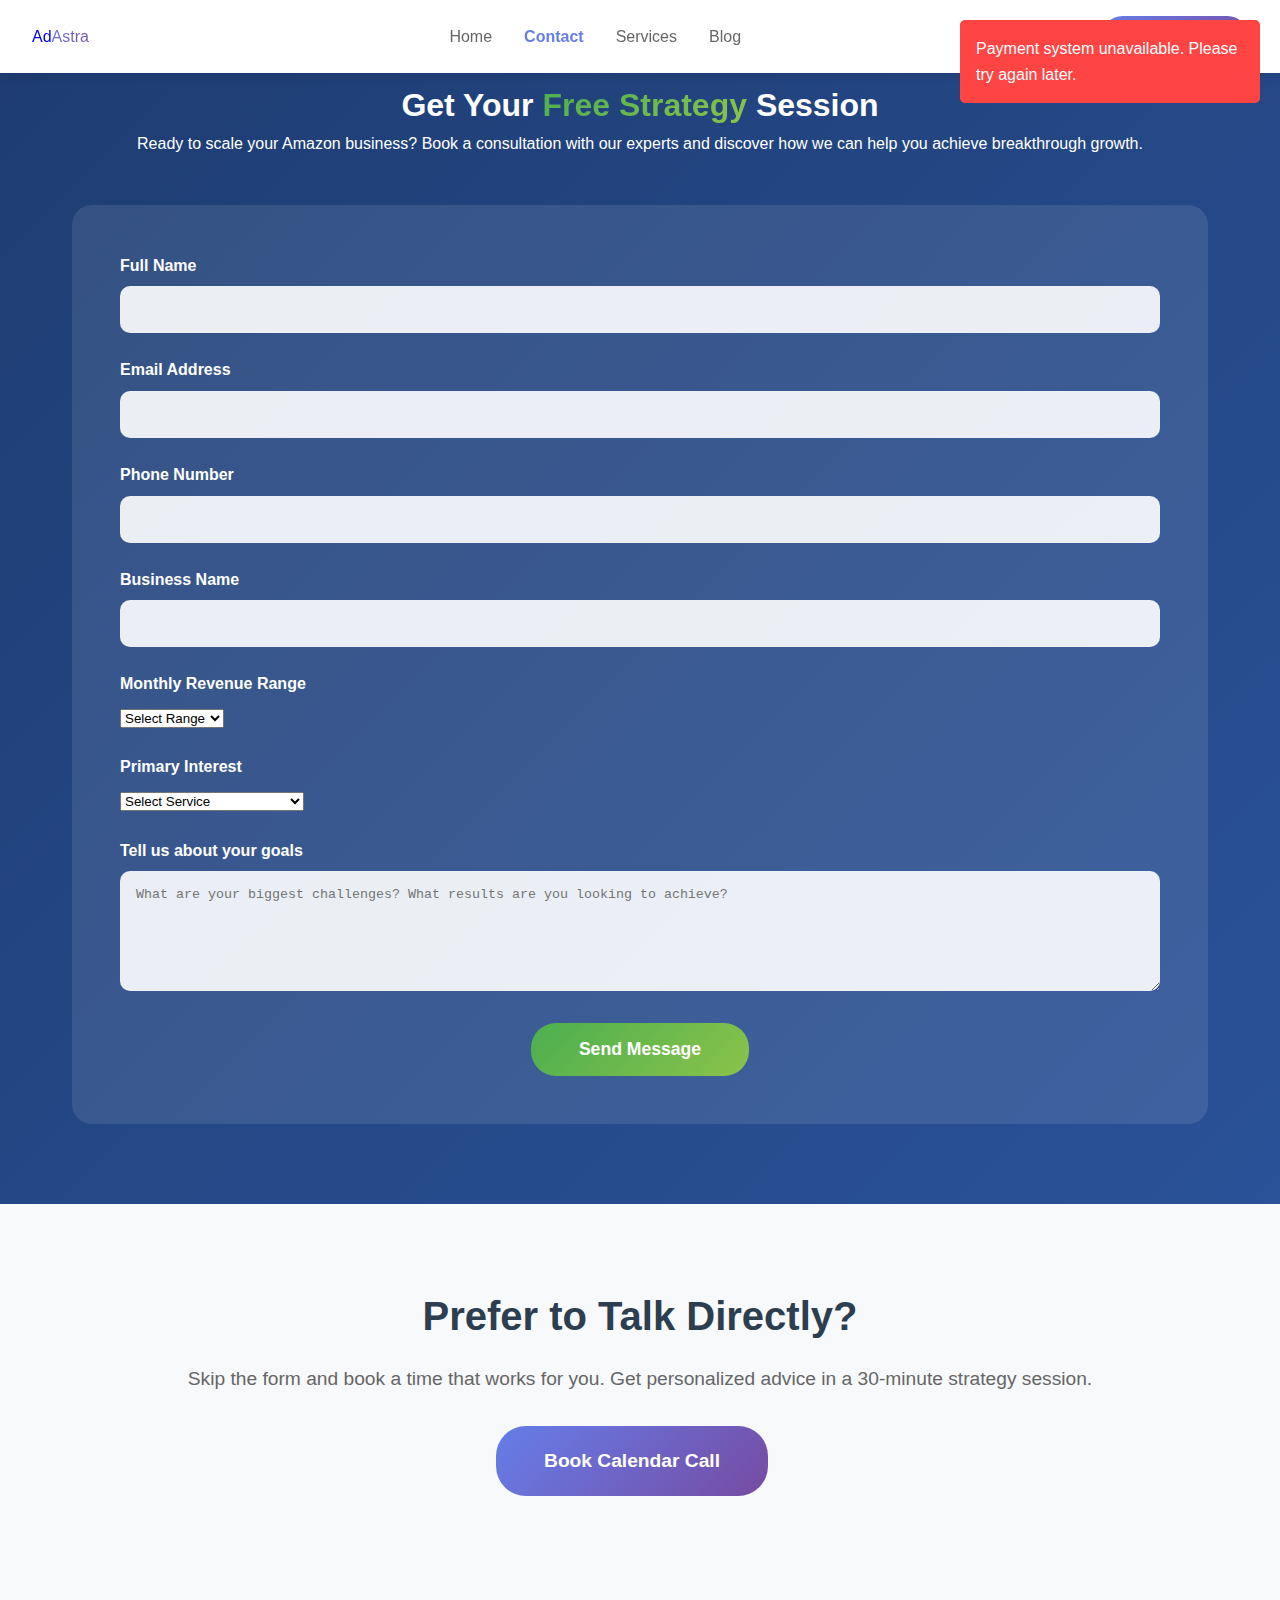
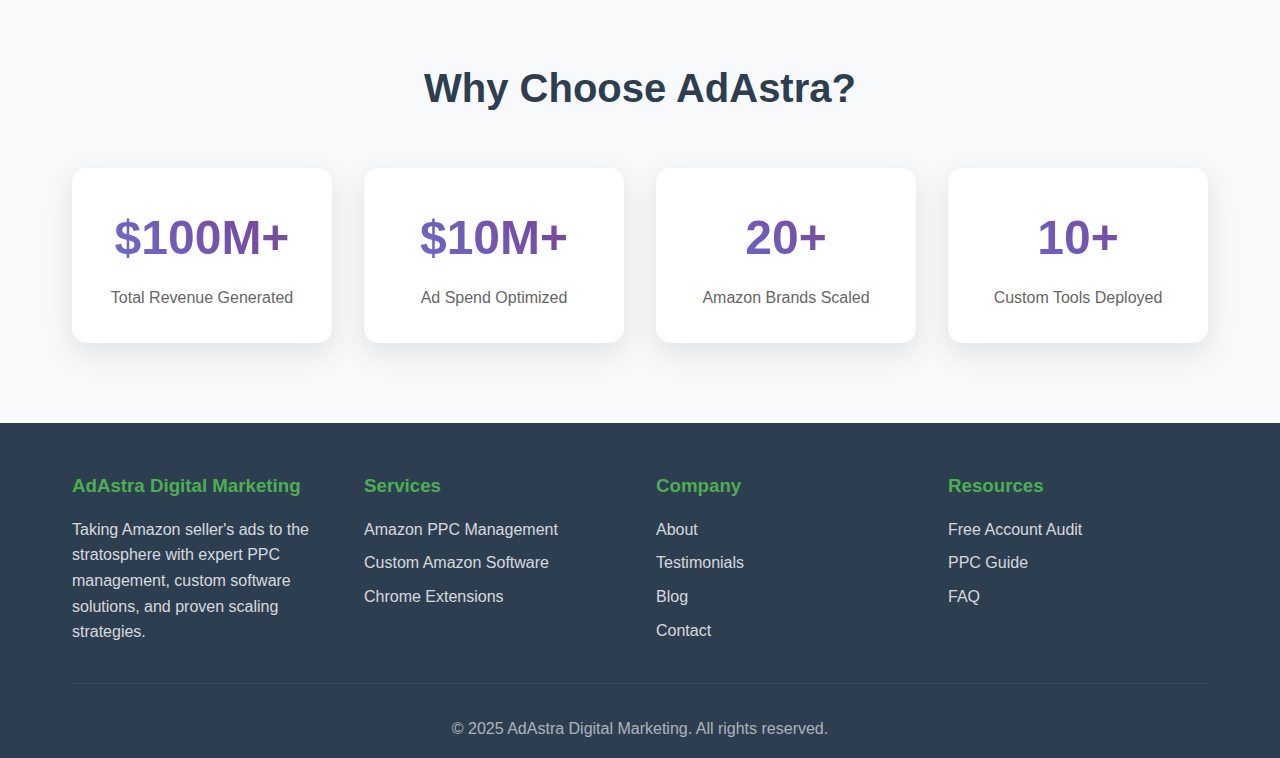
<file: contact.html>
<!DOCTYPE html>
<html lang="en">
<head>
    <meta charset="UTF-8">
    <meta name="viewport" content="width=device-width, initial-scale=1.0">
    <title>Contact - AdAstra Digital Marketing</title>
    <meta name="description" content="Contact AdAstra Digital Marketing for Amazon PPC management, custom software, and scaling strategies. Book your free consultation today.">
    
    <link rel="stylesheet" href="css/styles.css">
    <link rel="stylesheet" href="css/responsive.css">
    <link href="https://assets.calendly.com/assets/external/widget.css" rel="stylesheet">
    <link href="https://fonts.googleapis.com/css2?family=Inter:wght@300;400;500;600;700&display=swap" rel="stylesheet">
</head>
<body>
    <canvas id="networkCanvas" class="network-canvas"></canvas>
    <div class="particles-container"></div>

    <header class="header">
        <div class="nav-container">
            <a href="index.html" class="logo">
                Ad<span class="highlight">Astra</span>
            </a>
            <nav class="nav-menu">
                <a href="index.html">Home</a>
                <a href="contact.html" class="active">Contact</a>
                <a href="services/index.html">Services</a>
                <a href="blog/index.html">Blog</a>
            </nav>
            <button class="cta-button" data-calendly-url="https://calendly.com/marcfreelance0319/amazon-ppc-expert-interview">Book a Meeting</button>
        </div>
    </header>

    <section class="contact">
        <div class="contact-container">
            <h1>Get Your <span class="highlight">Free Strategy</span> Session</h1>
            <p>Ready to scale your Amazon business? Book a consultation with our experts and discover how we can help you achieve breakthrough growth.</p>
            
            <div class="contact-form">
                <form id="contactForm">
                    <div class="form-group">
                        <label for="name">Full Name</label>
                        <input type="text" id="name" name="name" required>
                    </div>
                    <div class="form-group">
                        <label for="email">Email Address</label>
                        <input type="email" id="email" name="email" required>
                    </div>
                    <div class="form-group">
                        <label for="phone">Phone Number</label>
                        <input type="tel" id="phone" name="phone">
                    </div>
                    <div class="form-group">
                        <label for="business">Business Name</label>
                        <input type="text" id="business" name="business">
                    </div>
                    <div class="form-group">
                        <label for="revenue">Monthly Revenue Range</label>
                        <select id="revenue" name="revenue">
                            <option value="">Select Range</option>
                            <option value="0-5k">$0 - $5K</option>
                            <option value="5k-25k">$5K - $25K</option>
                            <option value="25k-100k">$25K - $100K</option>
                            <option value="100k+">$100K+</option>
                        </select>
                    </div>
                    <div class="form-group">
                        <label for="service">Primary Interest</label>
                        <select id="service" name="service">
                            <option value="">Select Service</option>
                            <option value="ppc">Amazon PPC Management</option>
                            <option value="software">Custom Amazon Software</option>
                            <option value="extension">Chrome Extensions</option>
                            <option value="all">All Services</option>
                        </select>
                    </div>
                    <div class="form-group">
                        <label for="message">Tell us about your goals</label>
                        <textarea id="message" name="message" placeholder="What are your biggest challenges? What results are you looking to achieve?"></textarea>
                    </div>
                    <button type="submit" class="submit-btn">Send Message</button>
                </form>
            </div>
        </div>
    </section>

    <section class="cta-section">
        <div class="cta-container">
            <h2>Prefer to Talk Directly?</h2>
            <p>Skip the form and book a time that works for you. Get personalized advice in a 30-minute strategy session.</p>
            <button class="large-cta" data-calendly-url="https://calendly.com/marcfreelance0319/amazon-ppc-expert-interview">Book Calendar Call</button>
        </div>
    </section>

    <section class="stats">
        <div class="stats-container">
            <h2>Why Choose AdAstra?</h2>
            <div class="stats-grid">
                <div class="stat-item">
                    <div class="stat-number">$100M+</div>
                    <div class="stat-label">Total Revenue Generated</div>
                </div>
                <div class="stat-item">
                    <div class="stat-number">$10M+</div>
                    <div class="stat-label">Ad Spend Optimized</div>
                </div>
                <div class="stat-item">
                    <div class="stat-number">20+</div>
                    <div class="stat-label">Amazon Brands Scaled</div>
                </div>
                <div class="stat-item">
                    <div class="stat-number">10+</div>
                    <div class="stat-label">Custom Tools Deployed</div>
                </div>
            </div>
        </div>
    </section>

    <footer class="footer">
        <div class="footer-container">
            <div class="footer-content">
                <div class="footer-section">
                    <h3>AdAstra Digital Marketing</h3>
                    <p>Taking Amazon seller's ads to the stratosphere with expert PPC management, custom software solutions, and proven scaling strategies.</p>
                </div>
                <div class="footer-section">
                    <h3>Services</h3>
                    <ul>
                        <li><a href="services/amazon-ppc-management.html">Amazon PPC Management</a></li>
                        <li><a href="services/custom-amazon-software.html">Custom Amazon Software</a></li>
                        <li><a href="services/chrome-extension.html">Chrome Extensions</a></li>
                    </ul>
                </div>
                <div class="footer-section">
                    <h3>Company</h3>
                    <ul>
                        <li><a href="about.html">About</a></li>
                        <li><a href="testimonials.html">Testimonials</a></li>
                        <li><a href="blog/index.html">Blog</a></li>
                        <li><a href="contact.html">Contact</a></li>
                    </ul>
                </div>
                <div class="footer-section">
                    <h3>Resources</h3>
                    <ul>
                        <li><a href="free-audit.html">Free Account Audit</a></li>
                        <li><a href="resources/amazon-ppc-guide.html">PPC Guide</a></li>
                        <li><a href="resources/faq.html">FAQ</a></li>
                    </ul>
                </div>
            </div>
            <div class="footer-bottom">
                <p>&copy; 2025 AdAstra Digital Marketing. All rights reserved.</p>
            </div>
        </div>
    </footer>

    <script src="js/main.js"></script>
    <script src="js/calendly-integration.js"></script>
    <script src="js/stripe-payments.js"></script>
    <script src="https://assets.calendly.com/assets/external/widget.js" type="text/javascript" async></script>
</body>
</html>
</file>
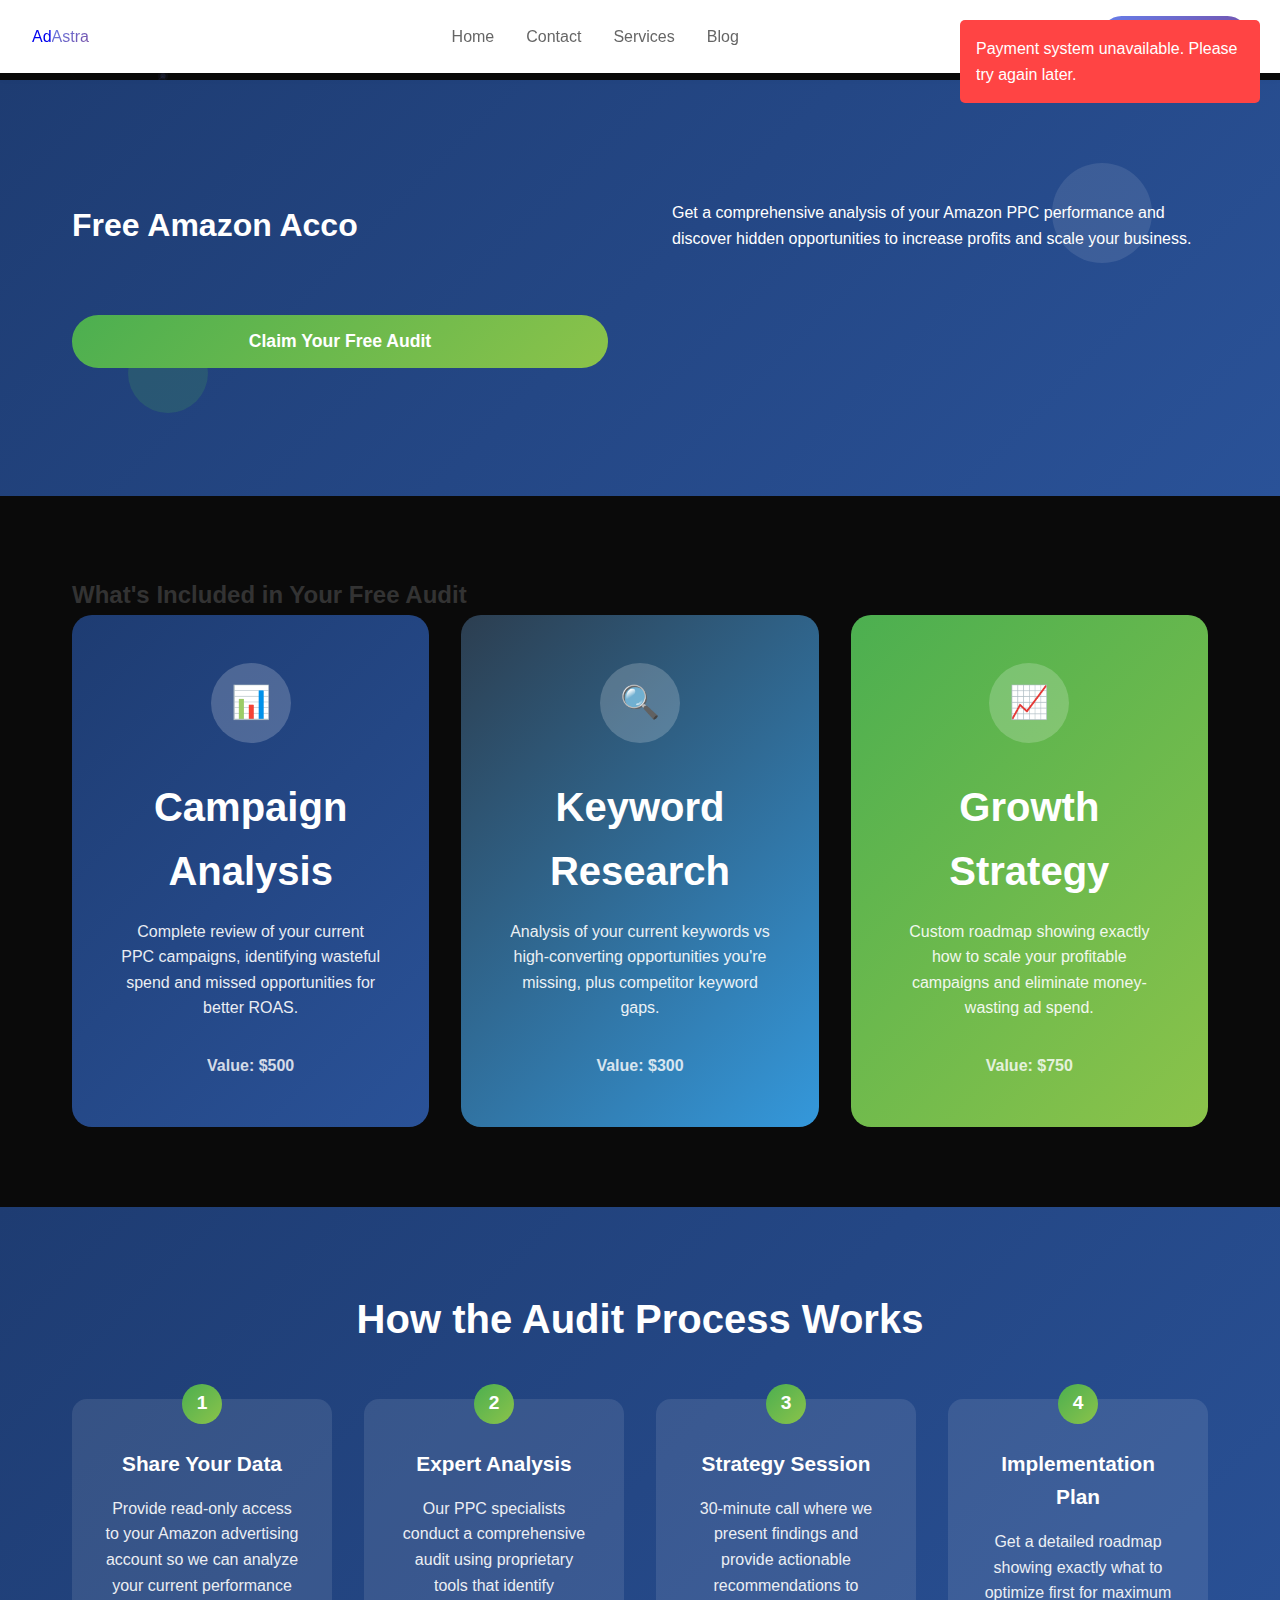
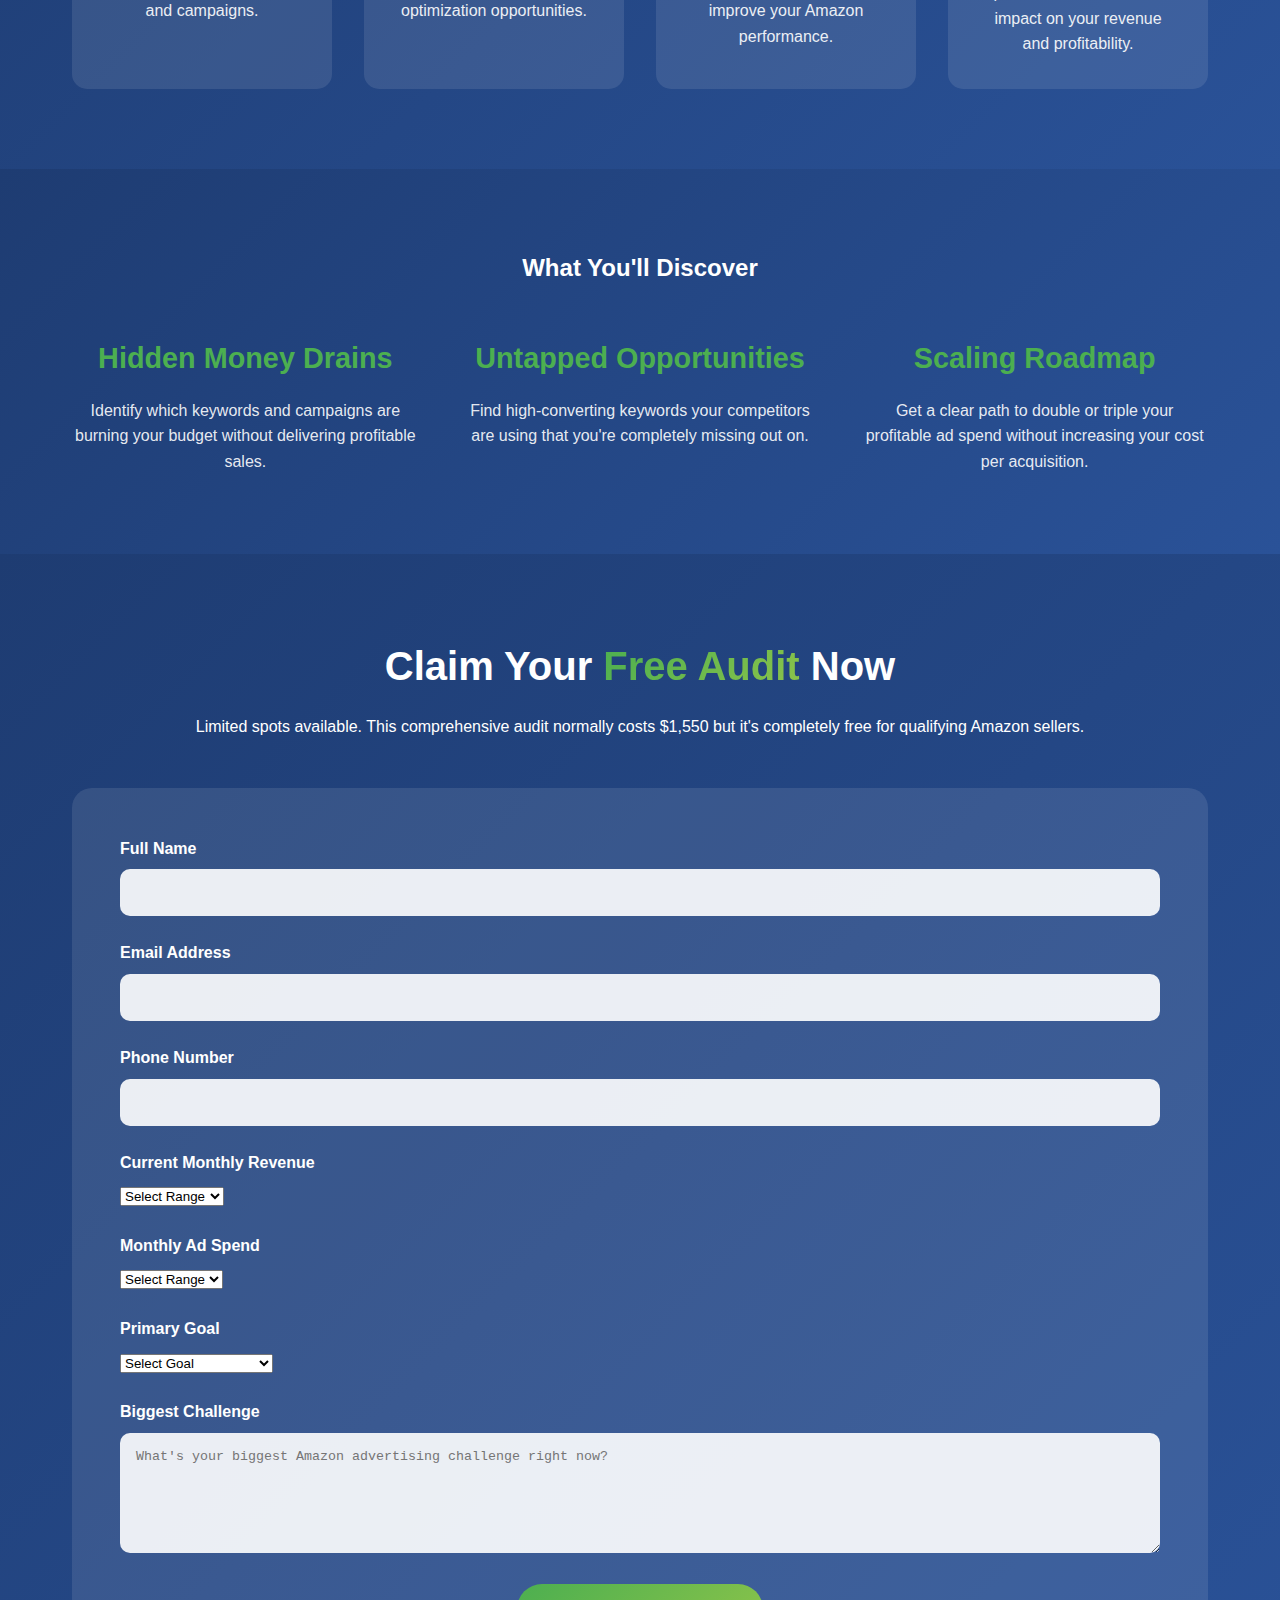
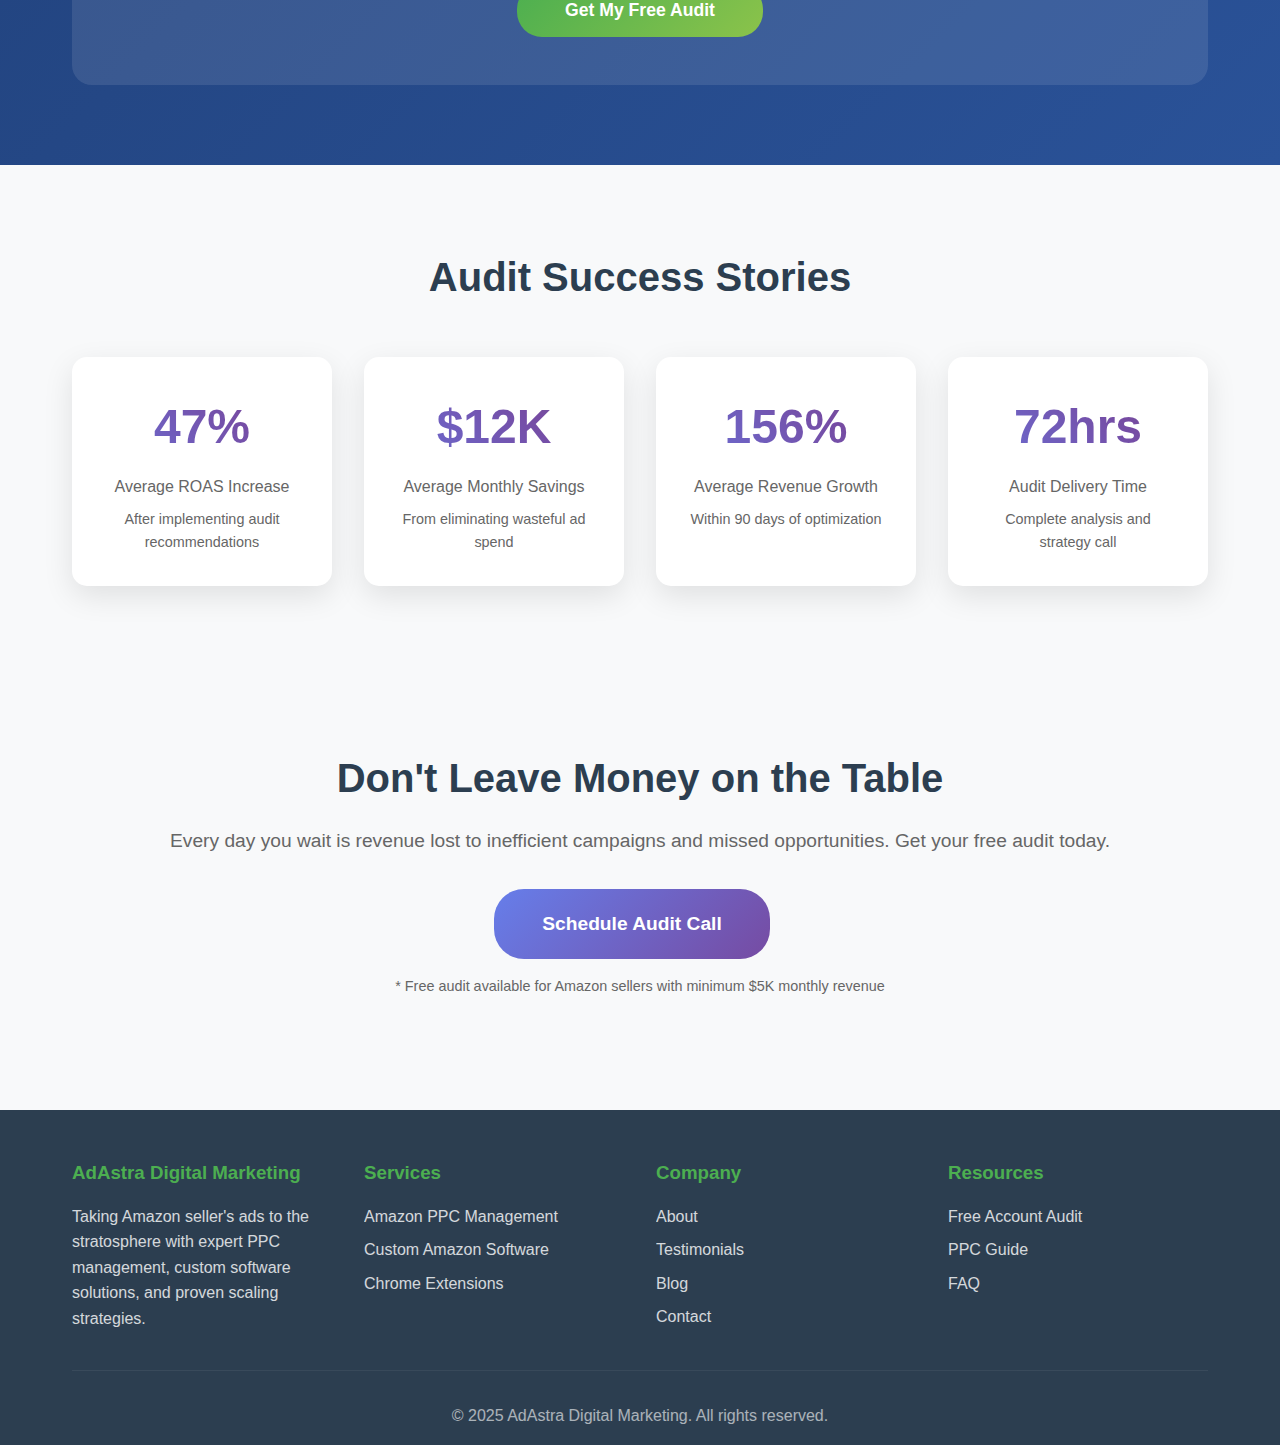
<file: free-audit.html>
<!DOCTYPE html>
<html lang="en">
<head>
    <meta charset="UTF-8">
    <meta name="viewport" content="width=device-width, initial-scale=1.0">
    <title>Free Amazon Account Audit - AdAstra Digital Marketing</title>
    <meta name="description" content="Get a free Amazon PPC account audit from AdAstra experts. Discover hidden opportunities to increase your ROAS and scale your Amazon business.">
    
    <link rel="stylesheet" href="css/styles.css">
    <link rel="stylesheet" href="css/responsive.css">
    <link href="https://assets.calendly.com/assets/external/widget.css" rel="stylesheet">
    <link href="https://fonts.googleapis.com/css2?family=Inter:wght@300;400;500;600;700&display=swap" rel="stylesheet">
</head>
<body>
    <canvas id="networkCanvas" class="network-canvas"></canvas>
    <div class="particles-container"></div>

    <header class="header">
        <div class="nav-container">
            <a href="index.html" class="logo">
                Ad<span class="highlight">Astra</span>
            </a>
            <nav class="nav-menu">
                <a href="index.html">Home</a>
                <a href="contact.html">Contact</a>
                <a href="services/index.html">Services</a>
                <a href="blog/index.html">Blog</a>
            </nav>
            <button class="cta-button" data-calendly-url="https://calendly.com/marcfreelance0319/amazon-ppc-expert-interview">Book a Meeting</button>
        </div>
    </header>

    <section class="hero">
        <div class="hero-container">
            <h1>Free <span class="highlight">Amazon Account Audit</span></h1>
            <p>Get a comprehensive analysis of your Amazon PPC performance and discover hidden opportunities to increase profits and scale your business.</p>
            <button class="hero-cta" data-calendly-url="https://calendly.com/marcfreelance0319/amazon-ppc-expert-interview">Claim Your Free Audit</button>
        </div>
    </section>

    <section class="services">
        <div class="services-container">
            <h2>What's Included in Your Free Audit</h2>
            <div class="services-grid">
                <div class="service-card">
                    <div class="service-icon">📊</div>
                    <h3>Campaign Analysis</h3>
                    <p>Complete review of your current PPC campaigns, identifying wasteful spend and missed opportunities for better ROAS.</p>
                    <div class="service-footer">Value: $500</div>
                </div>

                <div class="service-card coaching">
                    <div class="service-icon">🔍</div>
                    <h3>Keyword Research</h3>
                    <p>Analysis of your current keywords vs high-converting opportunities you're missing, plus competitor keyword gaps.</p>
                    <div class="service-footer">Value: $300</div>
                </div>

                <div class="service-card extension">
                    <div class="service-icon">📈</div>
                    <h3>Growth Strategy</h3>
                    <p>Custom roadmap showing exactly how to scale your profitable campaigns and eliminate money-wasting ad spend.</p>
                    <div class="service-footer">Value: $750</div>
                </div>
            </div>
        </div>
    </section>

    <section class="process">
        <div class="process-container">
            <h2>How the Audit Process Works</h2>
            <div class="process-steps">
                <div class="process-step">
                    <div class="step-number">1</div>
                    <h3>Share Your Data</h3>
                    <p>Provide read-only access to your Amazon advertising account so we can analyze your current performance and campaigns.</p>
                </div>
                <div class="process-step">
                    <div class="step-number">2</div>
                    <h3>Expert Analysis</h3>
                    <p>Our PPC specialists conduct a comprehensive audit using proprietary tools that identify optimization opportunities.</p>
                </div>
                <div class="process-step">
                    <div class="step-number">3</div>
                    <h3>Strategy Session</h3>
                    <p>30-minute call where we present findings and provide actionable recommendations to improve your Amazon performance.</p>
                </div>
                <div class="process-step">
                    <div class="step-number">4</div>
                    <h3>Implementation Plan</h3>
                    <p>Get a detailed roadmap showing exactly what to optimize first for maximum impact on your revenue and profitability.</p>
                </div>
            </div>
        </div>
    </section>

    <section class="values" style="background: linear-gradient(135deg, #1e3c72 0%, #2a5298 100%); color: white;">
        <div class="values-container">
            <h2 style="color: white; text-align: center; margin-bottom: 3rem;">What You'll Discover</h2>
            <div class="values-grid">
                <div class="value-item">
                    <h3 style="color: #4CAF50;">Hidden Money Drains</h3>
                    <p style="color: rgba(255,255,255,0.9);">Identify which keywords and campaigns are burning your budget without delivering profitable sales.</p>
                </div>
                <div class="value-item">
                    <h3 style="color: #4CAF50;">Untapped Opportunities</h3>
                    <p style="color: rgba(255,255,255,0.9);">Find high-converting keywords your competitors are using that you're completely missing out on.</p>
                </div>
                <div class="value-item">
                    <h3 style="color: #4CAF50;">Scaling Roadmap</h3>
                    <p style="color: rgba(255,255,255,0.9);">Get a clear path to double or triple your profitable ad spend without increasing your cost per acquisition.</p>
                </div>
            </div>
        </div>
    </section>

    <section class="contact">
        <div class="contact-container">
            <h2>Claim Your <span class="highlight">Free Audit</span> Now</h2>
            <p>Limited spots available. This comprehensive audit normally costs $1,550 but it's completely free for qualifying Amazon sellers.</p>
            
            <div class="contact-form">
                <form id="auditForm">
                    <div class="form-group">
                        <label for="name">Full Name</label>
                        <input type="text" id="name" name="name" required>
                    </div>
                    <div class="form-group">
                        <label for="email">Email Address</label>
                        <input type="email" id="email" name="email" required>
                    </div>
                    <div class="form-group">
                        <label for="phone">Phone Number</label>
                        <input type="tel" id="phone" name="phone" required>
                    </div>
                    <div class="form-group">
                        <label for="revenue">Current Monthly Revenue</label>
                        <select id="revenue" name="revenue" required>
                            <option value="">Select Range</option>
                            <option value="5k-25k">$5K - $25K</option>
                            <option value="25k-50k">$25K - $50K</option>
                            <option value="50k-100k">$50K - $100K</option>
                            <option value="100k+">$100K+</option>
                        </select>
                    </div>
                    <div class="form-group">
                        <label for="adspend">Monthly Ad Spend</label>
                        <select id="adspend" name="adspend" required>
                            <option value="">Select Range</option>
                            <option value="1k-5k">$1K - $5K</option>
                            <option value="5k-15k">$5K - $15K</option>
                            <option value="15k-30k">$15K - $30K</option>
                            <option value="30k+">$30K+</option>
                        </select>
                    </div>
                    <div class="form-group">
                        <label for="goals">Primary Goal</label>
                        <select id="goals" name="goals" required>
                            <option value="">Select Goal</option>
                            <option value="increase-roas">Increase ROAS</option>
                            <option value="reduce-costs">Reduce Ad Costs</option>
                            <option value="scale-revenue">Scale Revenue</option>
                            <option value="launch-products">Launch New Products</option>
                        </select>
                    </div>
                    <div class="form-group">
                        <label for="challenges">Biggest Challenge</label>
                        <textarea id="challenges" name="challenges" placeholder="What's your biggest Amazon advertising challenge right now?" required></textarea>
                    </div>
                    <button type="submit" class="submit-btn">Get My Free Audit</button>
                </form>
            </div>
        </div>
    </section>

    <section class="stats">
        <div class="stats-container">
            <h2>Audit Success Stories</h2>
            <div class="stats-grid">
                <div class="stat-item">
                    <div class="stat-number">47%</div>
                    <div class="stat-label">Average ROAS Increase</div>
                    <p style="color: #666; font-size: 0.9rem; margin-top: 0.5rem;">After implementing audit recommendations</p>
                </div>
                <div class="stat-item">
                    <div class="stat-number">$12K</div>
                    <div class="stat-label">Average Monthly Savings</div>
                    <p style="color: #666; font-size: 0.9rem; margin-top: 0.5rem;">From eliminating wasteful ad spend</p>
                </div>
                <div class="stat-item">
                    <div class="stat-number">156%</div>
                    <div class="stat-label">Average Revenue Growth</div>
                    <p style="color: #666; font-size: 0.9rem; margin-top: 0.5rem;">Within 90 days of optimization</p>
                </div>
                <div class="stat-item">
                    <div class="stat-number">72hrs</div>
                    <div class="stat-label">Audit Delivery Time</div>
                    <p style="color: #666; font-size: 0.9rem; margin-top: 0.5rem;">Complete analysis and strategy call</p>
                </div>
            </div>
        </div>
    </section>

    <section class="cta-section">
        <div class="cta-container">
            <h2>Don't Leave Money on the Table</h2>
            <p>Every day you wait is revenue lost to inefficient campaigns and missed opportunities. Get your free audit today.</p>
            <button class="large-cta" data-calendly-url="https://calendly.com/marcfreelance0319/amazon-ppc-expert-interview">Schedule Audit Call</button>
            <p style="font-size: 0.9rem; color: #666; margin-top: 1rem;">
                * Free audit available for Amazon sellers with minimum $5K monthly revenue
            </p>
        </div>
    </section>

    <footer class="footer">
        <div class="footer-container">
            <div class="footer-content">
                <div class="footer-section">
                    <h3>AdAstra Digital Marketing</h3>
                    <p>Taking Amazon seller's ads to the stratosphere with expert PPC management, custom software solutions, and proven scaling strategies.</p>
                </div>
                <div class="footer-section">
                    <h3>Services</h3>
                    <ul>
                        <li><a href="services/amazon-ppc-management.html">Amazon PPC Management</a></li>
                        <li><a href="services/custom-amazon-software.html">Custom Amazon Software</a></li>
                        <li><a href="services/chrome-extension.html">Chrome Extensions</a></li>
                    </ul>
                </div>
                <div class="footer-section">
                    <h3>Company</h3>
                    <ul>
                        <li><a href="about.html">About</a></li>
                        <li><a href="testimonials.html">Testimonials</a></li>
                        <li><a href="blog/index.html">Blog</a></li>
                        <li><a href="contact.html">Contact</a></li>
                    </ul>
                </div>
                <div class="footer-section">
                    <h3>Resources</h3>
                    <ul>
                        <li><a href="free-audit.html">Free Account Audit</a></li>
                        <li><a href="resources/amazon-ppc-guide.html">PPC Guide</a></li>
                        <li><a href="resources/faq.html">FAQ</a></li>
                    </ul>
                </div>
            </div>
            <div class="footer-bottom">
                <p>&copy; 2025 AdAstra Digital Marketing. All rights reserved.</p>
            </div>
        </div>
    </footer>

    <script src="js/main.js"></script>
    <script src="js/calendly-integration.js"></script>
    <script src="js/stripe-payments.js"></script>
    <script src="https://assets.calendly.com/assets/external/widget.js" type="text/javascript" async></script>
</body>
</html>
</file>
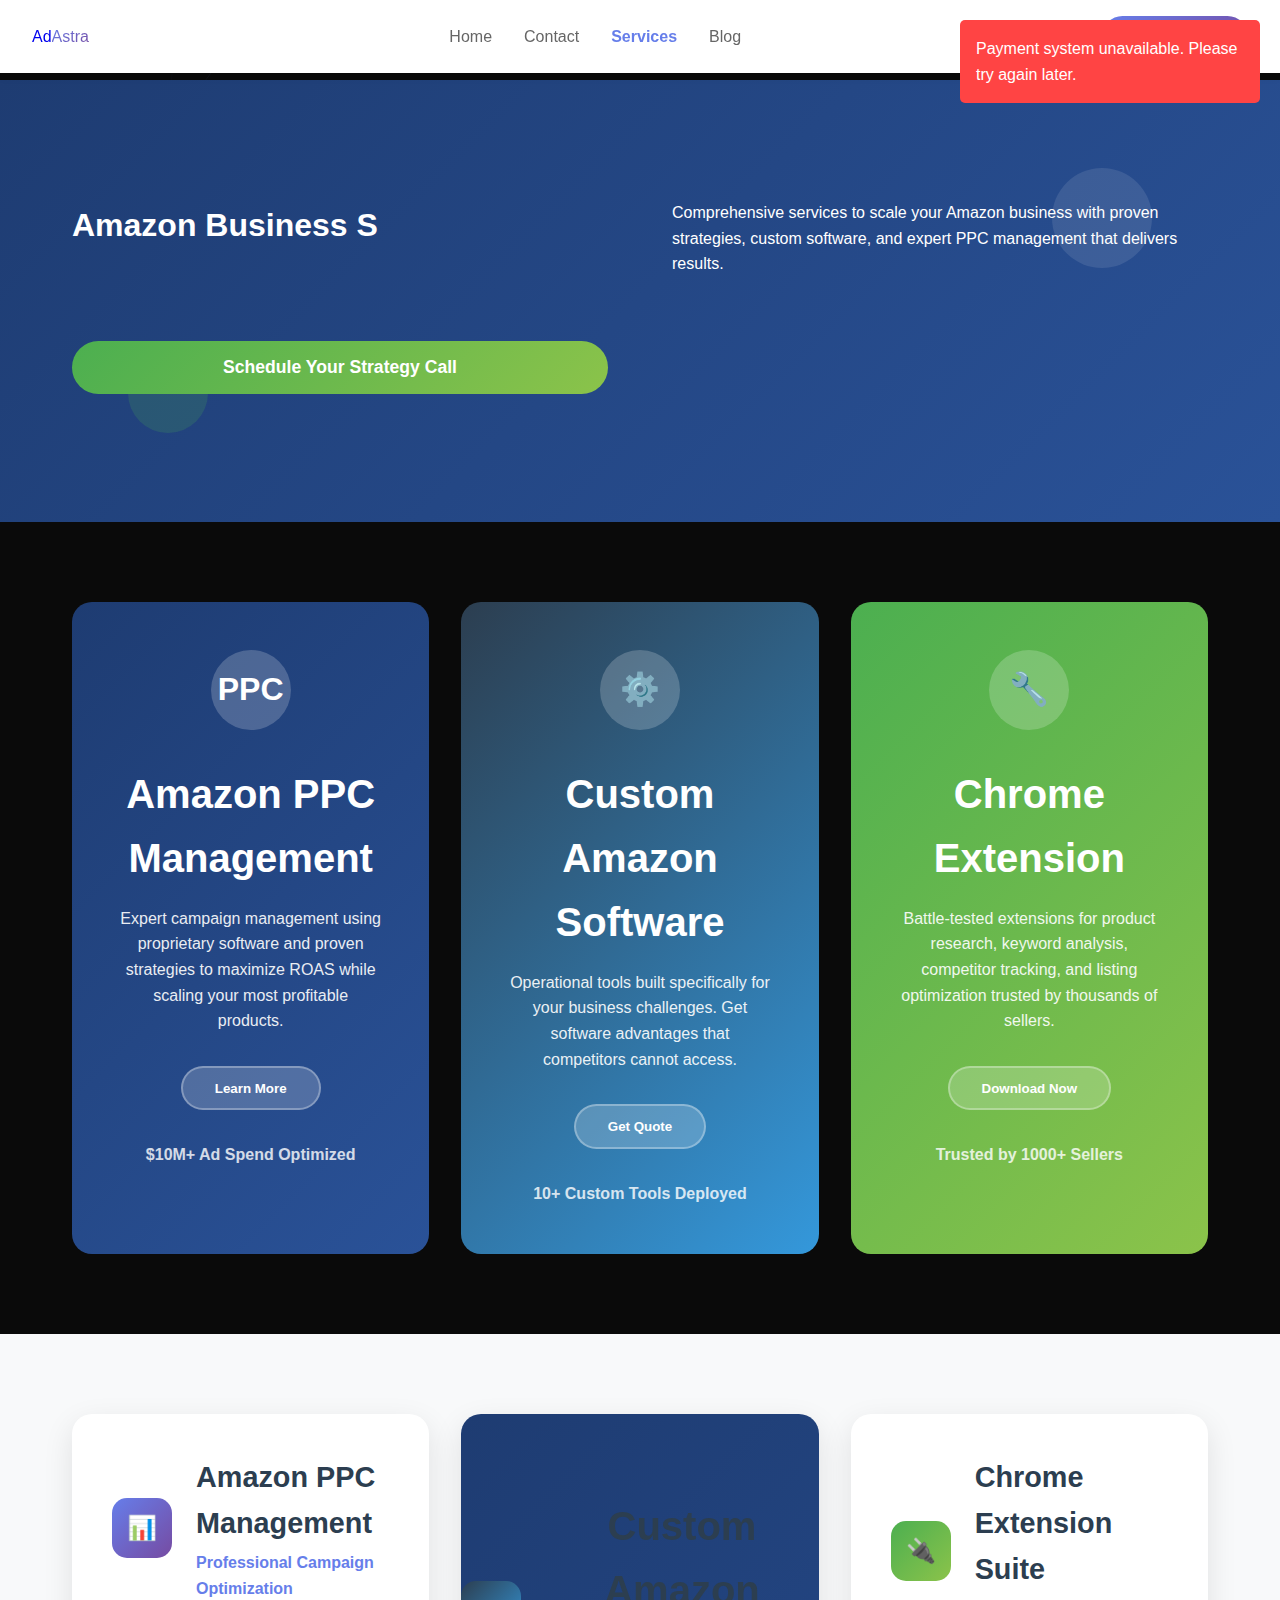
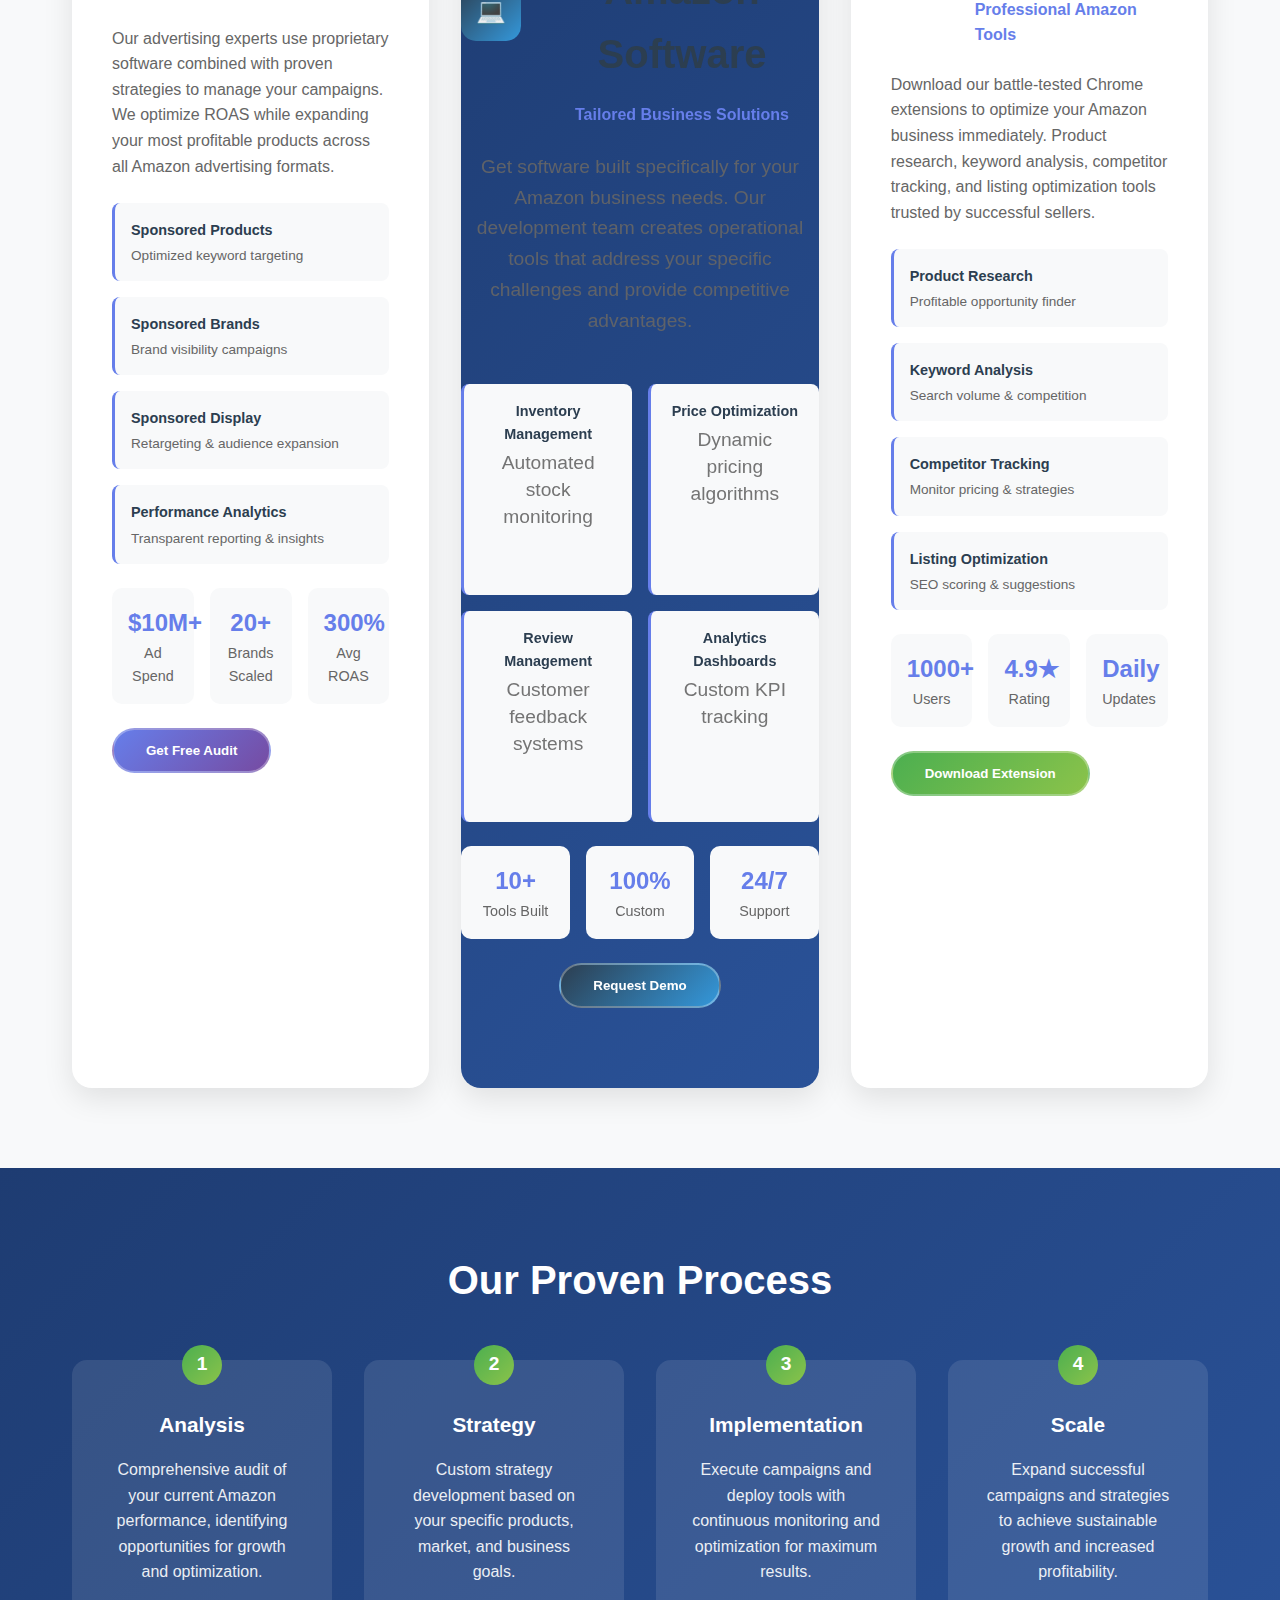
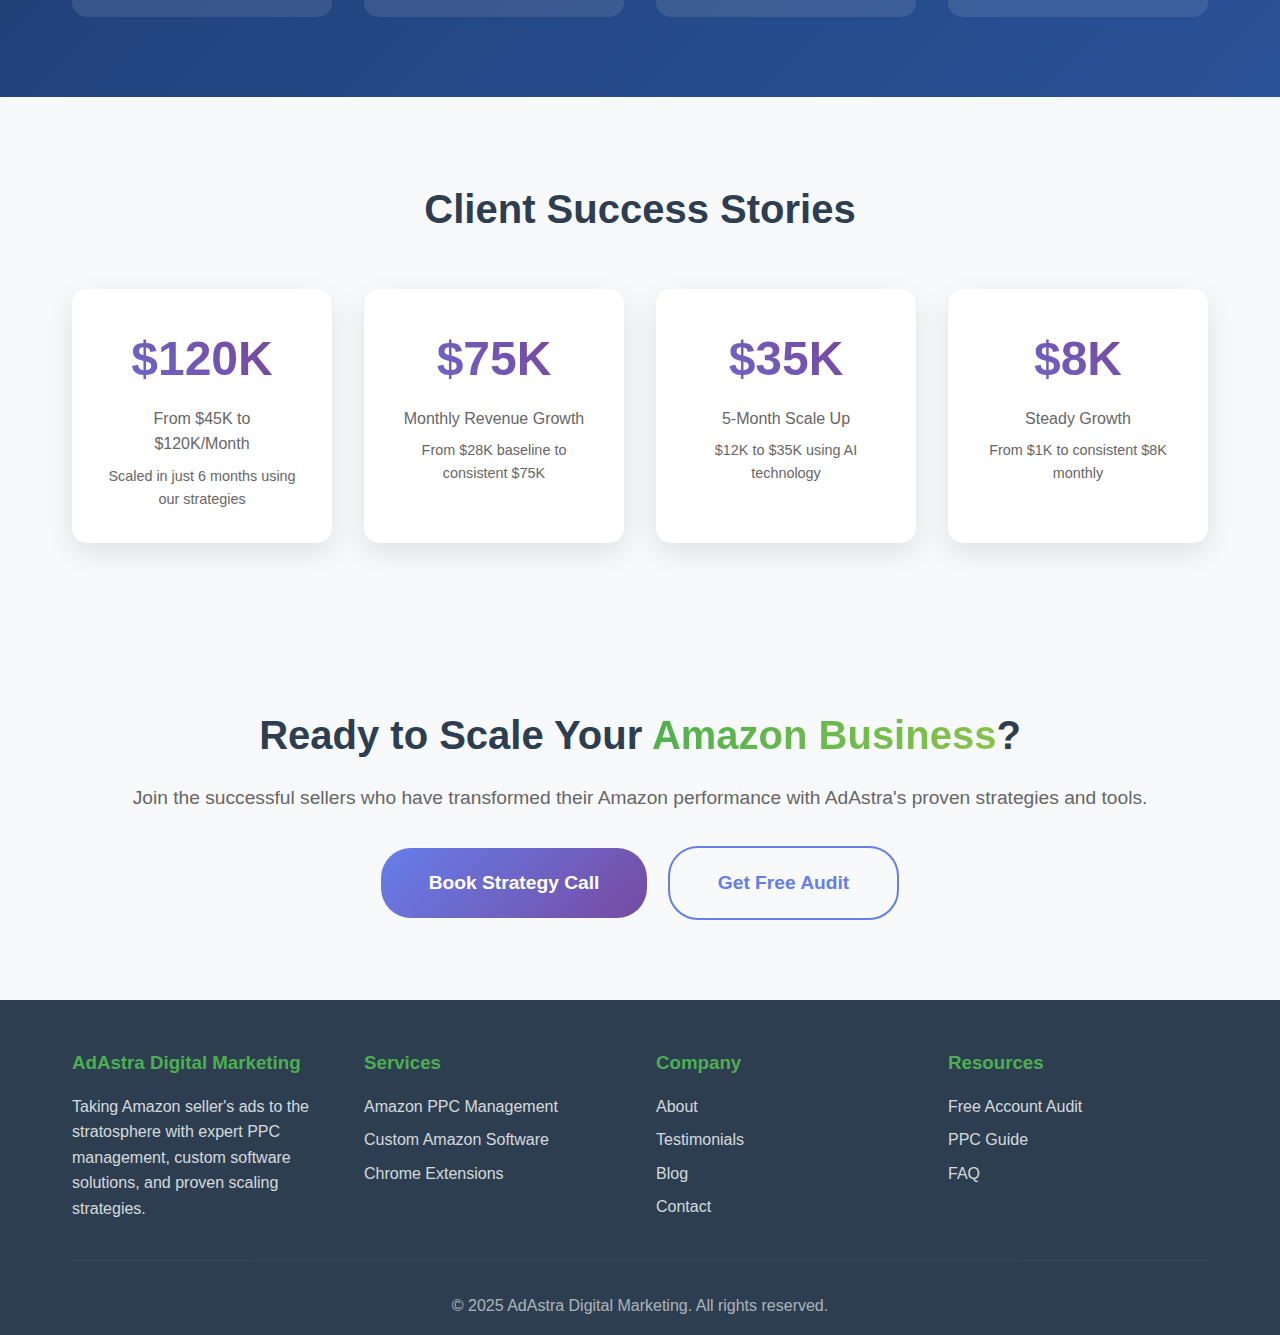
<file: services.html>
<!DOCTYPE html>
<html lang="en">
<head>
    <meta charset="UTF-8">
    <meta name="viewport" content="width=device-width, initial-scale=1.0">
    <title>Our Amazon Services - AdAstra Digital Marketing</title>
    <meta name="description" content="Expert Amazon PPC Management, Custom Software Development, and Chrome Extensions. Scale your Amazon business with AdAstra's proven strategies.">
    
    <!-- External Stylesheets -->
    <link rel="stylesheet" href="../css/styles.css">
    <link rel="stylesheet" href="../css/responsive.css">
    
    <!-- Calendly CSS -->
    <link href="https://assets.calendly.com/assets/external/widget.css" rel="stylesheet">
    
    <!-- Fonts -->
    <link href="https://fonts.googleapis.com/css2?family=Inter:wght@300;400;500;600;700&display=swap" rel="stylesheet">
</head>
<body>
    <!-- Background Canvas -->
    <canvas id="networkCanvas" class="network-canvas"></canvas>
    <div class="particles-container"></div>

    <!-- Header -->
    <header class="header">
        <div class="nav-container">
            <a href="../index.html" class="logo">
                Ad<span class="highlight">Astra</span>
            </a>
            <nav class="nav-menu">
                <a href="../index.html">Home</a>
                <a href="../contact.html">Contact</a>
                <a href="../services/index.html" class="active">Services</a>
                <a href="../blog/index.html">Blog</a>
            </nav>
            <button class="cta-button" data-calendly-url="https://calendly.com/marcfreelance0319/amazon-ppc-expert-interview">Book a Meeting</button>
        </div>
    </header>

    <!-- Hero Section -->
    <section class="hero">
        <div class="hero-container">
            <h1>Amazon Business <span class="highlight">Solutions</span></h1>
            <p>Comprehensive services to scale your Amazon business with proven strategies, custom software, and expert PPC management that delivers results.</p>
            <button class="hero-cta" data-calendly-url="https://calendly.com/marcfreelance0319/amazon-ppc-expert-interview">Schedule Your Strategy Call</button>
        </div>
    </section>

    <!-- Services Grid -->
    <section class="services">
        <div class="services-container">
            <div class="services-grid-three">
                <!-- Amazon PPC Management -->
                <div class="service-card">
                    <div class="service-icon">PPC</div>
                    <h3>Amazon PPC Management</h3>
                    <p>Expert campaign management using proprietary software and proven strategies to maximize ROAS while scaling your most profitable products.</p>
                    <button class="service-cta" data-calendly-url="https://calendly.com/marcfreelance0319/amazon-ppc-expert-interview">Learn More</button>
                    <div class="service-footer">$10M+ Ad Spend Optimized</div>
                </div>

                <!-- Custom Amazon Software -->
                <div class="service-card coaching">
                    <div class="service-icon">⚙️</div>
                    <h3>Custom Amazon Software</h3>
                    <p>Operational tools built specifically for your business challenges. Get software advantages that competitors cannot access.</p>
                    <button class="service-cta" data-calendly-url="https://calendly.com/marcfreelance0319/amazon-ppc-expert-interview">Get Quote</button>
                    <div class="service-footer">10+ Custom Tools Deployed</div>
                </div>

                <!-- Chrome Extension -->
                <div class="service-card extension">
                    <div class="service-icon">🔧</div>
                    <h3>Chrome Extension</h3>
                    <p>Battle-tested extensions for product research, keyword analysis, competitor tracking, and listing optimization trusted by thousands of sellers.</p>
                    <button class="service-cta" data-calendly-url="https://calendly.com/marcfreelance0319/amazon-ppc-expert-interview">Download Now</button>
                    <div class="service-footer">Trusted by 1000+ Sellers</div>
                </div>
            </div>
        </div>
    </section>

    <!-- Services Detail Section -->
    <section class="services-detail">
        <div class="services-container">
            <div class="services-grid">
                <!-- PPC Management Detail -->
                <div class="service-detail">
                    <div class="service-header">
                        <div class="service-icon-large">📊</div>
                        <div>
                            <h2>Amazon PPC Management</h2>
                            <div class="service-subtitle">Professional Campaign Optimization</div>
                        </div>
                    </div>
                    <p class="service-description">
                        Our advertising experts use proprietary software combined with proven strategies to manage your campaigns. We optimize ROAS while expanding your most profitable products across all Amazon advertising formats.
                    </p>
                    <div class="service-features">
                        <div class="feature-item">
                            <h4>Sponsored Products</h4>
                            <p>Optimized keyword targeting</p>
                        </div>
                        <div class="feature-item">
                            <h4>Sponsored Brands</h4>
                            <p>Brand visibility campaigns</p>
                        </div>
                        <div class="feature-item">
                            <h4>Sponsored Display</h4>
                            <p>Retargeting & audience expansion</p>
                        </div>
                        <div class="feature-item">
                            <h4>Performance Analytics</h4>
                            <p>Transparent reporting & insights</p>
                        </div>
                    </div>
                    <div class="service-stats">
                        <div class="metric">
                            <div class="metric-value">$10M+</div>
                            <div class="metric-label">Ad Spend</div>
                        </div>
                        <div class="metric">
                            <div class="metric-value">20+</div>
                            <div class="metric-label">Brands Scaled</div>
                        </div>
                        <div class="metric">
                            <div class="metric-value">300%</div>
                            <div class="metric-label">Avg ROAS</div>
                        </div>
                    </div>
                    <button class="service-cta" data-calendly-url="https://calendly.com/marcfreelance0319/amazon-ppc-expert-interview" style="background: linear-gradient(135deg, #667eea 0%, #764ba2 100%);">Get Free Audit</button>
                </div>

                <!-- Custom Software Detail -->
                <div class="service-detail software">
                    <div class="service-header">
                        <div class="service-icon-large">💻</div>
                        <div>
                            <h2>Custom Amazon Software</h2>
                            <div class="service-subtitle">Tailored Business Solutions</div>
                        </div>
                    </div>
                    <p class="service-description">
                        Get software built specifically for your Amazon business needs. Our development team creates operational tools that address your specific challenges and provide competitive advantages.
                    </p>
                    <div class="service-features">
                        <div class="feature-item">
                            <h4>Inventory Management</h4>
                            <p>Automated stock monitoring</p>
                        </div>
                        <div class="feature-item">
                            <h4>Price Optimization</h4>
                            <p>Dynamic pricing algorithms</p>
                        </div>
                        <div class="feature-item">
                            <h4>Review Management</h4>
                            <p>Customer feedback systems</p>
                        </div>
                        <div class="feature-item">
                            <h4>Analytics Dashboards</h4>
                            <p>Custom KPI tracking</p>
                        </div>
                    </div>
                    <div class="service-stats">
                        <div class="metric">
                            <div class="metric-value">10+</div>
                            <div class="metric-label">Tools Built</div>
                        </div>
                        <div class="metric">
                            <div class="metric-value">100%</div>
                            <div class="metric-label">Custom</div>
                        </div>
                        <div class="metric">
                            <div class="metric-value">24/7</div>
                            <div class="metric-label">Support</div>
                        </div>
                    </div>
                    <button class="service-cta" data-calendly-url="https://calendly.com/marcfreelance0319/amazon-ppc-expert-interview" style="background: linear-gradient(135deg, #2c3e50 0%, #3498db 100%);">Request Demo</button>
                </div>

                <!-- Chrome Extension Detail -->
                <div class="service-detail extension">
                    <div class="service-header">
                        <div class="service-icon-large">🔌</div>
                        <div>
                            <h2>Chrome Extension Suite</h2>
                            <div class="service-subtitle">Professional Amazon Tools</div>
                        </div>
                    </div>
                    <p class="service-description">
                        Download our battle-tested Chrome extensions to optimize your Amazon business immediately. Product research, keyword analysis, competitor tracking, and listing optimization tools trusted by successful sellers.
                    </p>
                    <div class="service-features">
                        <div class="feature-item">
                            <h4>Product Research</h4>
                            <p>Profitable opportunity finder</p>
                        </div>
                        <div class="feature-item">
                            <h4>Keyword Analysis</h4>
                            <p>Search volume & competition</p>
                        </div>
                        <div class="feature-item">
                            <h4>Competitor Tracking</h4>
                            <p>Monitor pricing & strategies</p>
                        </div>
                        <div class="feature-item">
                            <h4>Listing Optimization</h4>
                            <p>SEO scoring & suggestions</p>
                        </div>
                    </div>
                    <div class="service-stats">
                        <div class="metric">
                            <div class="metric-value">1000+</div>
                            <div class="metric-label">Users</div>
                        </div>
                        <div class="metric">
                            <div class="metric-value">4.9★</div>
                            <div class="metric-label">Rating</div>
                        </div>
                        <div class="metric">
                            <div class="metric-value">Daily</div>
                            <div class="metric-label">Updates</div>
                        </div>
                    </div>
                    <button class="service-cta" data-calendly-url="https://calendly.com/marcfreelance0319/amazon-ppc-expert-interview" style="background: linear-gradient(135deg, #4CAF50 0%, #8BC34A 100%);">Download Extension</button>
                </div>
            </div>
        </div>
    </section>

    <!-- Process Section -->
    <section class="process">
        <div class="process-container">
            <h2>Our Proven <span class="highlight">Process</span></h2>
            <div class="process-steps">
                <div class="process-step">
                    <div class="step-number">1</div>
                    <h3>Analysis</h3>
                    <p>Comprehensive audit of your current Amazon performance, identifying opportunities for growth and optimization.</p>
                </div>
                <div class="process-step">
                    <div class="step-number">2</div>
                    <h3>Strategy</h3>
                    <p>Custom strategy development based on your specific products, market, and business goals.</p>
                </div>
                <div class="process-step">
                    <div class="step-number">3</div>
                    <h3>Implementation</h3>
                    <p>Execute campaigns and deploy tools with continuous monitoring and optimization for maximum results.</p>
                </div>
                <div class="process-step">
                    <div class="step-number">4</div>
                    <h3>Scale</h3>
                    <p>Expand successful campaigns and strategies to achieve sustainable growth and increased profitability.</p>
                </div>
            </div>
        </div>
    </section>

    <!-- Client Results -->
    <section class="stats">
        <div class="stats-container">
            <h2>Client Success Stories</h2>
            <div class="stats-grid">
                <div class="stat-item">
                    <div class="stat-number">$120K</div>
                    <div class="stat-label">From $45K to $120K/Month</div>
                    <p style="color: #666; font-size: 0.9rem; margin-top: 0.5rem;">Scaled in just 6 months using our strategies</p>
                </div>
                <div class="stat-item">
                    <div class="stat-number">$75K</div>
                    <div class="stat-label">Monthly Revenue Growth</div>
                    <p style="color: #666; font-size: 0.9rem; margin-top: 0.5rem;">From $28K baseline to consistent $75K</p>
                </div>
                <div class="stat-item">
                    <div class="stat-number">$35K</div>
                    <div class="stat-label">5-Month Scale Up</div>
                    <p style="color: #666; font-size: 0.9rem; margin-top: 0.5rem;">$12K to $35K using AI technology</p>
                </div>
                <div class="stat-item">
                    <div class="stat-number">$8K</div>
                    <div class="stat-label">Steady Growth</div>
                    <p style="color: #666; font-size: 0.9rem; margin-top: 0.5rem;">From $1K to consistent $8K monthly</p>
                </div>
            </div>
        </div>
    </section>

    <!-- CTA Section -->
    <section class="cta-section">
        <div class="cta-container">
            <h2>Ready to Scale Your <span class="highlight">Amazon Business</span>?</h2>
            <p>Join the successful sellers who have transformed their Amazon performance with AdAstra's proven strategies and tools.</p>
            <button class="large-cta" data-calendly-url="https://calendly.com/marcfreelance0319/amazon-ppc-expert-interview">Book Strategy Call</button>
            <button class="secondary-cta" onclick="window.location.href='../free-audit.html'">Get Free Audit</button>
        </div>
    </section>

    <!-- Footer -->
    <footer class="footer">
        <div class="footer-container">
            <div class="footer-content">
                <div class="footer-section">
                    <h3>AdAstra Digital Marketing</h3>
                    <p>Taking Amazon seller's ads to the stratosphere with expert PPC management, custom software solutions, and proven scaling strategies.</p>
                </div>
                <div class="footer-section">
                    <h3>Services</h3>
                    <ul>
                        <li><a href="../services/amazon-ppc-management.html">Amazon PPC Management</a></li>
                        <li><a href="../services/custom-amazon-software.html">Custom Amazon Software</a></li>
                        <li><a href="../services/chrome-extension.html">Chrome Extensions</a></li>
                    </ul>
                </div>
                <div class="footer-section">
                    <h3>Company</h3>
                    <ul>
                        <li><a href="../about.html">About</a></li>
                        <li><a href="../testimonials.html">Testimonials</a></li>
                        <li><a href="../blog/index.html">Blog</a></li>
                        <li><a href="../contact.html">Contact</a></li>
                    </ul>
                </div>
                <div class="footer-section">
                    <h3>Resources</h3>
                    <ul>
                        <li><a href="../free-audit.html">Free Account Audit</a></li>
                        <li><a href="../resources/amazon-ppc-guide.html">PPC Guide</a></li>
                        <li><a href="../resources/faq.html">FAQ</a></li>
                    </ul>
                </div>
            </div>
            <div class="footer-bottom">
                <p>&copy; 2025 AdAstra Digital Marketing. All rights reserved.</p>
            </div>
        </div>
    </footer>

    <!-- External JavaScript -->
    <script src="../js/main.js"></script>
    <script src="../js/calendly-integration.js"></script>
    <script src="../js/stripe-payments.js"></script>
    
    <!-- Calendly Widget -->
    <script src="https://assets.calendly.com/assets/external/widget.js" type="text/javascript" async></script>
</body>
</html>
</file>
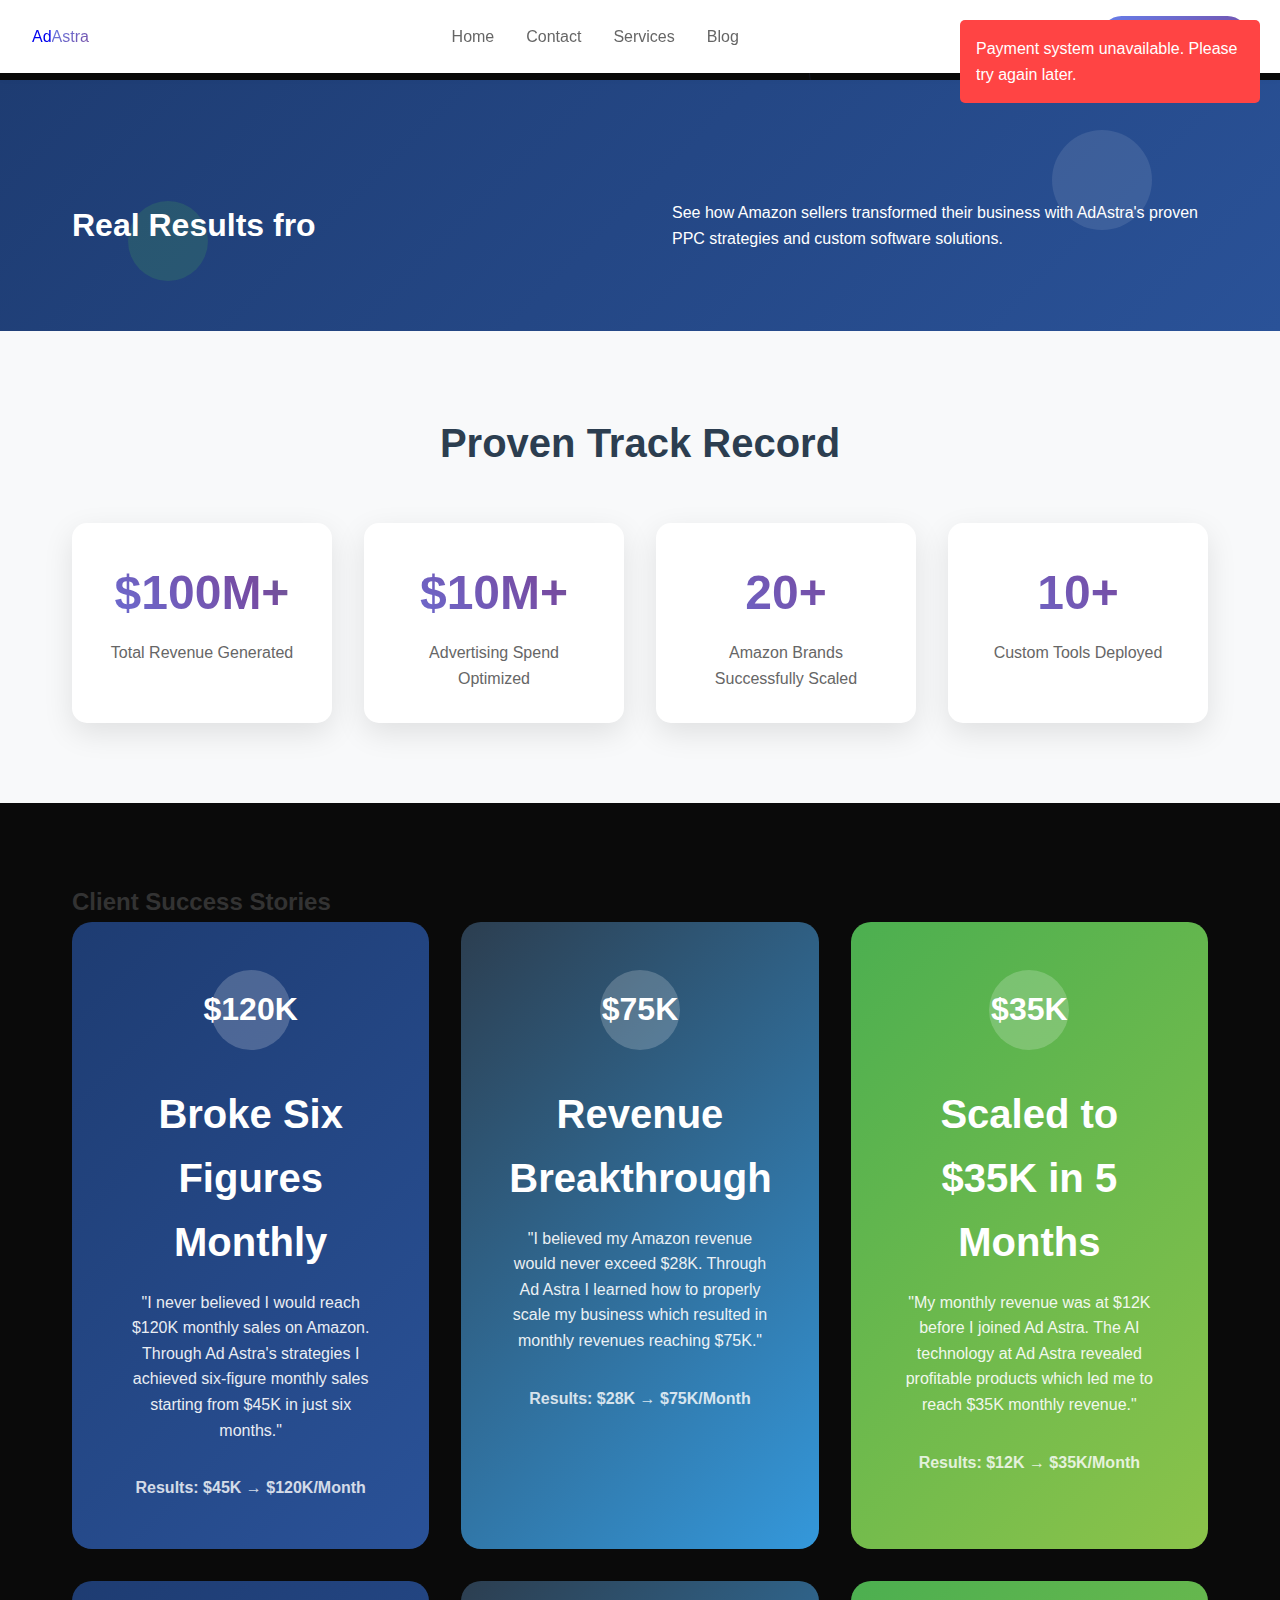
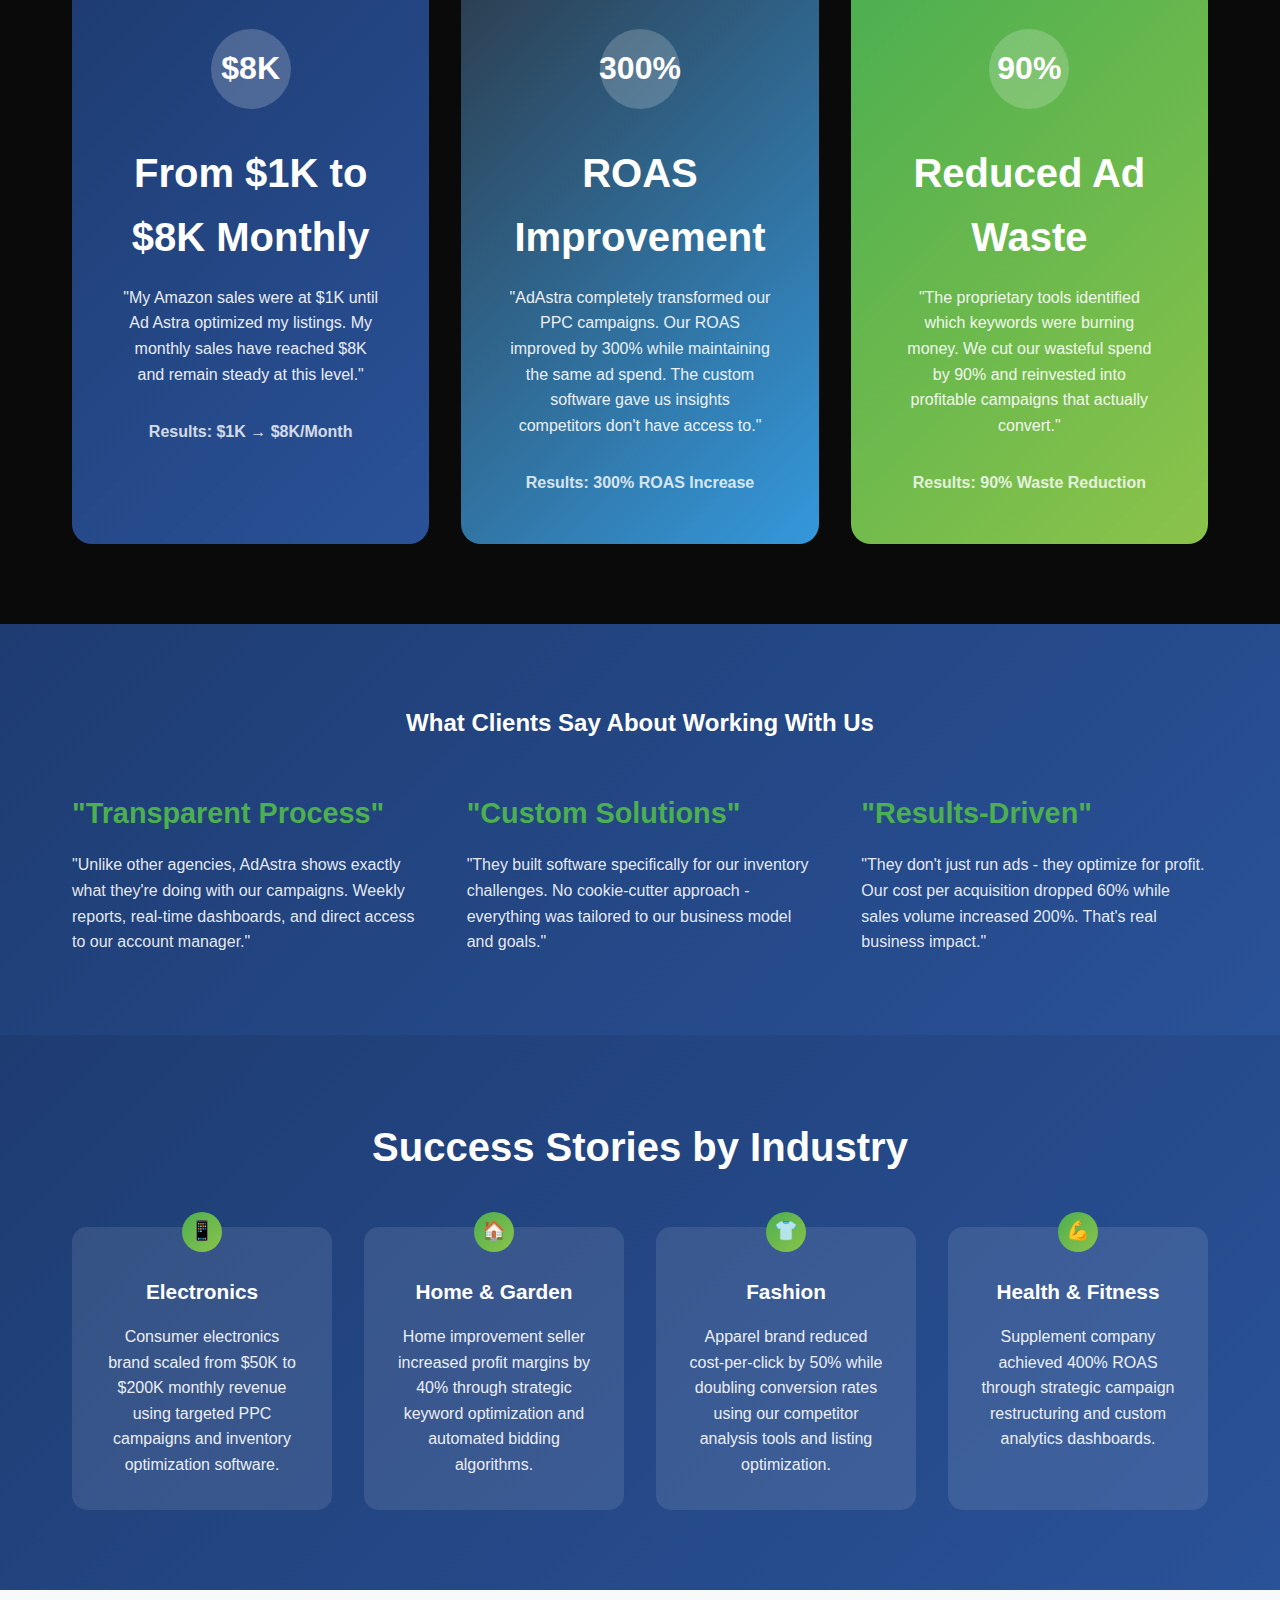
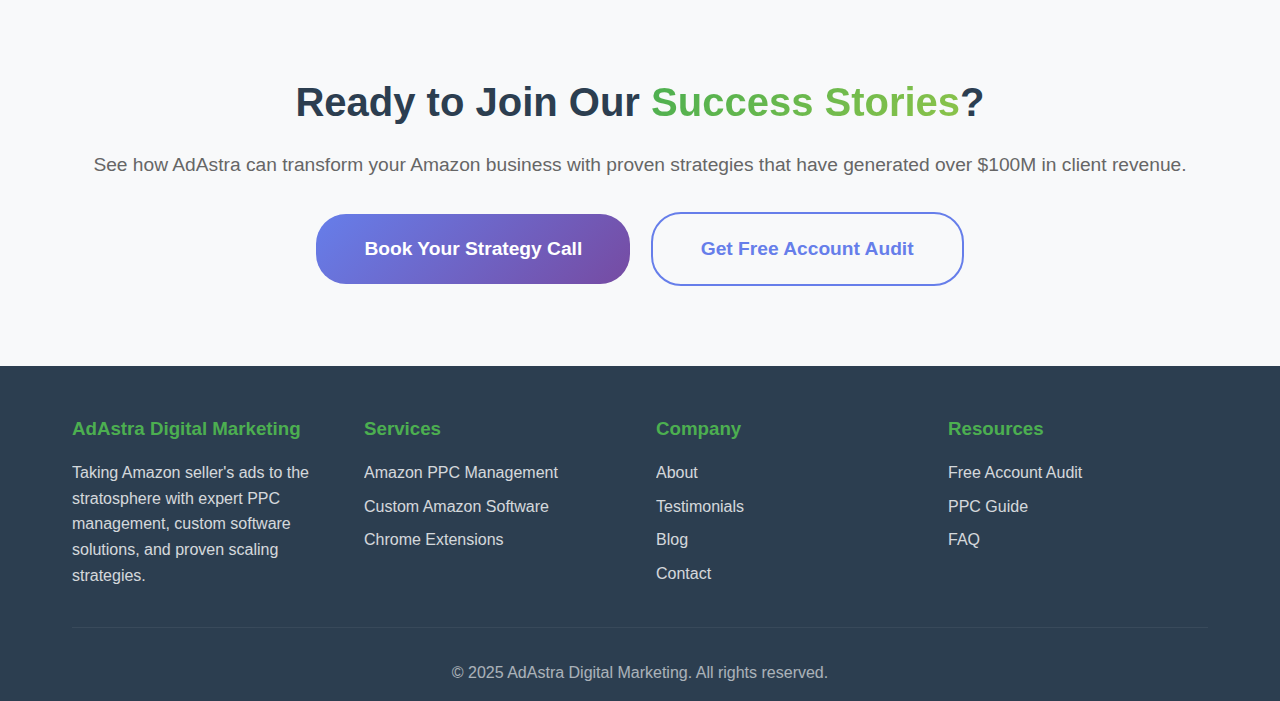
<file: testimonials.html>
<!DOCTYPE html>
<html lang="en">
<head>
    <meta charset="UTF-8">
    <meta name="viewport" content="width=device-width, initial-scale=1.0">
    <title>Client Success Stories - AdAstra Digital Marketing</title>
    <meta name="description" content="Real results from Amazon sellers who scaled their business with AdAstra. See how our PPC management and strategies generated $100M+ in revenue.">
    
    <link rel="stylesheet" href="css/styles.css">
    <link rel="stylesheet" href="css/responsive.css">
    <link href="https://assets.calendly.com/assets/external/widget.css" rel="stylesheet">
    <link href="https://fonts.googleapis.com/css2?family=Inter:wght@300;400;500;600;700&display=swap" rel="stylesheet">
</head>
<body>
    <canvas id="networkCanvas" class="network-canvas"></canvas>
    <div class="particles-container"></div>

    <header class="header">
        <div class="nav-container">
            <a href="index.html" class="logo">
                Ad<span class="highlight">Astra</span>
            </a>
            <nav class="nav-menu">
                <a href="index.html">Home</a>
                <a href="contact.html">Contact</a>
                <a href="services/index.html">Services</a>
                <a href="blog/index.html">Blog</a>
            </nav>
            <button class="cta-button" data-calendly-url="https://calendly.com/marcfreelance0319/amazon-ppc-expert-interview">Book a Meeting</button>
        </div>
    </header>

    <section class="hero">
        <div class="hero-container">
            <h1>Real Results from <span class="highlight">Real Clients</span></h1>
            <p>See how Amazon sellers transformed their business with AdAstra's proven PPC strategies and custom software solutions.</p>
        </div>
    </section>

    <section class="stats">
        <div class="stats-container">
            <h2>Proven Track Record</h2>
            <div class="stats-grid">
                <div class="stat-item">
                    <div class="stat-number">$100M+</div>
                    <div class="stat-label">Total Revenue Generated</div>
                </div>
                <div class="stat-item">
                    <div class="stat-number">$10M+</div>
                    <div class="stat-label">Advertising Spend Optimized</div>
                </div>
                <div class="stat-item">
                    <div class="stat-number">20+</div>
                    <div class="stat-label">Amazon Brands Successfully Scaled</div>
                </div>
                <div class="stat-item">
                    <div class="stat-number">10+</div>
                    <div class="stat-label">Custom Tools Deployed</div>
                </div>
            </div>
        </div>
    </section>

    <section class="services">
        <div class="services-container">
            <h2>Client Success Stories</h2>
            <div class="services-grid">
                <div class="service-card">
                    <div class="service-icon">$120K</div>
                    <h3>Broke Six Figures Monthly</h3>
                    <p>"I never believed I would reach $120K monthly sales on Amazon. Through Ad Astra's strategies I achieved six-figure monthly sales starting from $45K in just six months."</p>
                    <div class="service-footer">
                        <strong>Results:</strong> $45K → $120K/Month
                    </div>
                </div>

                <div class="service-card coaching">
                    <div class="service-icon">$75K</div>
                    <h3>Revenue Breakthrough</h3>
                    <p>"I believed my Amazon revenue would never exceed $28K. Through Ad Astra I learned how to properly scale my business which resulted in monthly revenues reaching $75K."</p>
                    <div class="service-footer">
                        <strong>Results:</strong> $28K → $75K/Month
                    </div>
                </div>

                <div class="service-card extension">
                    <div class="service-icon">$35K</div>
                    <h3>Scaled to $35K in 5 Months</h3>
                    <p>"My monthly revenue was at $12K before I joined Ad Astra. The AI technology at Ad Astra revealed profitable products which led me to reach $35K monthly revenue."</p>
                    <div class="service-footer">
                        <strong>Results:</strong> $12K → $35K/Month
                    </div>
                </div>

                <div class="service-card">
                    <div class="service-icon">$8K</div>
                    <h3>From $1K to $8K Monthly</h3>
                    <p>"My Amazon sales were at $1K until Ad Astra optimized my listings. My monthly sales have reached $8K and remain steady at this level."</p>
                    <div class="service-footer">
                        <strong>Results:</strong> $1K → $8K/Month
                    </div>
                </div>

                <div class="service-card coaching">
                    <div class="service-icon">300%</div>
                    <h3>ROAS Improvement</h3>
                    <p>"AdAstra completely transformed our PPC campaigns. Our ROAS improved by 300% while maintaining the same ad spend. The custom software gave us insights competitors don't have access to."</p>
                    <div class="service-footer">
                        <strong>Results:</strong> 300% ROAS Increase
                    </div>
                </div>

                <div class="service-card extension">
                    <div class="service-icon">90%</div>
                    <h3>Reduced Ad Waste</h3>
                    <p>"The proprietary tools identified which keywords were burning money. We cut our wasteful spend by 90% and reinvested into profitable campaigns that actually convert."</p>
                    <div class="service-footer">
                        <strong>Results:</strong> 90% Waste Reduction
                    </div>
                </div>
            </div>
        </div>
    </section>

    <section class="values" style="background: linear-gradient(135deg, #1e3c72 0%, #2a5298 100%); color: white;">
        <div class="values-container">
            <h2 style="color: white; text-align: center; margin-bottom: 3rem;">What Clients Say About Working With Us</h2>
            <div class="values-grid">
                <div class="value-item" style="text-align: left;">
                    <h3 style="color: #4CAF50;">"Transparent Process"</h3>
                    <p style="color: rgba(255,255,255,0.9);">"Unlike other agencies, AdAstra shows exactly what they're doing with our campaigns. Weekly reports, real-time dashboards, and direct access to our account manager."</p>
                </div>
                <div class="value-item" style="text-align: left;">
                    <h3 style="color: #4CAF50;">"Custom Solutions"</h3>
                    <p style="color: rgba(255,255,255,0.9);">"They built software specifically for our inventory challenges. No cookie-cutter approach - everything was tailored to our business model and goals."</p>
                </div>
                <div class="value-item" style="text-align: left;">
                    <h3 style="color: #4CAF50;">"Results-Driven"</h3>
                    <p style="color: rgba(255,255,255,0.9);">"They don't just run ads - they optimize for profit. Our cost per acquisition dropped 60% while sales volume increased 200%. That's real business impact."</p>
                </div>
            </div>
        </div>
    </section>

    <section class="process">
        <div class="process-container">
            <h2>Success Stories by Industry</h2>
            <div class="process-steps">
                <div class="process-step">
                    <div class="step-number">📱</div>
                    <h3>Electronics</h3>
                    <p>Consumer electronics brand scaled from $50K to $200K monthly revenue using targeted PPC campaigns and inventory optimization software.</p>
                </div>
                <div class="process-step">
                    <div class="step-number">🏠</div>
                    <h3>Home & Garden</h3>
                    <p>Home improvement seller increased profit margins by 40% through strategic keyword optimization and automated bidding algorithms.</p>
                </div>
                <div class="process-step">
                    <div class="step-number">👕</div>
                    <h3>Fashion</h3>
                    <p>Apparel brand reduced cost-per-click by 50% while doubling conversion rates using our competitor analysis tools and listing optimization.</p>
                </div>
                <div class="process-step">
                    <div class="step-number">💪</div>
                    <h3>Health & Fitness</h3>
                    <p>Supplement company achieved 400% ROAS through strategic campaign restructuring and custom analytics dashboards.</p>
                </div>
            </div>
        </div>
    </section>

    <section class="cta-section">
        <div class="cta-container">
            <h2>Ready to Join Our <span class="highlight">Success Stories</span>?</h2>
            <p>See how AdAstra can transform your Amazon business with proven strategies that have generated over $100M in client revenue.</p>
            <button class="large-cta" data-calendly-url="https://calendly.com/marcfreelance0319/amazon-ppc-expert-interview">Book Your Strategy Call</button>
            <button class="secondary-cta" onclick="window.location.href='free-audit.html'">Get Free Account Audit</button>
        </div>
    </section>

    <footer class="footer">
        <div class="footer-container">
            <div class="footer-content">
                <div class="footer-section">
                    <h3>AdAstra Digital Marketing</h3>
                    <p>Taking Amazon seller's ads to the stratosphere with expert PPC management, custom software solutions, and proven scaling strategies.</p>
                </div>
                <div class="footer-section">
                    <h3>Services</h3>
                    <ul>
                        <li><a href="services/amazon-ppc-management.html">Amazon PPC Management</a></li>
                        <li><a href="services/custom-amazon-software.html">Custom Amazon Software</a></li>
                        <li><a href="services/chrome-extension.html">Chrome Extensions</a></li>
                    </ul>
                </div>
                <div class="footer-section">
                    <h3>Company</h3>
                    <ul>
                        <li><a href="about.html">About</a></li>
                        <li><a href="testimonials.html">Testimonials</a></li>
                        <li><a href="blog/index.html">Blog</a></li>
                        <li><a href="contact.html">Contact</a></li>
                    </ul>
                </div>
                <div class="footer-section">
                    <h3>Resources</h3>
                    <ul>
                        <li><a href="free-audit.html">Free Account Audit</a></li>
                        <li><a href="resources/amazon-ppc-guide.html">PPC Guide</a></li>
                        <li><a href="resources/faq.html">FAQ</a></li>
                    </ul>
                </div>
            </div>
            <div class="footer-bottom">
                <p>&copy; 2025 AdAstra Digital Marketing. All rights reserved.</p>
            </div>
        </div>
    </footer>

    <script src="js/main.js"></script>
    <script src="js/calendly-integration.js"></script>
    <script src="js/stripe-payments.js"></script>
    <script src="https://assets.calendly.com/assets/external/widget.js" type="text/javascript" async></script>
</body>
</html>
</file>
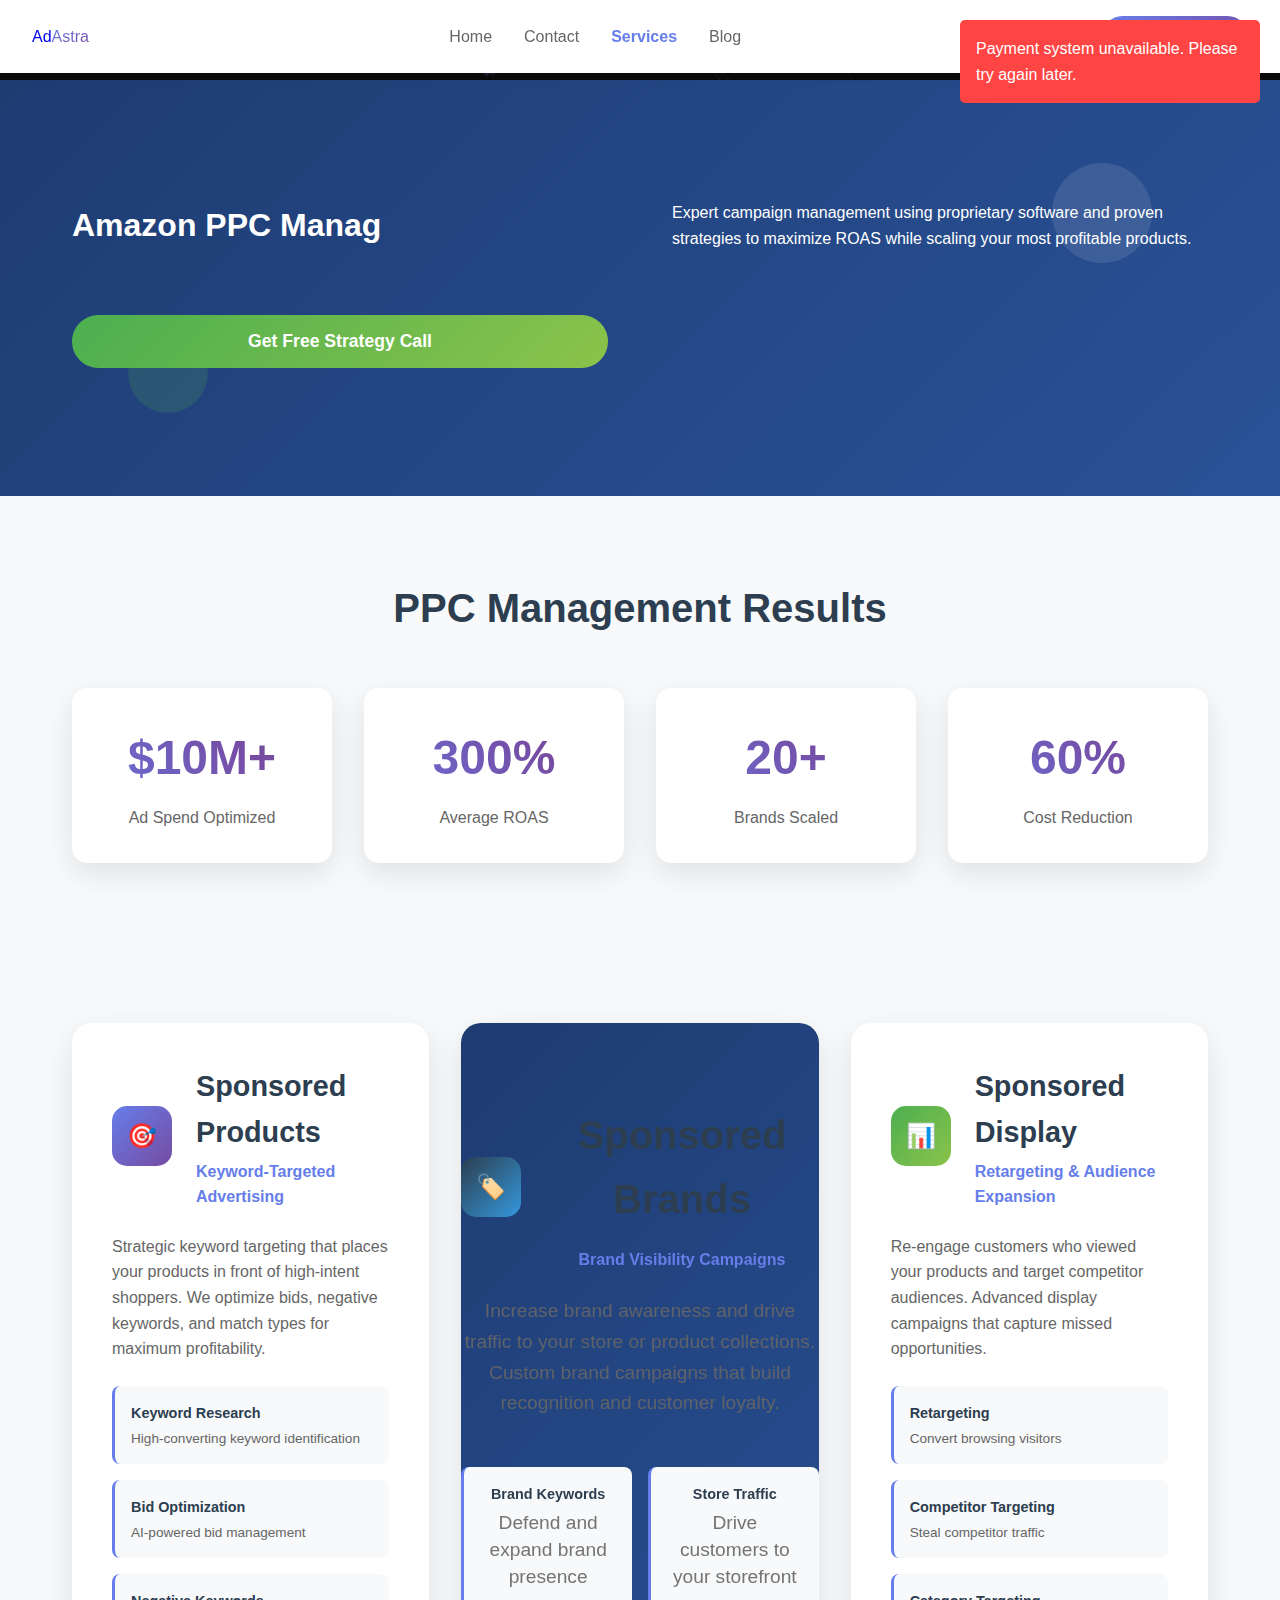
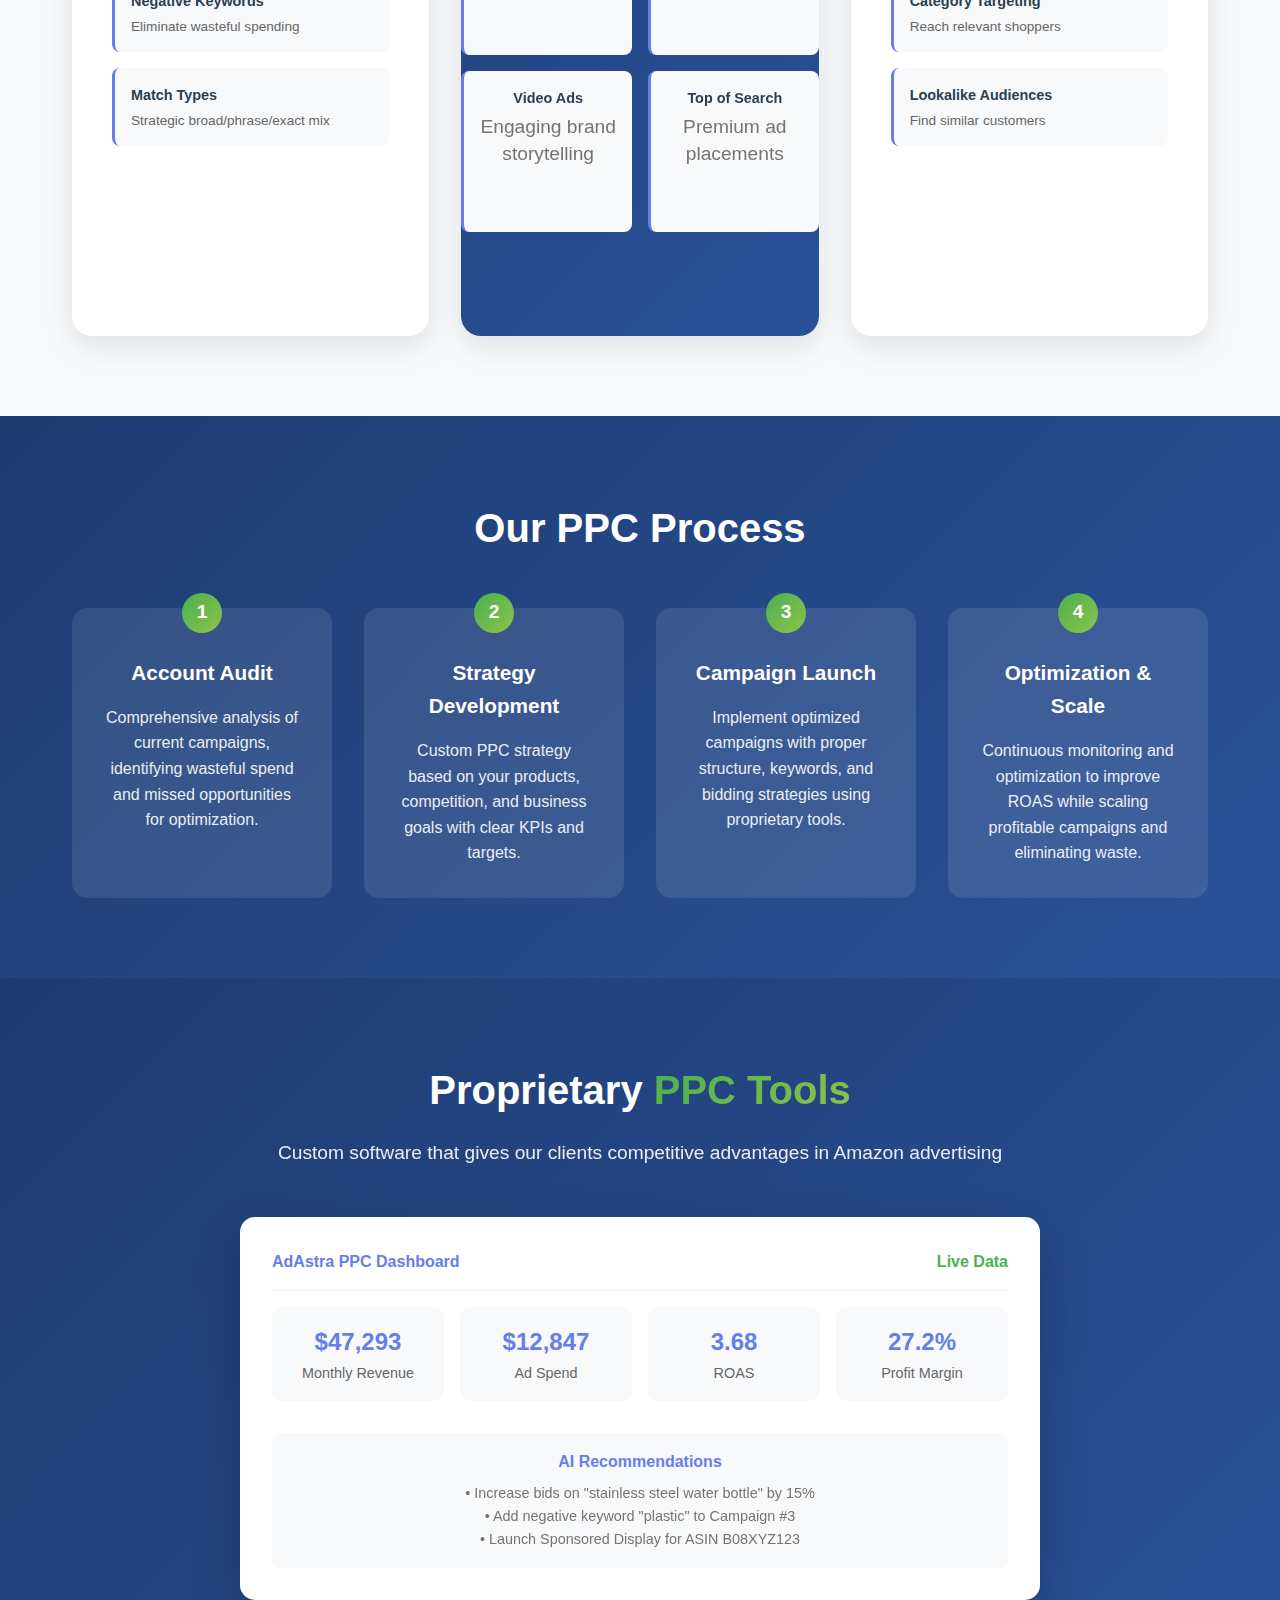
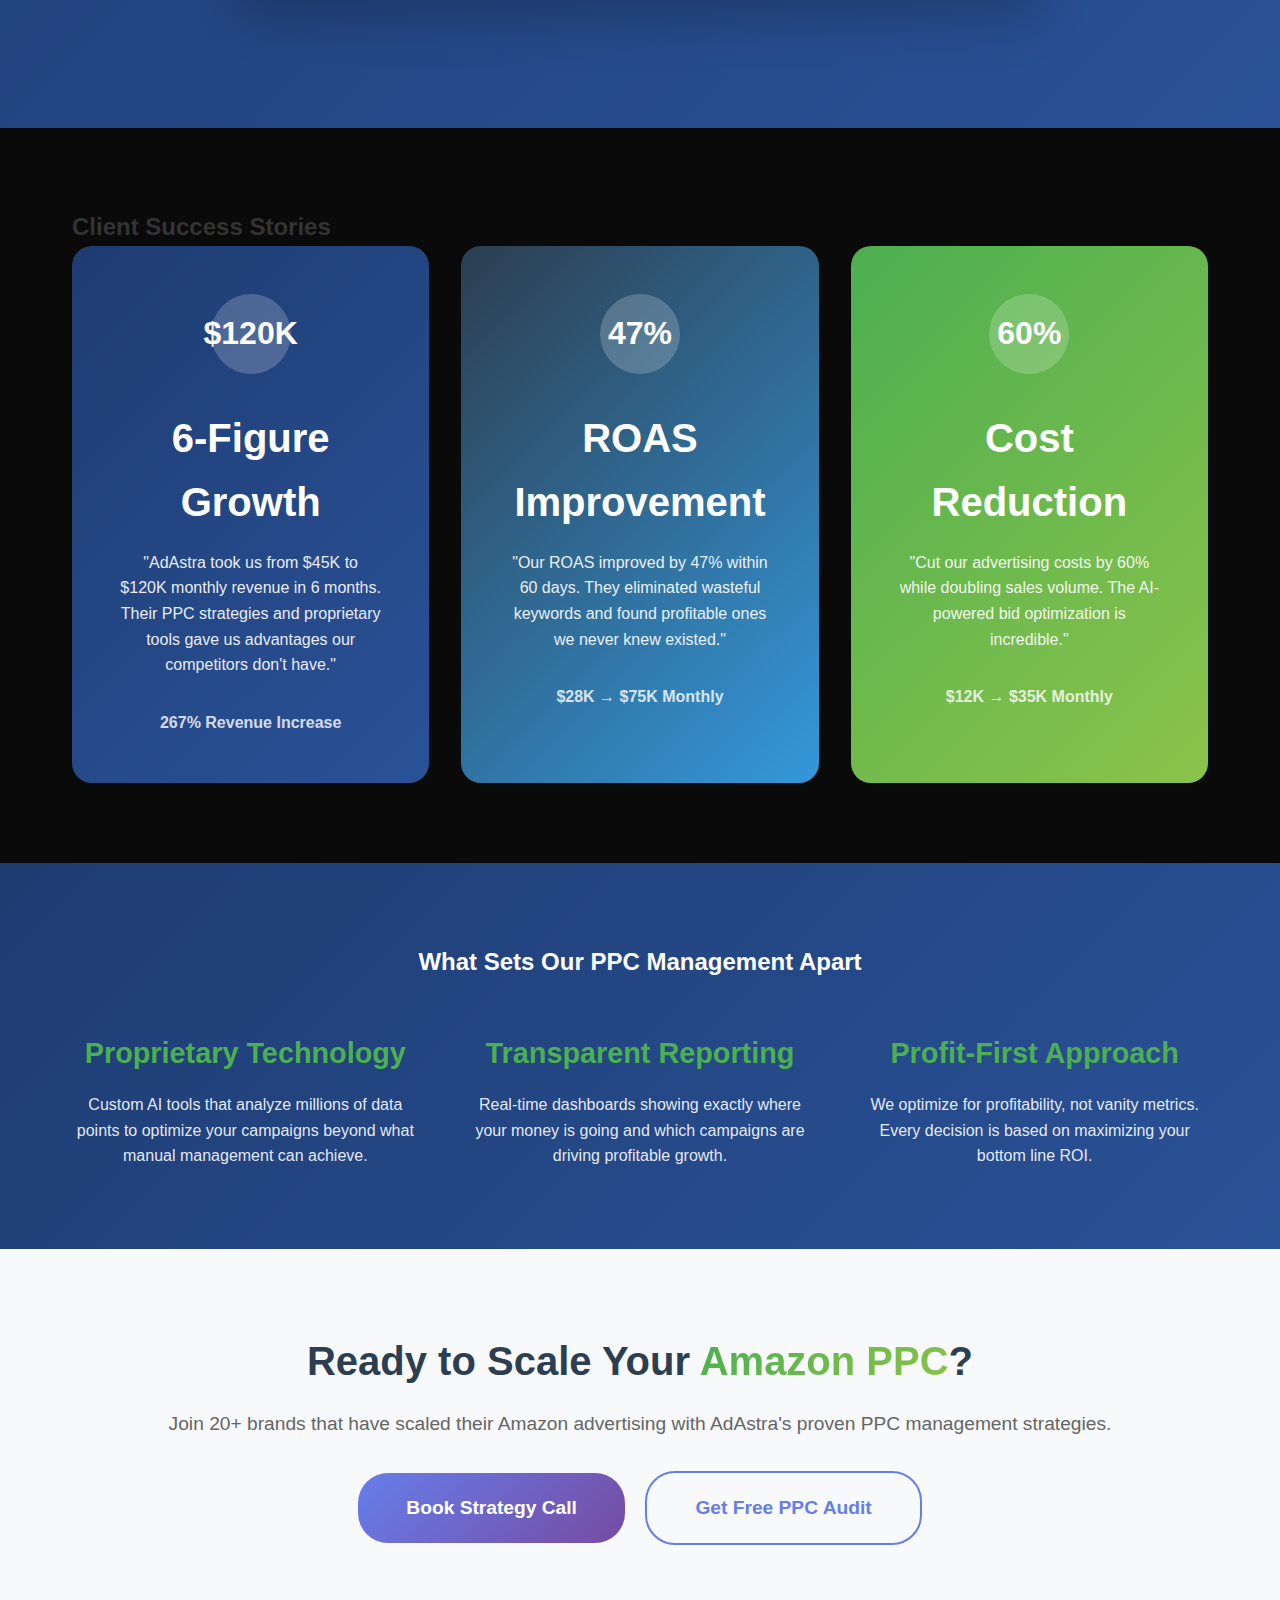
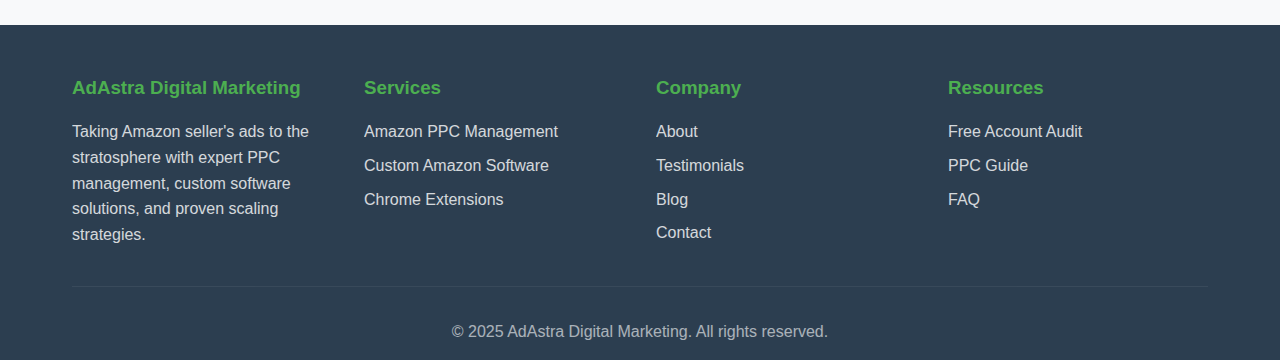
<file: services/amazon-ppc-management.html>
<!DOCTYPE html>
<html lang="en">
<head>
    <meta charset="UTF-8">
    <meta name="viewport" content="width=device-width, initial-scale=1.0">
    <title>Amazon PPC Management Services - AdAstra Digital Marketing</title>
    <meta name="description" content="Expert Amazon PPC management with $10M+ optimized ad spend. Increase ROAS, scale profitable campaigns, and maximize Amazon advertising ROI.">
    
    <link rel="stylesheet" href="../css/styles.css">
    <link rel="stylesheet" href="../css/responsive.css">
    <link href="https://assets.calendly.com/assets/external/widget.css" rel="stylesheet">
    <link href="https://fonts.googleapis.com/css2?family=Inter:wght@300;400;500;600;700&display=swap" rel="stylesheet">
</head>
<body>
    <canvas id="networkCanvas" class="network-canvas"></canvas>
    <div class="particles-container"></div>

    <header class="header">
        <div class="nav-container">
            <a href="../index.html" class="logo">
                Ad<span class="highlight">Astra</span>
            </a>
            <nav class="nav-menu">
                <a href="../index.html">Home</a>
                <a href="../contact.html">Contact</a>
                <a href="../services/index.html" class="active">Services</a>
                <a href="../blog/index.html">Blog</a>
            </nav>
            <button class="cta-button" data-calendly-url="https://calendly.com/marcfreelance0319/amazon-ppc-expert-interview">Book a Meeting</button>
        </div>
    </header>

    <section class="hero">
        <div class="hero-container">
            <h1>Amazon PPC <span class="highlight">Management</span></h1>
            <p>Expert campaign management using proprietary software and proven strategies to maximize ROAS while scaling your most profitable products.</p>
            <button class="hero-cta" data-calendly-url="https://calendly.com/marcfreelance0319/amazon-ppc-expert-interview">Get Free Strategy Call</button>
        </div>
    </section>

    <section class="stats">
        <div class="stats-container">
            <h2>PPC Management Results</h2>
            <div class="stats-grid">
                <div class="stat-item">
                    <div class="stat-number">$10M+</div>
                    <div class="stat-label">Ad Spend Optimized</div>
                </div>
                <div class="stat-item">
                    <div class="stat-number">300%</div>
                    <div class="stat-label">Average ROAS</div>
                </div>
                <div class="stat-item">
                    <div class="stat-number">20+</div>
                    <div class="stat-label">Brands Scaled</div>
                </div>
                <div class="stat-item">
                    <div class="stat-number">60%</div>
                    <div class="stat-label">Cost Reduction</div>
                </div>
            </div>
        </div>
    </section>

    <section class="services-detail">
        <div class="services-container">
            <div class="services-grid">
                <div class="service-detail">
                    <div class="service-header">
                        <div class="service-icon-large">🎯</div>
                        <div>
                            <h2>Sponsored Products</h2>
                            <div class="service-subtitle">Keyword-Targeted Advertising</div>
                        </div>
                    </div>
                    <p class="service-description">
                        Strategic keyword targeting that places your products in front of high-intent shoppers. We optimize bids, negative keywords, and match types for maximum profitability.
                    </p>
                    <div class="service-features">
                        <div class="feature-item">
                            <h4>Keyword Research</h4>
                            <p>High-converting keyword identification</p>
                        </div>
                        <div class="feature-item">
                            <h4>Bid Optimization</h4>
                            <p>AI-powered bid management</p>
                        </div>
                        <div class="feature-item">
                            <h4>Negative Keywords</h4>
                            <p>Eliminate wasteful spending</p>
                        </div>
                        <div class="feature-item">
                            <h4>Match Types</h4>
                            <p>Strategic broad/phrase/exact mix</p>
                        </div>
                    </div>
                </div>

                <div class="service-detail software">
                    <div class="service-header">
                        <div class="service-icon-large">🏷️</div>
                        <div>
                            <h2>Sponsored Brands</h2>
                            <div class="service-subtitle">Brand Visibility Campaigns</div>
                        </div>
                    </div>
                    <p class="service-description">
                        Increase brand awareness and drive traffic to your store or product collections. Custom brand campaigns that build recognition and customer loyalty.
                    </p>
                    <div class="service-features">
                        <div class="feature-item">
                            <h4>Brand Keywords</h4>
                            <p>Defend and expand brand presence</p>
                        </div>
                        <div class="feature-item">
                            <h4>Store Traffic</h4>
                            <p>Drive customers to your storefront</p>
                        </div>
                        <div class="feature-item">
                            <h4>Video Ads</h4>
                            <p>Engaging brand storytelling</p>
                        </div>
                        <div class="feature-item">
                            <h4>Top of Search</h4>
                            <p>Premium ad placements</p>
                        </div>
                    </div>
                </div>

                <div class="service-detail extension">
                    <div class="service-header">
                        <div class="service-icon-large">📊</div>
                        <div>
                            <h2>Sponsored Display</h2>
                            <div class="service-subtitle">Retargeting & Audience Expansion</div>
                        </div>
                    </div>
                    <p class="service-description">
                        Re-engage customers who viewed your products and target competitor audiences. Advanced display campaigns that capture missed opportunities.
                    </p>
                    <div class="service-features">
                        <div class="feature-item">
                            <h4>Retargeting</h4>
                            <p>Convert browsing visitors</p>
                        </div>
                        <div class="feature-item">
                            <h4>Competitor Targeting</h4>
                            <p>Steal competitor traffic</p>
                        </div>
                        <div class="feature-item">
                            <h4>Category Targeting</h4>
                            <p>Reach relevant shoppers</p>
                        </div>
                        <div class="feature-item">
                            <h4>Lookalike Audiences</h4>
                            <p>Find similar customers</p>
                        </div>
                    </div>
                </div>
            </div>
        </div>
    </section>

    <section class="process">
        <div class="process-container">
            <h2>Our PPC <span class="highlight">Process</span></h2>
            <div class="process-steps">
                <div class="process-step">
                    <div class="step-number">1</div>
                    <h3>Account Audit</h3>
                    <p>Comprehensive analysis of current campaigns, identifying wasteful spend and missed opportunities for optimization.</p>
                </div>
                <div class="process-step">
                    <div class="step-number">2</div>
                    <h3>Strategy Development</h3>
                    <p>Custom PPC strategy based on your products, competition, and business goals with clear KPIs and targets.</p>
                </div>
                <div class="process-step">
                    <div class="step-number">3</div>
                    <h3>Campaign Launch</h3>
                    <p>Implement optimized campaigns with proper structure, keywords, and bidding strategies using proprietary tools.</p>
                </div>
                <div class="process-step">
                    <div class="step-number">4</div>
                    <h3>Optimization & Scale</h3>
                    <p>Continuous monitoring and optimization to improve ROAS while scaling profitable campaigns and eliminating waste.</p>
                </div>
            </div>
        </div>
    </section>

    <section class="software">
        <div class="software-container">
            <h2>Proprietary <span class="highlight">PPC Tools</span></h2>
            <p>Custom software that gives our clients competitive advantages in Amazon advertising</p>
            
            <div class="dashboard">
                <div class="dashboard-header">
                    <div class="dashboard-title">AdAstra PPC Dashboard</div>
                    <div style="color: #4CAF50; font-weight: bold;">Live Data</div>
                </div>
                
                <div class="dashboard-metrics">
                    <div class="metric">
                        <div class="metric-value">$47,293</div>
                        <div class="metric-label">Monthly Revenue</div>
                    </div>
                    <div class="metric">
                        <div class="metric-value">$12,847</div>
                        <div class="metric-label">Ad Spend</div>
                    </div>
                    <div class="metric">
                        <div class="metric-value">3.68</div>
                        <div class="metric-label">ROAS</div>
                    </div>
                    <div class="metric">
                        <div class="metric-value">27.2%</div>
                        <div class="metric-label">Profit Margin</div>
                    </div>
                </div>
                
                <div style="background: #f8f9fa; padding: 1rem; border-radius: 8px; margin-top: 1rem;">
                    <h4 style="color: #667eea; margin-bottom: 0.5rem;">AI Recommendations</h4>
                    <p style="color: #666; font-size: 0.9rem; margin: 0;">• Increase bids on "stainless steel water bottle" by 15%</p>
                    <p style="color: #666; font-size: 0.9rem; margin: 0;">• Add negative keyword "plastic" to Campaign #3</p>
                    <p style="color: #666; font-size: 0.9rem; margin: 0;">• Launch Sponsored Display for ASIN B08XYZ123</p>
                </div>
            </div>
        </div>
    </section>

    <section class="services">
        <div class="services-container">
            <h2>Client Success Stories</h2>
            <div class="services-grid-three">
                <div class="service-card">
                    <div class="service-icon">$120K</div>
                    <h3>6-Figure Growth</h3>
                    <p>"AdAstra took us from $45K to $120K monthly revenue in 6 months. Their PPC strategies and proprietary tools gave us advantages our competitors don't have."</p>
                    <div class="service-footer">267% Revenue Increase</div>
                </div>

                <div class="service-card coaching">
                    <div class="service-icon">47%</div>
                    <h3>ROAS Improvement</h3>
                    <p>"Our ROAS improved by 47% within 60 days. They eliminated wasteful keywords and found profitable ones we never knew existed."</p>
                    <div class="service-footer">$28K → $75K Monthly</div>
                </div>

                <div class="service-card extension">
                    <div class="service-icon">60%</div>
                    <h3>Cost Reduction</h3>
                    <p>"Cut our advertising costs by 60% while doubling sales volume. The AI-powered bid optimization is incredible."</p>
                    <div class="service-footer">$12K → $35K Monthly</div>
                </div>
            </div>
        </div>
    </section>

    <section class="values" style="background: linear-gradient(135deg, #1e3c72 0%, #2a5298 100%); color: white;">
        <div class="values-container">
            <h2 style="color: white; text-align: center; margin-bottom: 3rem;">What Sets Our PPC Management Apart</h2>
            <div class="values-grid">
                <div class="value-item">
                    <h3 style="color: #4CAF50;">Proprietary Technology</h3>
                    <p style="color: rgba(255,255,255,0.9);">Custom AI tools that analyze millions of data points to optimize your campaigns beyond what manual management can achieve.</p>
                </div>
                <div class="value-item">
                    <h3 style="color: #4CAF50;">Transparent Reporting</h3>
                    <p style="color: rgba(255,255,255,0.9);">Real-time dashboards showing exactly where your money is going and which campaigns are driving profitable growth.</p>
                </div>
                <div class="value-item">
                    <h3 style="color: #4CAF50;">Profit-First Approach</h3>
                    <p style="color: rgba(255,255,255,0.9);">We optimize for profitability, not vanity metrics. Every decision is based on maximizing your bottom line ROI.</p>
                </div>
            </div>
        </div>
    </section>

    <section class="cta-section">
        <div class="cta-container">
            <h2>Ready to Scale Your <span class="highlight">Amazon PPC</span>?</h2>
            <p>Join 20+ brands that have scaled their Amazon advertising with AdAstra's proven PPC management strategies.</p>
            <button class="large-cta" data-calendly-url="https://calendly.com/marcfreelance0319/amazon-ppc-expert-interview">Book Strategy Call</button>
            <button class="secondary-cta" onclick="window.location.href='../free-audit.html'">Get Free PPC Audit</button>
        </div>
    </section>

    <footer class="footer">
        <div class="footer-container">
            <div class="footer-content">
                <div class="footer-section">
                    <h3>AdAstra Digital Marketing</h3>
                    <p>Taking Amazon seller's ads to the stratosphere with expert PPC management, custom software solutions, and proven scaling strategies.</p>
                </div>
                <div class="footer-section">
                    <h3>Services</h3>
                    <ul>
                        <li><a href="amazon-ppc-management.html">Amazon PPC Management</a></li>
                        <li><a href="custom-amazon-software.html">Custom Amazon Software</a></li>
                        <li><a href="chrome-extension.html">Chrome Extensions</a></li>
                    </ul>
                </div>
                <div class="footer-section">
                    <h3>Company</h3>
                    <ul>
                        <li><a href="../about.html">About</a></li>
                        <li><a href="../testimonials.html">Testimonials</a></li>
                        <li><a href="../blog/index.html">Blog</a></li>
                        <li><a href="../contact.html">Contact</a></li>
                    </ul>
                </div>
                <div class="footer-section">
                    <h3>Resources</h3>
                    <ul>
                        <li><a href="../free-audit.html">Free Account Audit</a></li>
                        <li><a href="../resources/amazon-ppc-guide.html">PPC Guide</a></li>
                        <li><a href="../resources/faq.html">FAQ</a></li>
                    </ul>
                </div>
            </div>
            <div class="footer-bottom">
                <p>&copy; 2025 AdAstra Digital Marketing. All rights reserved.</p>
            </div>
        </div>
    </footer>

    <script src="../js/main.js"></script>
    <script src="../js/calendly-integration.js"></script>
    <script src="../js/stripe-payments.js"></script>
    <script src="https://assets.calendly.com/assets/external/widget.js" type="text/javascript" async></script>
</body>
</html>
</file>
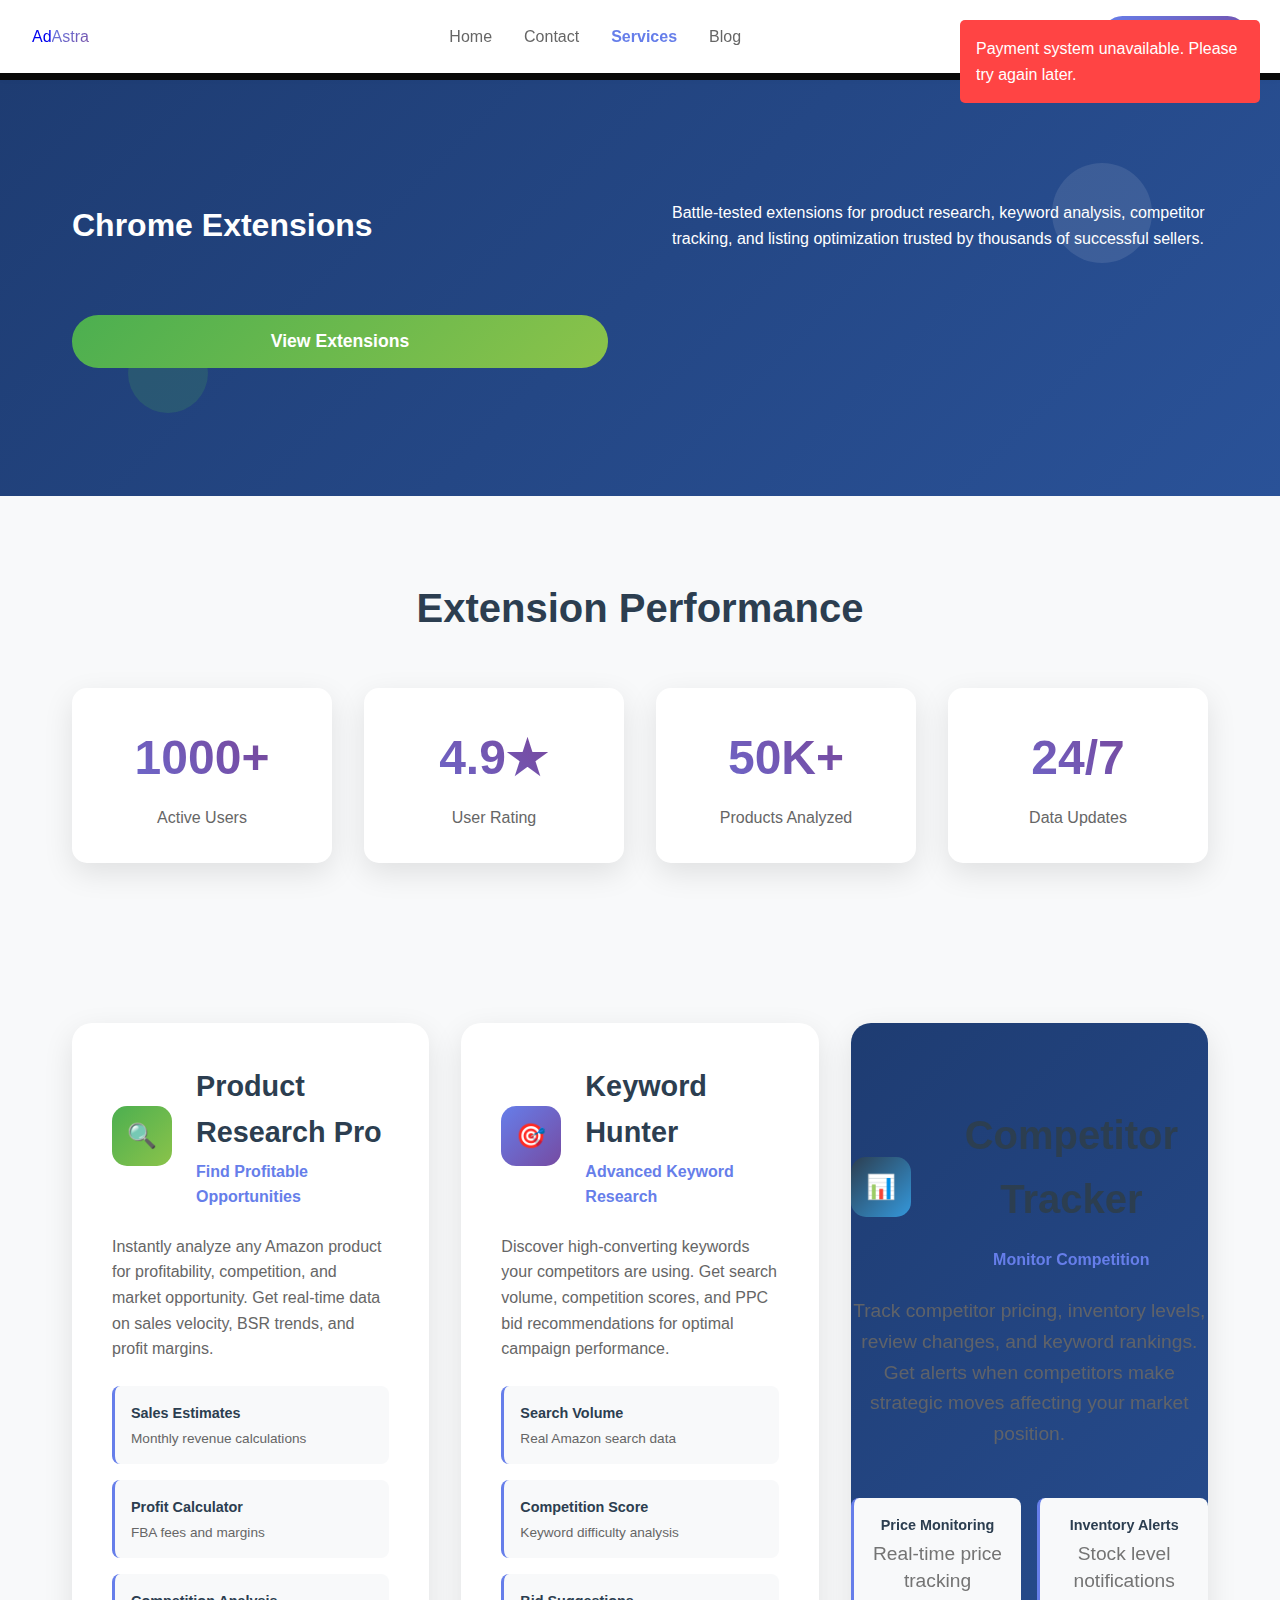
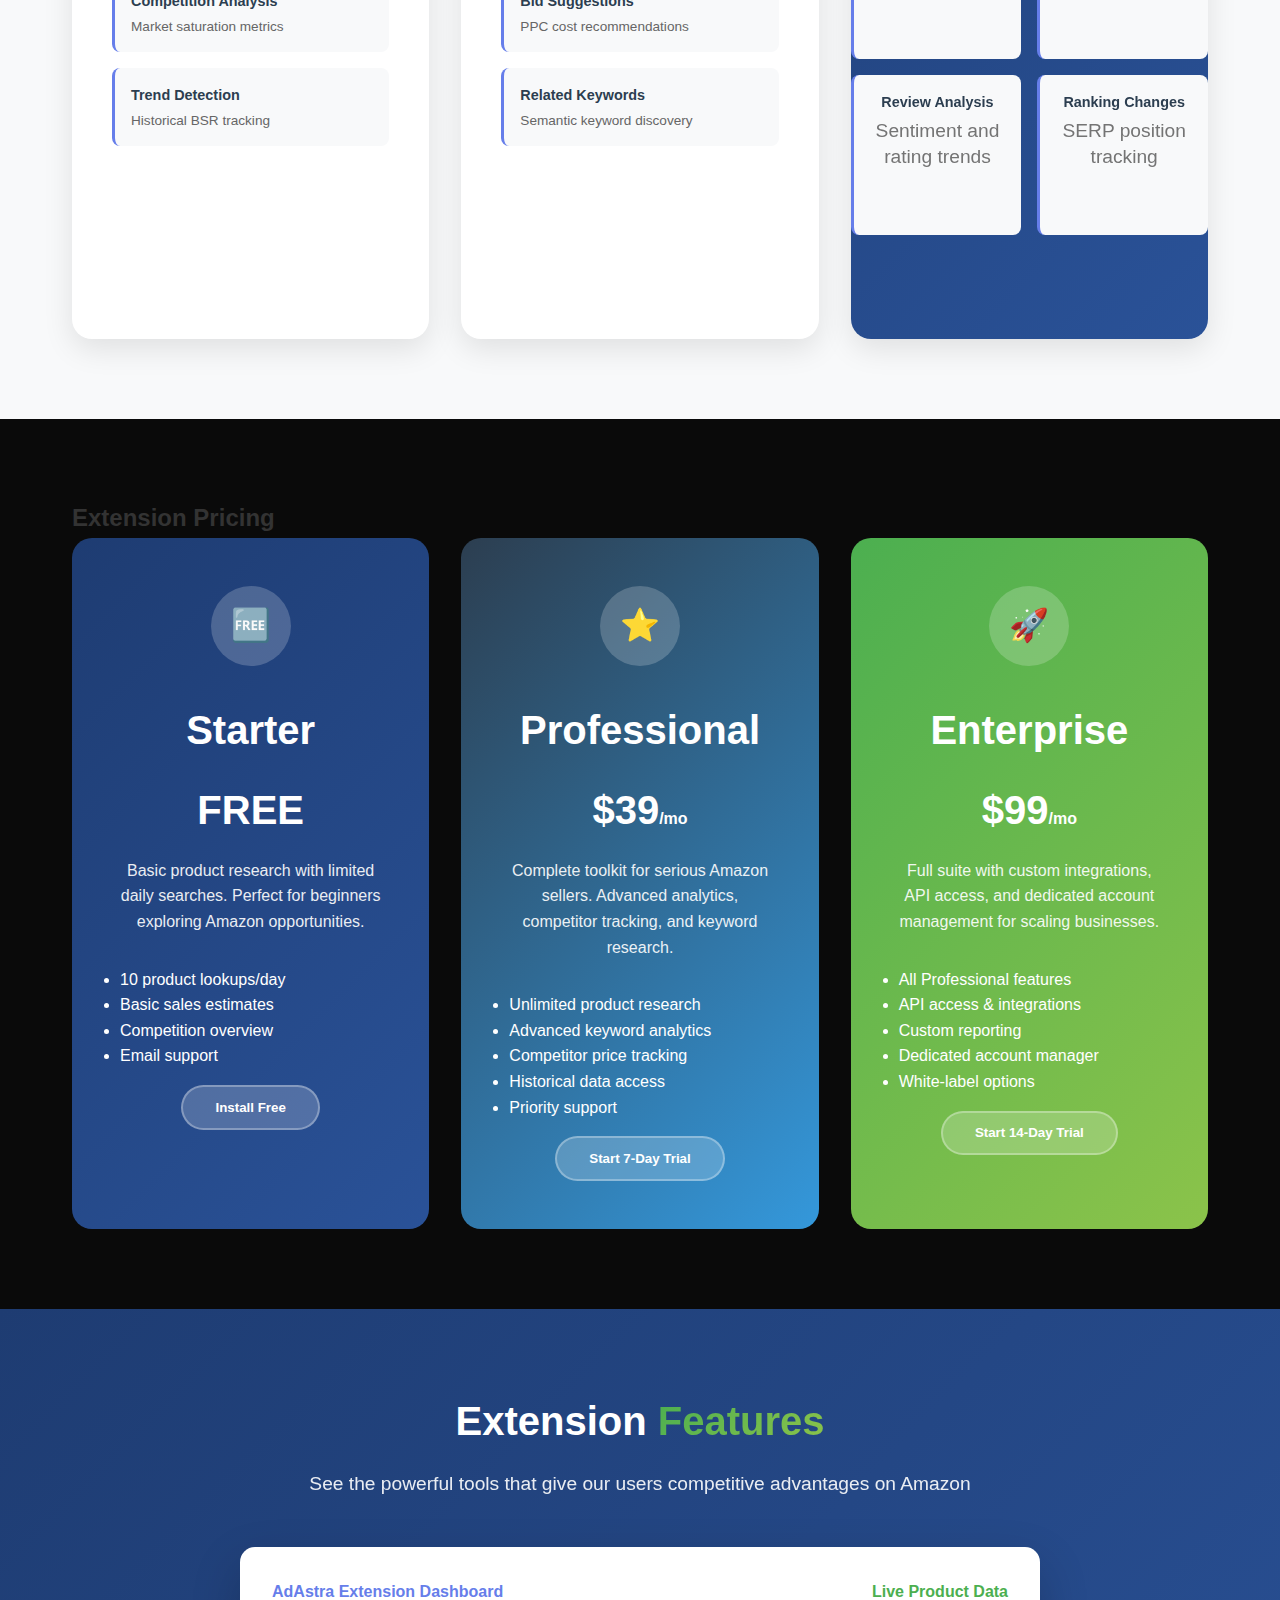
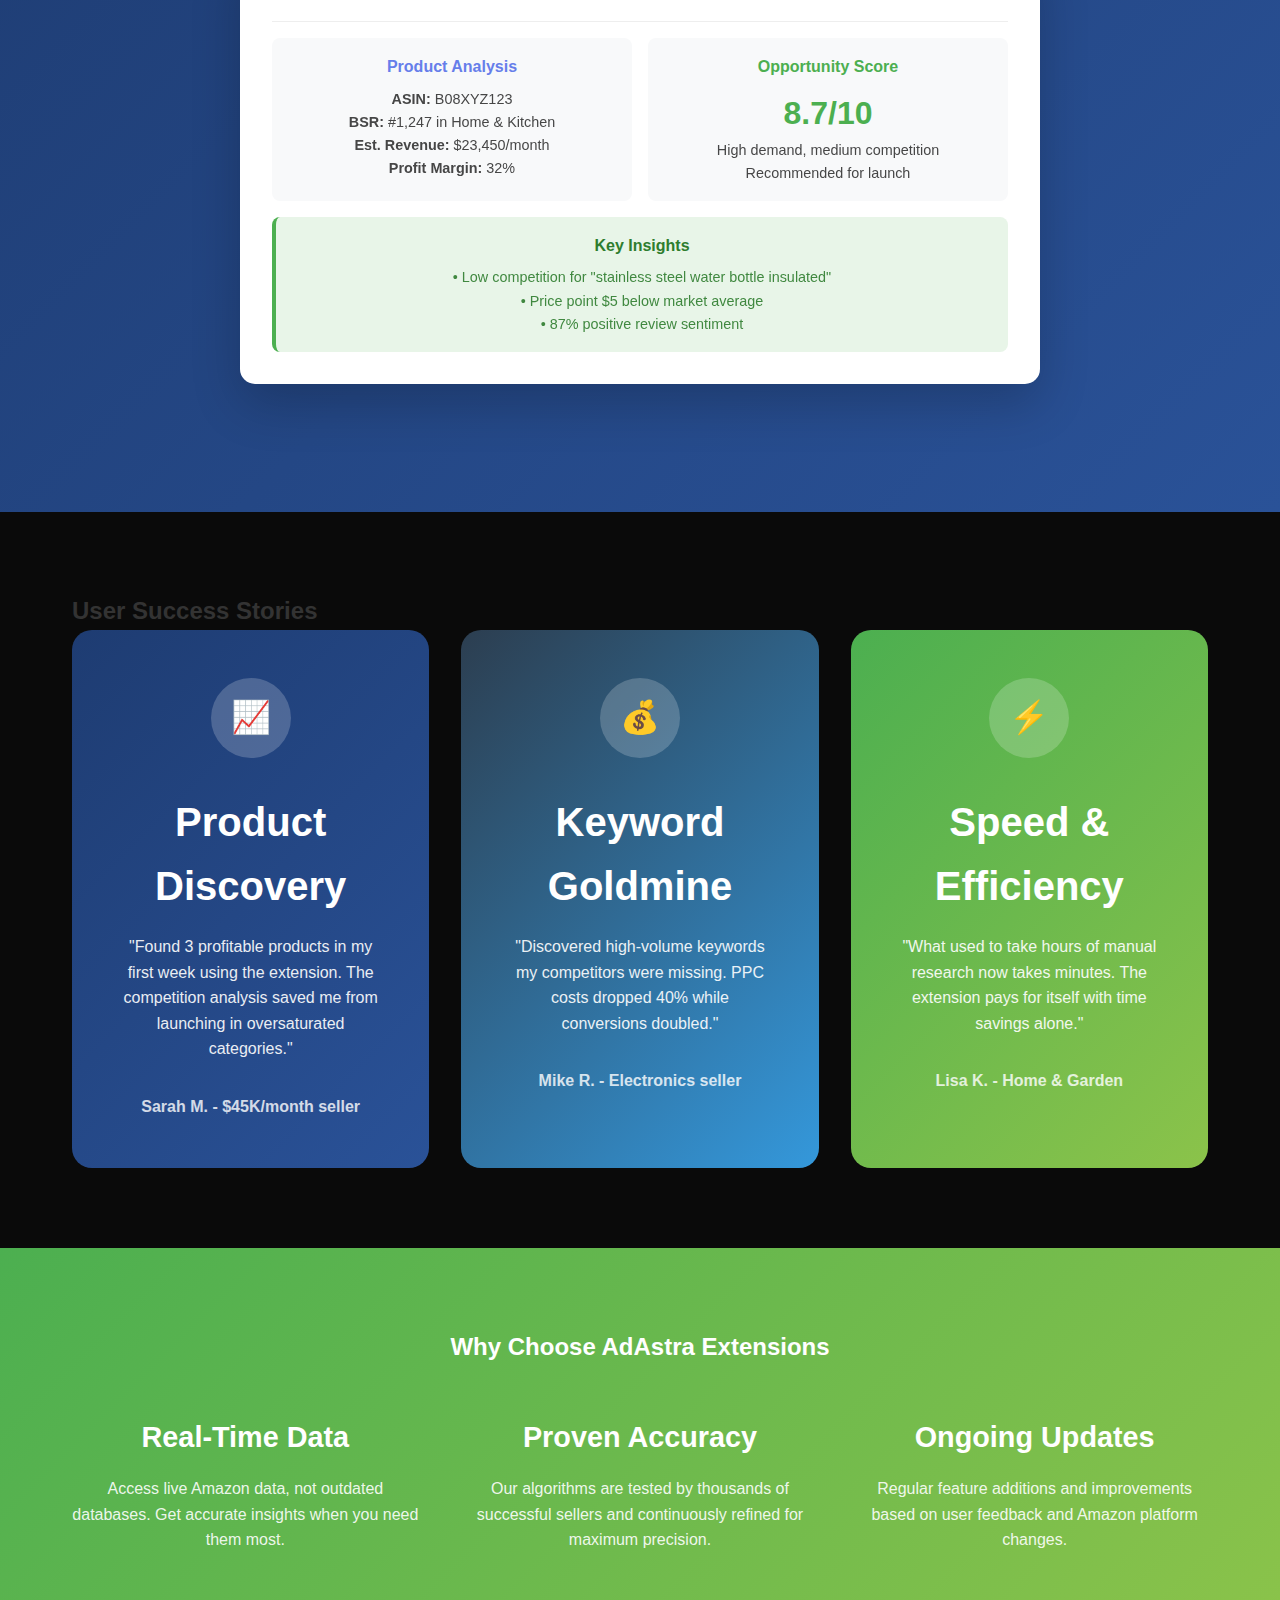
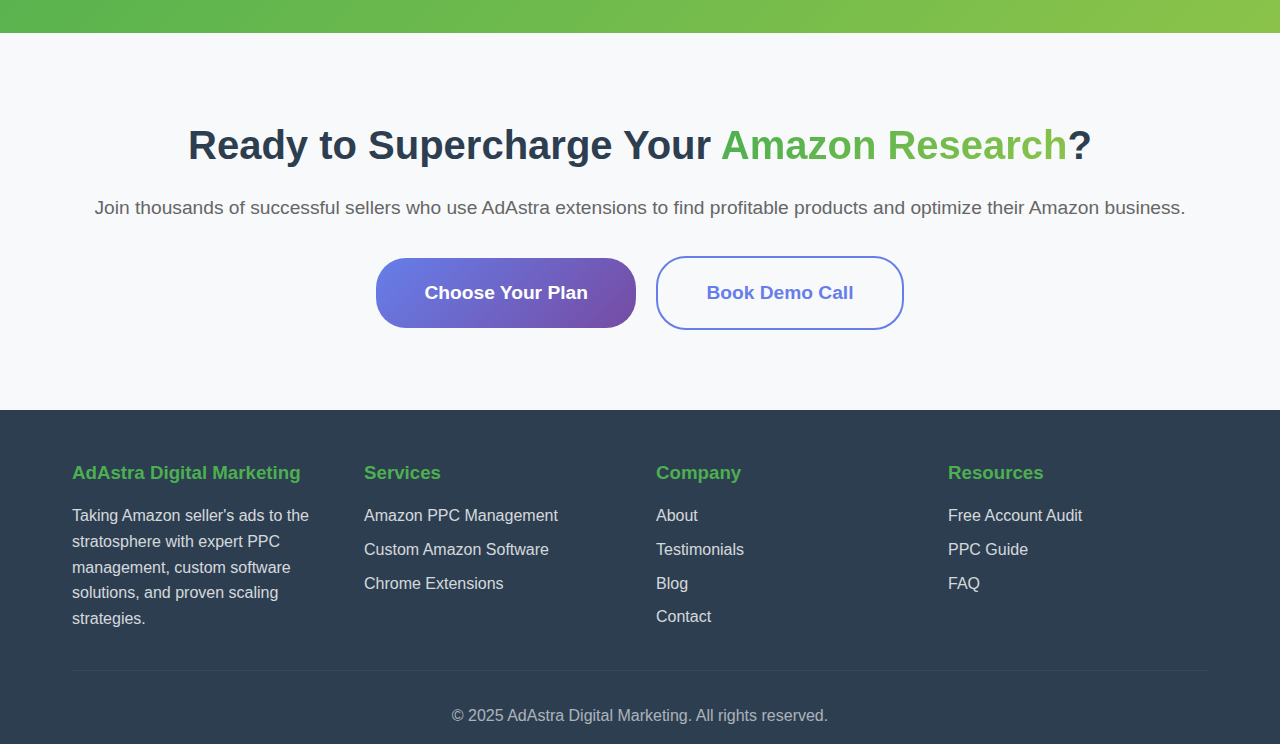
<file: services/chrome-extension.html>
<!DOCTYPE html>
<html lang="en">
<head>
    <meta charset="UTF-8">
    <meta name="viewport" content="width=device-width, initial-scale=1.0">
    <title>Chrome Extension for Amazon Sellers - AdAstra Digital Marketing</title>
    <meta name="description" content="Battle-tested Chrome extensions for Amazon sellers. Product research, keyword analysis, competitor tracking, and listing optimization tools.">
    
    <link rel="stylesheet" href="../css/styles.css">
    <link rel="stylesheet" href="../css/responsive.css">
    <link href="https://assets.calendly.com/assets/external/widget.css" rel="stylesheet">
    <link href="https://fonts.googleapis.com/css2?family=Inter:wght@300;400;500;600;700&display=swap" rel="stylesheet">
    <script src="https://js.stripe.com/v3/"></script>
</head>
<body>
    <canvas id="networkCanvas" class="network-canvas"></canvas>
    <div class="particles-container"></div>

    <header class="header">
        <div class="nav-container">
            <a href="../index.html" class="logo">
                Ad<span class="highlight">Astra</span>
            </a>
            <nav class="nav-menu">
                <a href="../index.html">Home</a>
                <a href="../contact.html">Contact</a>
                <a href="../services/index.html" class="active">Services</a>
                <a href="../blog/index.html">Blog</a>
            </nav>
            <button class="cta-button" data-calendly-url="https://calendly.com/marcfreelance0319/amazon-ppc-expert-interview">Book a Meeting</button>
        </div>
    </header>

    <section class="hero">
        <div class="hero-container">
            <h1>Chrome Extensions for <span class="highlight">Amazon Sellers</span></h1>
            <p>Battle-tested extensions for product research, keyword analysis, competitor tracking, and listing optimization trusted by thousands of successful sellers.</p>
            <button class="hero-cta" onclick="document.getElementById('pricing').scrollIntoView({behavior: 'smooth'})">View Extensions</button>
        </div>
    </section>

    <section class="stats">
        <div class="stats-container">
            <h2>Extension Performance</h2>
            <div class="stats-grid">
                <div class="stat-item">
                    <div class="stat-number">1000+</div>
                    <div class="stat-label">Active Users</div>
                </div>
                <div class="stat-item">
                    <div class="stat-number">4.9★</div>
                    <div class="stat-label">User Rating</div>
                </div>
                <div class="stat-item">
                    <div class="stat-number">50K+</div>
                    <div class="stat-label">Products Analyzed</div>
                </div>
                <div class="stat-item">
                    <div class="stat-number">24/7</div>
                    <div class="stat-label">Data Updates</div>
                </div>
            </div>
        </div>
    </section>

    <section class="services-detail">
        <div class="services-container">
            <div class="services-grid">
                <div class="service-detail extension">
                    <div class="service-header">
                        <div class="service-icon-large">🔍</div>
                        <div>
                            <h2>Product Research Pro</h2>
                            <div class="service-subtitle">Find Profitable Opportunities</div>
                        </div>
                    </div>
                    <p class="service-description">
                        Instantly analyze any Amazon product for profitability, competition, and market opportunity. Get real-time data on sales velocity, BSR trends, and profit margins.
                    </p>
                    <div class="service-features">
                        <div class="feature-item">
                            <h4>Sales Estimates</h4>
                            <p>Monthly revenue calculations</p>
                        </div>
                        <div class="feature-item">
                            <h4>Profit Calculator</h4>
                            <p>FBA fees and margins</p>
                        </div>
                        <div class="feature-item">
                            <h4>Competition Analysis</h4>
                            <p>Market saturation metrics</p>
                        </div>
                        <div class="feature-item">
                            <h4>Trend Detection</h4>
                            <p>Historical BSR tracking</p>
                        </div>
                    </div>
                </div>

                <div class="service-detail">
                    <div class="service-header">
                        <div class="service-icon-large">🎯</div>
                        <div>
                            <h2>Keyword Hunter</h2>
                            <div class="service-subtitle">Advanced Keyword Research</div>
                        </div>
                    </div>
                    <p class="service-description">
                        Discover high-converting keywords your competitors are using. Get search volume, competition scores, and PPC bid recommendations for optimal campaign performance.
                    </p>
                    <div class="service-features">
                        <div class="feature-item">
                            <h4>Search Volume</h4>
                            <p>Real Amazon search data</p>
                        </div>
                        <div class="feature-item">
                            <h4>Competition Score</h4>
                            <p>Keyword difficulty analysis</p>
                        </div>
                        <div class="feature-item">
                            <h4>Bid Suggestions</h4>
                            <p>PPC cost recommendations</p>
                        </div>
                        <div class="feature-item">
                            <h4>Related Keywords</h4>
                            <p>Semantic keyword discovery</p>
                        </div>
                    </div>
                </div>

                <div class="service-detail software">
                    <div class="service-header">
                        <div class="service-icon-large">📊</div>
                        <div>
                            <h2>Competitor Tracker</h2>
                            <div class="service-subtitle">Monitor Competition</div>
                        </div>
                    </div>
                    <p class="service-description">
                        Track competitor pricing, inventory levels, review changes, and keyword rankings. Get alerts when competitors make strategic moves affecting your market position.
                    </p>
                    <div class="service-features">
                        <div class="feature-item">
                            <h4>Price Monitoring</h4>
                            <p>Real-time price tracking</p>
                        </div>
                        <div class="feature-item">
                            <h4>Inventory Alerts</h4>
                            <p>Stock level notifications</p>
                        </div>
                        <div class="feature-item">
                            <h4>Review Analysis</h4>
                            <p>Sentiment and rating trends</p>
                        </div>
                        <div class="feature-item">
                            <h4>Ranking Changes</h4>
                            <p>SERP position tracking</p>
                        </div>
                    </div>
                </div>
            </div>
        </div>
    </section>

    <section class="services" id="pricing">
        <div class="services-container">
            <h2>Extension Pricing</h2>
            <div class="services-grid-three">
                <div class="service-card">
                    <div class="service-icon">🆓</div>
                    <h3>Starter</h3>
                    <div style="font-size: 2.5rem; font-weight: bold; margin: 1rem 0;">FREE</div>
                    <p>Basic product research with limited daily searches. Perfect for beginners exploring Amazon opportunities.</p>
                    <ul style="text-align: left; margin: 1rem 0;">
                        <li>10 product lookups/day</li>
                        <li>Basic sales estimates</li>
                        <li>Competition overview</li>
                        <li>Email support</li>
                    </ul>
                    <button class="service-cta" onclick="window.open('https://chrome.google.com/webstore', '_blank')">Install Free</button>
                </div>

                <div class="service-card coaching">
                    <div class="service-icon">⭐</div>
                    <h3>Professional</h3>
                    <div style="font-size: 2.5rem; font-weight: bold; margin: 1rem 0;">$39<span style="font-size: 1rem;">/mo</span></div>
                    <p>Complete toolkit for serious Amazon sellers. Advanced analytics, competitor tracking, and keyword research.</p>
                    <ul style="text-align: left; margin: 1rem 0;">
                        <li>Unlimited product research</li>
                        <li>Advanced keyword analytics</li>
                        <li>Competitor price tracking</li>
                        <li>Historical data access</li>
                        <li>Priority support</li>
                    </ul>
                    <button class="service-cta stripe-payment-btn" 
                            data-price-id="price_professional_monthly" 
                            data-amount="3900">
                        Start 7-Day Trial
                    </button>
                </div>

                <div class="service-card extension">
                    <div class="service-icon">🚀</div>
                    <h3>Enterprise</h3>
                    <div style="font-size: 2.5rem; font-weight: bold; margin: 1rem 0;">$99<span style="font-size: 1rem;">/mo</span></div>
                    <p>Full suite with custom integrations, API access, and dedicated account management for scaling businesses.</p>
                    <ul style="text-align: left; margin: 1rem 0;">
                        <li>All Professional features</li>
                        <li>API access & integrations</li>
                        <li>Custom reporting</li>
                        <li>Dedicated account manager</li>
                        <li>White-label options</li>
                    </ul>
                    <button class="service-cta stripe-payment-btn" 
                            data-price-id="price_enterprise_monthly" 
                            data-amount="9900">
                        Start 14-Day Trial
                    </button>
                </div>
            </div>
        </div>
    </section>

    <section class="software">
        <div class="software-container">
            <h2>Extension <span class="highlight">Features</span></h2>
            <p>See the powerful tools that give our users competitive advantages on Amazon</p>
            
            <div class="dashboard">
                <div class="dashboard-header">
                    <div class="dashboard-title">AdAstra Extension Dashboard</div>
                    <div style="color: #4CAF50; font-weight: bold;">Live Product Data</div>
                </div>
                
                <div style="display: grid; grid-template-columns: 1fr 1fr; gap: 1rem; margin-bottom: 1rem;">
                    <div style="background: #f8f9fa; padding: 1rem; border-radius: 8px;">
                        <h4 style="color: #667eea; margin-bottom: 0.5rem;">Product Analysis</h4>
                        <p style="margin: 0; font-size: 0.9rem;"><strong>ASIN:</strong> B08XYZ123</p>
                        <p style="margin: 0; font-size: 0.9rem;"><strong>BSR:</strong> #1,247 in Home & Kitchen</p>
                        <p style="margin: 0; font-size: 0.9rem;"><strong>Est. Revenue:</strong> $23,450/month</p>
                        <p style="margin: 0; font-size: 0.9rem;"><strong>Profit Margin:</strong> 32%</p>
                    </div>
                    <div style="background: #f8f9fa; padding: 1rem; border-radius: 8px;">
                        <h4 style="color: #4CAF50; margin-bottom: 0.5rem;">Opportunity Score</h4>
                        <div style="font-size: 2rem; font-weight: bold; color: #4CAF50;">8.7/10</div>
                        <p style="margin: 0; font-size: 0.9rem;">High demand, medium competition</p>
                        <p style="margin: 0; font-size: 0.9rem;">Recommended for launch</p>
                    </div>
                </div>
                
                <div style="background: #e8f5e8; padding: 1rem; border-radius: 8px; border-left: 4px solid #4CAF50;">
                    <h4 style="color: #2e7d2e; margin-bottom: 0.5rem;">Key Insights</h4>
                    <p style="color: #2e7d2e; font-size: 0.9rem; margin: 0;">• Low competition for "stainless steel water bottle insulated"</p>
                    <p style="color: #2e7d2e; font-size: 0.9rem; margin: 0;">• Price point $5 below market average</p>
                    <p style="color: #2e7d2e; font-size: 0.9rem; margin: 0;">• 87% positive review sentiment</p>
                </div>
            </div>
        </div>
    </section>

    <section class="services">
        <div class="services-container">
            <h2>User Success Stories</h2>
            <div class="services-grid-three">
                <div class="service-card">
                    <div class="service-icon">📈</div>
                    <h3>Product Discovery</h3>
                    <p>"Found 3 profitable products in my first week using the extension. The competition analysis saved me from launching in oversaturated categories."</p>
                    <div class="service-footer">Sarah M. - $45K/month seller</div>
                </div>

                <div class="service-card coaching">
                    <div class="service-icon">💰</div>
                    <h3>Keyword Goldmine</h3>
                    <p>"Discovered high-volume keywords my competitors were missing. PPC costs dropped 40% while conversions doubled."</p>
                    <div class="service-footer">Mike R. - Electronics seller</div>
                </div>

                <div class="service-card extension">
                    <div class="service-icon">⚡</div>
                    <h3>Speed & Efficiency</h3>
                    <p>"What used to take hours of manual research now takes minutes. The extension pays for itself with time savings alone."</p>
                    <div class="service-footer">Lisa K. - Home & Garden</div>
                </div>
            </div>
        </div>
    </section>

    <section class="values" style="background: linear-gradient(135deg, #4CAF50 0%, #8BC34A 100%); color: white;">
        <div class="values-container">
            <h2 style="color: white; text-align: center; margin-bottom: 3rem;">Why Choose AdAstra Extensions</h2>
            <div class="values-grid">
                <div class="value-item">
                    <h3 style="color: white;">Real-Time Data</h3>
                    <p style="color: rgba(255,255,255,0.9);">Access live Amazon data, not outdated databases. Get accurate insights when you need them most.</p>
                </div>
                <div class="value-item">
                    <h3 style="color: white;">Proven Accuracy</h3>
                    <p style="color: rgba(255,255,255,0.9);">Our algorithms are tested by thousands of successful sellers and continuously refined for maximum precision.</p>
                </div>
                <div class="value-item">
                    <h3 style="color: white;">Ongoing Updates</h3>
                    <p style="color: rgba(255,255,255,0.9);">Regular feature additions and improvements based on user feedback and Amazon platform changes.</p>
                </div>
            </div>
        </div>
    </section>

    <section class="cta-section">
        <div class="cta-container">
            <h2>Ready to Supercharge Your <span class="highlight">Amazon Research</span>?</h2>
            <p>Join thousands of successful sellers who use AdAstra extensions to find profitable products and optimize their Amazon business.</p>
            <button class="large-cta" onclick="document.getElementById('pricing').scrollIntoView({behavior: 'smooth'})">Choose Your Plan</button>
            <button class="secondary-cta" data-calendly-url="https://calendly.com/marcfreelance0319/amazon-ppc-expert-interview">Book Demo Call</button>
        </div>
    </section>

    <footer class="footer">
        <div class="footer-container">
            <div class="footer-content">
                <div class="footer-section">
                    <h3>AdAstra Digital Marketing</h3>
                    <p>Taking Amazon seller's ads to the stratosphere with expert PPC management, custom software solutions, and proven scaling strategies.</p>
                </div>
                <div class="footer-section">
                    <h3>Services</h3>
                    <ul>
                        <li><a href="amazon-ppc-management.html">Amazon PPC Management</a></li>
                        <li><a href="custom-amazon-software.html">Custom Amazon Software</a></li>
                        <li><a href="chrome-extension.html">Chrome Extensions</a></li>
                    </ul>
                </div>
                <div class="footer-section">
                    <h3>Company</h3>
                    <ul>
                        <li><a href="../about.html">About</a></li>
                        <li><a href="../testimonials.html">Testimonials</a></li>
                        <li><a href="../blog/index.html">Blog</a></li>
                        <li><a href="../contact.html">Contact</a></li>
                    </ul>
                </div>
                <div class="footer-section">
                    <h3>Resources</h3>
                    <ul>
                        <li><a href="../free-audit.html">Free Account Audit</a></li>
                        <li><a href="../resources/amazon-ppc-guide.html">PPC Guide</a></li>
                        <li><a href="../resources/faq.html">FAQ</a></li>
                    </ul>
                </div>
            </div>
            <div class="footer-bottom">
                <p>&copy; 2025 AdAstra Digital Marketing. All rights reserved.</p>
            </div>
        </div>
    </footer>

    <script src="../js/main.js"></script>
    <script src="../js/calendly-integration.js"></script>
    <script src="../js/stripe-payments.js"></script>
    <script src="https://assets.calendly.com/assets/external/widget.js" type="text/javascript" async></script>
</body>
</html>
</file>
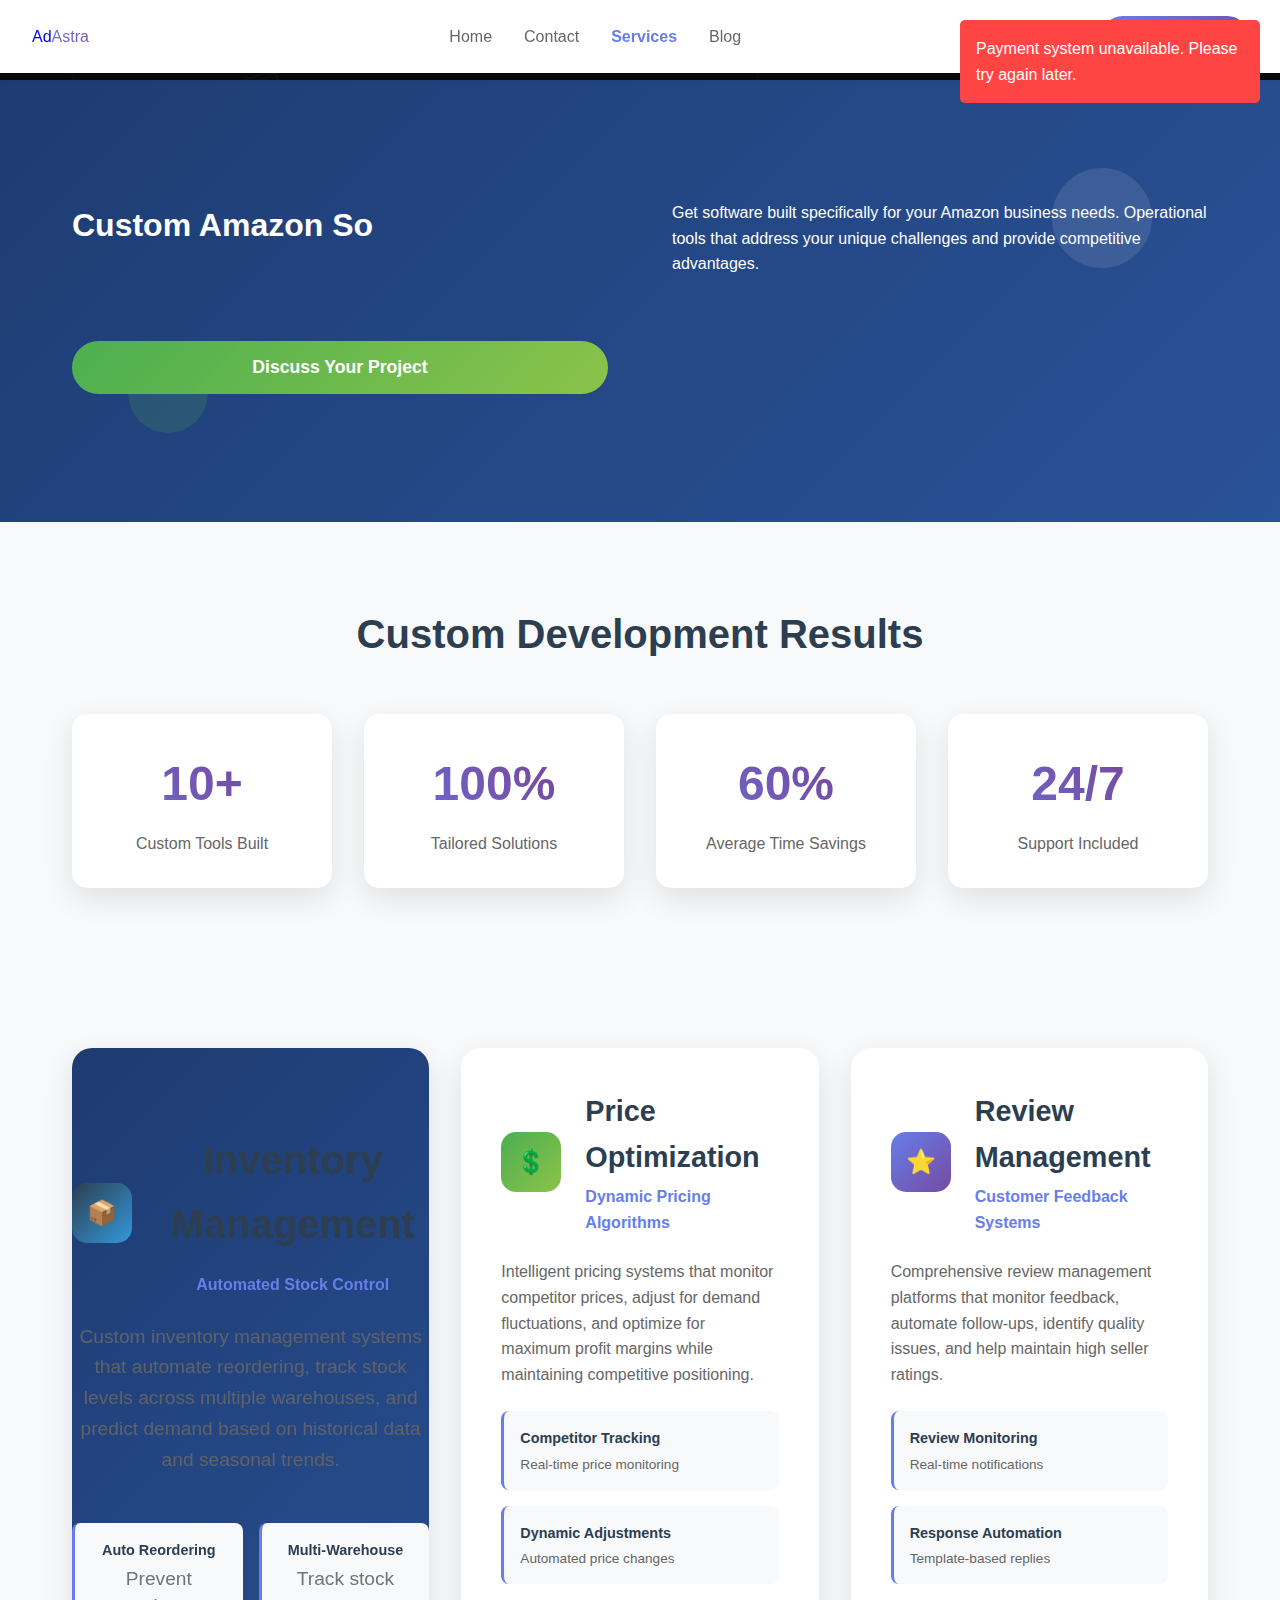
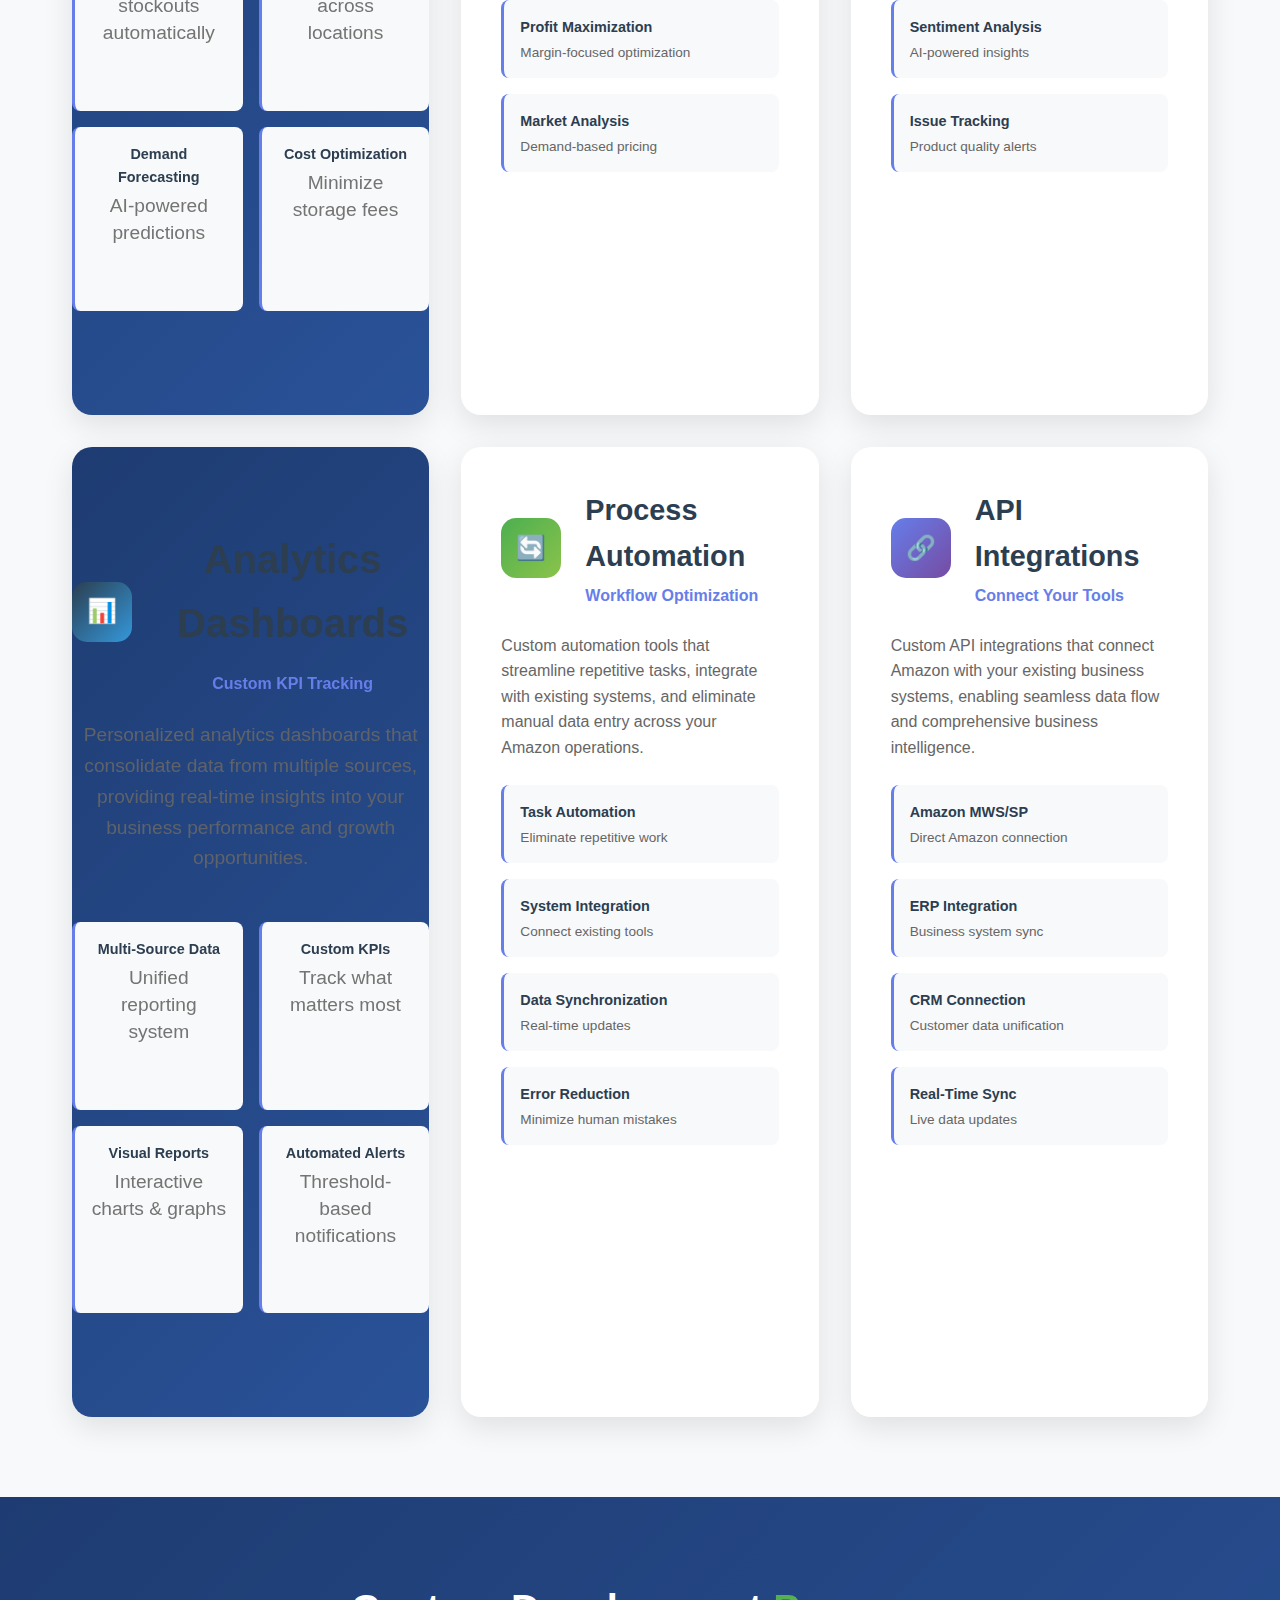
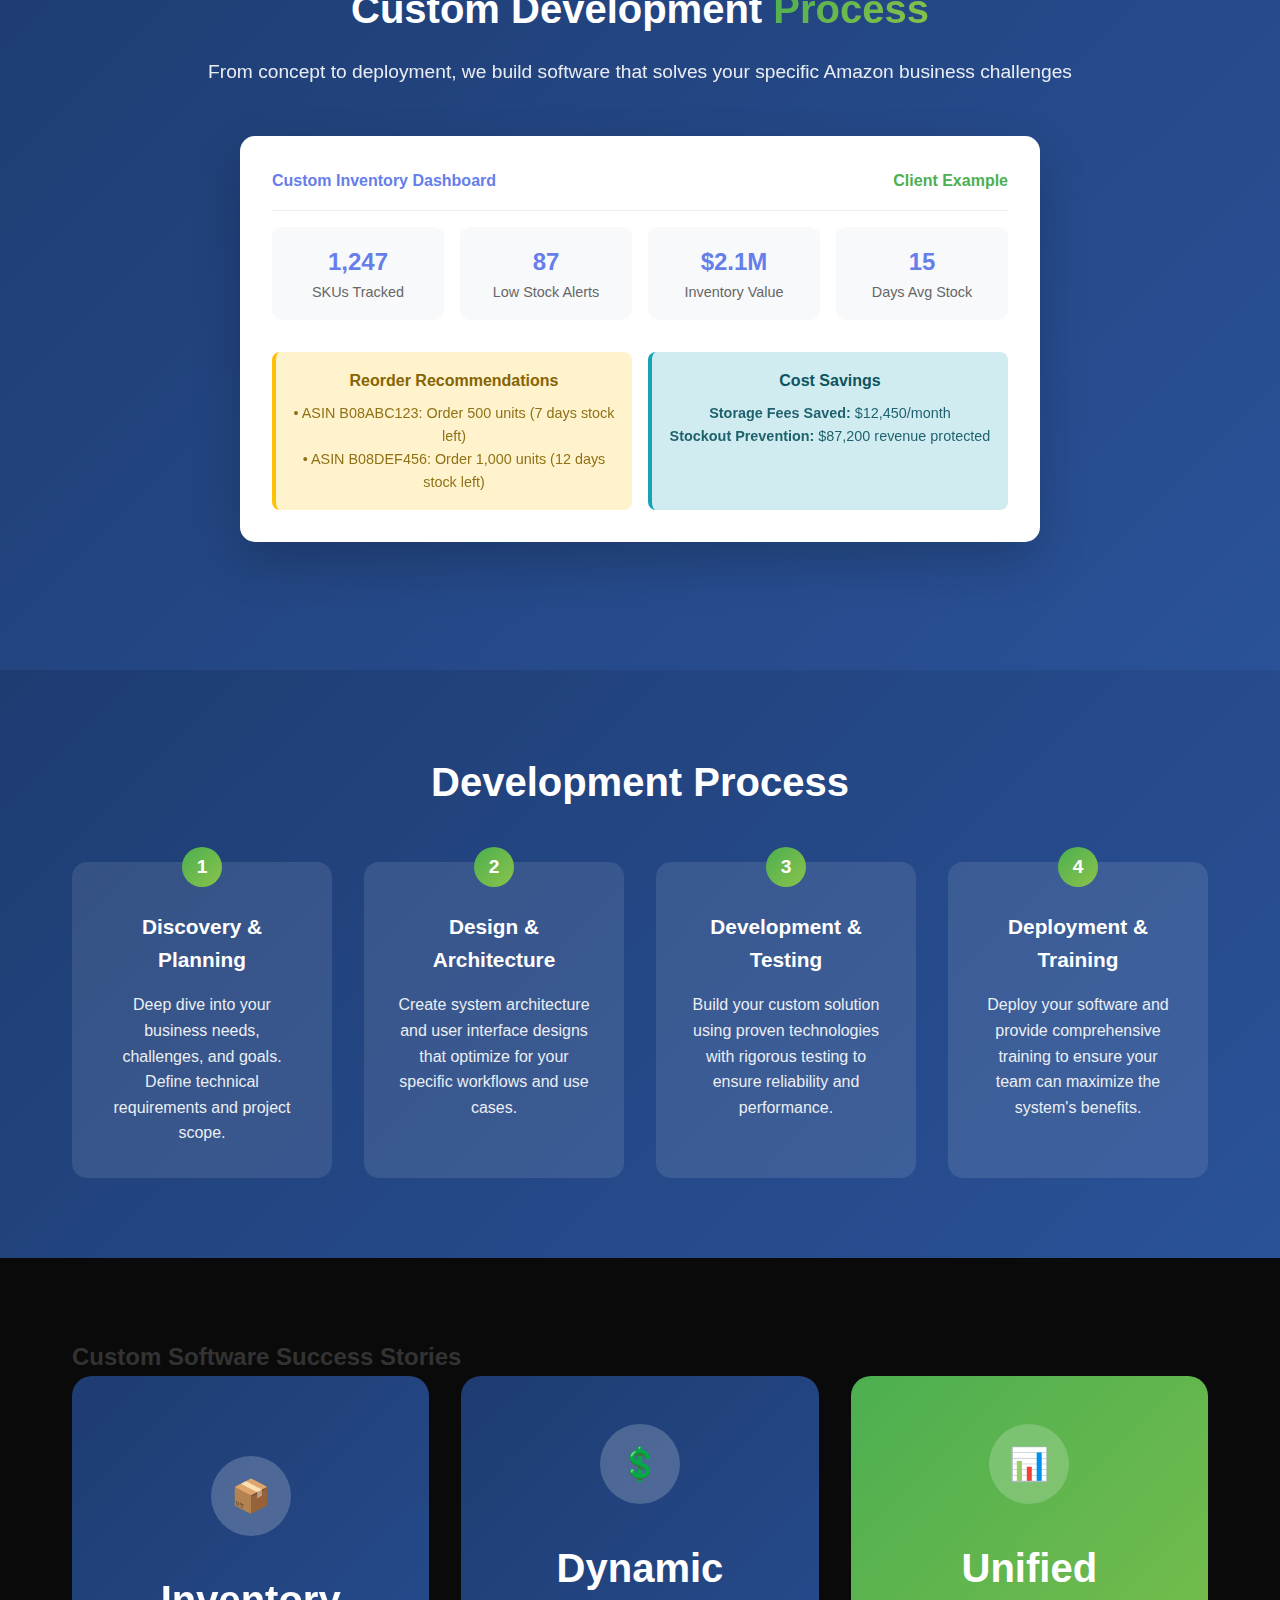
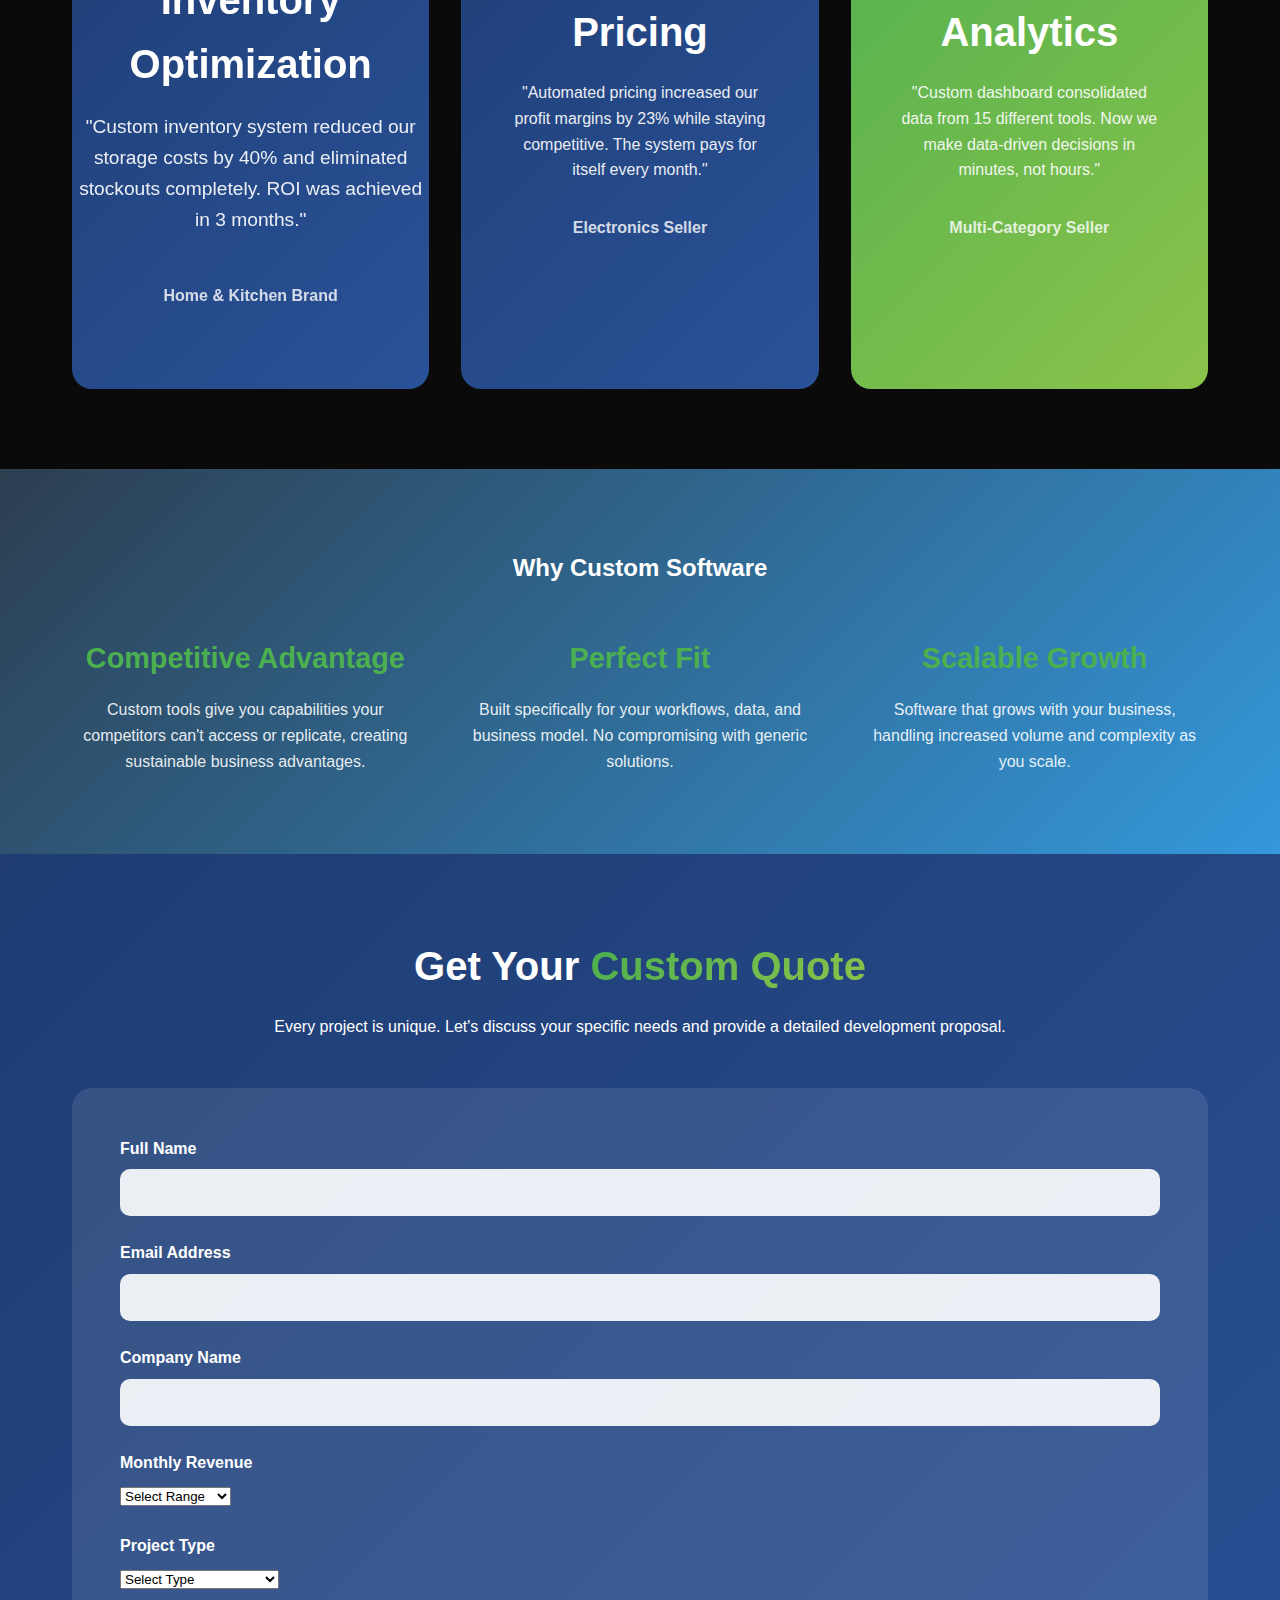
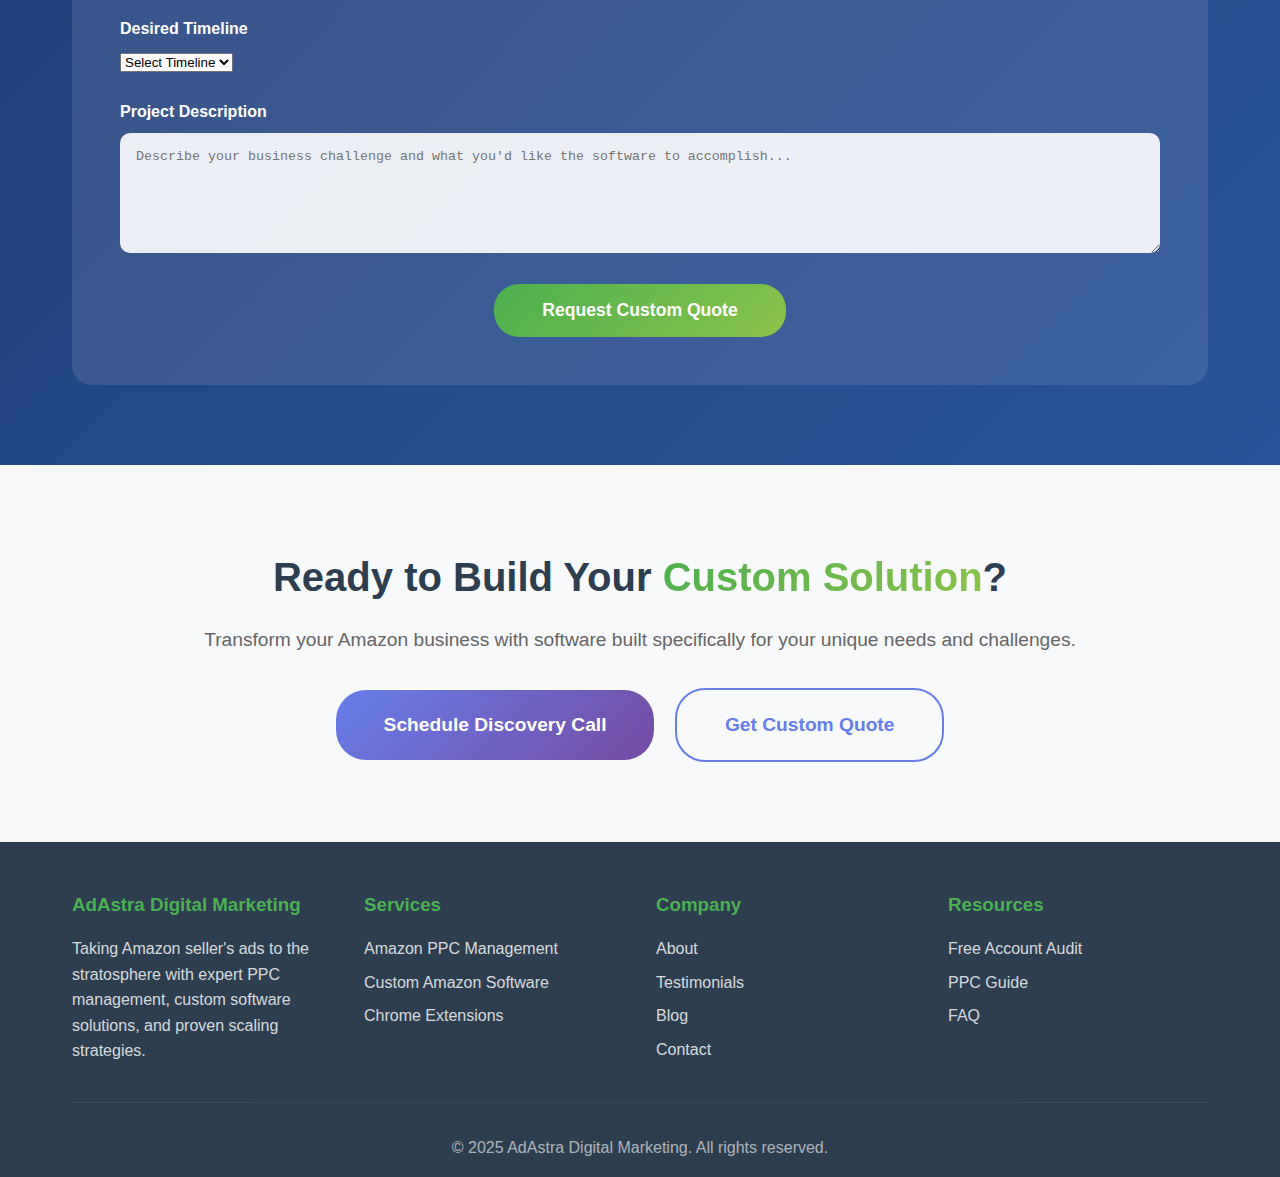
<file: services/custom-amazon-software.html>
<!DOCTYPE html>
<html lang="en">
<head>
    <meta charset="UTF-8">
    <meta name="viewport" content="width=device-width, initial-scale=1.0">
    <title>Custom Amazon Software Development - AdAstra Digital Marketing</title>
    <meta name="description" content="Custom Amazon software solutions built for your specific business needs. Inventory management, price optimization, analytics dashboards, and more.">
    
    <link rel="stylesheet" href="../css/styles.css">
    <link rel="stylesheet" href="../css/responsive.css">
    <link href="https://assets.calendly.com/assets/external/widget.css" rel="stylesheet">
    <link href="https://fonts.googleapis.com/css2?family=Inter:wght@300;400;500;600;700&display=swap" rel="stylesheet">
</head>
<body>
    <canvas id="networkCanvas" class="network-canvas"></canvas>
    <div class="particles-container"></div>

    <header class="header">
        <div class="nav-container">
            <a href="../index.html" class="logo">
                Ad<span class="highlight">Astra</span>
            </a>
            <nav class="nav-menu">
                <a href="../index.html">Home</a>
                <a href="../contact.html">Contact</a>
                <a href="../services/index.html" class="active">Services</a>
                <a href="../blog/index.html">Blog</a>
            </nav>
            <button class="cta-button" data-calendly-url="https://calendly.com/marcfreelance0319/amazon-ppc-expert-interview">Book a Meeting</button>
        </div>
    </header>

    <section class="hero">
        <div class="hero-container">
            <h1>Custom Amazon <span class="highlight">Software</span></h1>
            <p>Get software built specifically for your Amazon business needs. Operational tools that address your unique challenges and provide competitive advantages.</p>
            <button class="hero-cta" data-calendly-url="https://calendly.com/marcfreelance0319/amazon-ppc-expert-interview">Discuss Your Project</button>
        </div>
    </section>

    <section class="stats">
        <div class="stats-container">
            <h2>Custom Development Results</h2>
            <div class="stats-grid">
                <div class="stat-item">
                    <div class="stat-number">10+</div>
                    <div class="stat-label">Custom Tools Built</div>
                </div>
                <div class="stat-item">
                    <div class="stat-number">100%</div>
                    <div class="stat-label">Tailored Solutions</div>
                </div>
                <div class="stat-item">
                    <div class="stat-number">60%</div>
                    <div class="stat-label">Average Time Savings</div>
                </div>
                <div class="stat-item">
                    <div class="stat-number">24/7</div>
                    <div class="stat-label">Support Included</div>
                </div>
            </div>
        </div>
    </section>

    <section class="services-detail">
        <div class="services-container">
            <div class="services-grid">
                <div class="service-detail software">
                    <div class="service-header">
                        <div class="service-icon-large">📦</div>
                        <div>
                            <h2>Inventory Management</h2>
                            <div class="service-subtitle">Automated Stock Control</div>
                        </div>
                    </div>
                    <p class="service-description">
                        Custom inventory management systems that automate reordering, track stock levels across multiple warehouses, and predict demand based on historical data and seasonal trends.
                    </p>
                    <div class="service-features">
                        <div class="feature-item">
                            <h4>Auto Reordering</h4>
                            <p>Prevent stockouts automatically</p>
                        </div>
                        <div class="feature-item">
                            <h4>Multi-Warehouse</h4>
                            <p>Track stock across locations</p>
                        </div>
                        <div class="feature-item">
                            <h4>Demand Forecasting</h4>
                            <p>AI-powered predictions</p>
                        </div>
                        <div class="feature-item">
                            <h4>Cost Optimization</h4>
                            <p>Minimize storage fees</p>
                        </div>
                    </div>
                </div>

                <div class="service-detail extension">
                    <div class="service-header">
                        <div class="service-icon-large">💲</div>
                        <div>
                            <h2>Price Optimization</h2>
                            <div class="service-subtitle">Dynamic Pricing Algorithms</div>
                        </div>
                    </div>
                    <p class="service-description">
                        Intelligent pricing systems that monitor competitor prices, adjust for demand fluctuations, and optimize for maximum profit margins while maintaining competitive positioning.
                    </p>
                    <div class="service-features">
                        <div class="feature-item">
                            <h4>Competitor Tracking</h4>
                            <p>Real-time price monitoring</p>
                        </div>
                        <div class="feature-item">
                            <h4>Dynamic Adjustments</h4>
                            <p>Automated price changes</p>
                        </div>
                        <div class="feature-item">
                            <h4>Profit Maximization</h4>
                            <p>Margin-focused optimization</p>
                        </div>
                        <div class="feature-item">
                            <h4>Market Analysis</h4>
                            <p>Demand-based pricing</p>
                        </div>
                    </div>
                </div>

                <div class="service-detail">
                    <div class="service-header">
                        <div class="service-icon-large">⭐</div>
                        <div>
                            <h2>Review Management</h2>
                            <div class="service-subtitle">Customer Feedback Systems</div>
                        </div>
                    </div>
                    <p class="service-description">
                        Comprehensive review management platforms that monitor feedback, automate follow-ups, identify quality issues, and help maintain high seller ratings.
                    </p>
                    <div class="service-features">
                        <div class="feature-item">
                            <h4>Review Monitoring</h4>
                            <p>Real-time notifications</p>
                        </div>
                        <div class="feature-item">
                            <h4>Response Automation</h4>
                            <p>Template-based replies</p>
                        </div>
                        <div class="feature-item">
                            <h4>Sentiment Analysis</h4>
                            <p>AI-powered insights</p>
                        </div>
                        <div class="feature-item">
                            <h4>Issue Tracking</h4>
                            <p>Product quality alerts</p>
                        </div>
                    </div>
                </div>

                <div class="service-detail software">
                    <div class="service-header">
                        <div class="service-icon-large">📊</div>
                        <div>
                            <h2>Analytics Dashboards</h2>
                            <div class="service-subtitle">Custom KPI Tracking</div>
                        </div>
                    </div>
                    <p class="service-description">
                        Personalized analytics dashboards that consolidate data from multiple sources, providing real-time insights into your business performance and growth opportunities.
                    </p>
                    <div class="service-features">
                        <div class="feature-item">
                            <h4>Multi-Source Data</h4>
                            <p>Unified reporting system</p>
                        </div>
                        <div class="feature-item">
                            <h4>Custom KPIs</h4>
                            <p>Track what matters most</p>
                        </div>
                        <div class="feature-item">
                            <h4>Visual Reports</h4>
                            <p>Interactive charts & graphs</p>
                        </div>
                        <div class="feature-item">
                            <h4>Automated Alerts</h4>
                            <p>Threshold-based notifications</p>
                        </div>
                    </div>
                </div>

                <div class="service-detail extension">
                    <div class="service-header">
                        <div class="service-icon-large">🔄</div>
                        <div>
                            <h2>Process Automation</h2>
                            <div class="service-subtitle">Workflow Optimization</div>
                        </div>
                    </div>
                    <p class="service-description">
                        Custom automation tools that streamline repetitive tasks, integrate with existing systems, and eliminate manual data entry across your Amazon operations.
                    </p>
                    <div class="service-features">
                        <div class="feature-item">
                            <h4>Task Automation</h4>
                            <p>Eliminate repetitive work</p>
                        </div>
                        <div class="feature-item">
                            <h4>System Integration</h4>
                            <p>Connect existing tools</p>
                        </div>
                        <div class="feature-item">
                            <h4>Data Synchronization</h4>
                            <p>Real-time updates</p>
                        </div>
                        <div class="feature-item">
                            <h4>Error Reduction</h4>
                            <p>Minimize human mistakes</p>
                        </div>
                    </div>
                </div>

                <div class="service-detail">
                    <div class="service-header">
                        <div class="service-icon-large">🔗</div>
                        <div>
                            <h2>API Integrations</h2>
                            <div class="service-subtitle">Connect Your Tools</div>
                        </div>
                    </div>
                    <p class="service-description">
                        Custom API integrations that connect Amazon with your existing business systems, enabling seamless data flow and comprehensive business intelligence.
                    </p>
                    <div class="service-features">
                        <div class="feature-item">
                            <h4>Amazon MWS/SP</h4>
                            <p>Direct Amazon connection</p>
                        </div>
                        <div class="feature-item">
                            <h4>ERP Integration</h4>
                            <p>Business system sync</p>
                        </div>
                        <div class="feature-item">
                            <h4>CRM Connection</h4>
                            <p>Customer data unification</p>
                        </div>
                        <div class="feature-item">
                            <h4>Real-Time Sync</h4>
                            <p>Live data updates</p>
                        </div>
                    </div>
                </div>
            </div>
        </div>
    </section>

    <section class="software">
        <div class="software-container">
            <h2>Custom Development <span class="highlight">Process</span></h2>
            <p>From concept to deployment, we build software that solves your specific Amazon business challenges</p>
            
            <div class="dashboard">
                <div class="dashboard-header">
                    <div class="dashboard-title">Custom Inventory Dashboard</div>
                    <div style="color: #4CAF50; font-weight: bold;">Client Example</div>
                </div>
                
                <div class="dashboard-metrics">
                    <div class="metric">
                        <div class="metric-value">1,247</div>
                        <div class="metric-label">SKUs Tracked</div>
                    </div>
                    <div class="metric">
                        <div class="metric-value">87</div>
                        <div class="metric-label">Low Stock Alerts</div>
                    </div>
                    <div class="metric">
                        <div class="metric-value">$2.1M</div>
                        <div class="metric-label">Inventory Value</div>
                    </div>
                    <div class="metric">
                        <div class="metric-value">15</div>
                        <div class="metric-label">Days Avg Stock</div>
                    </div>
                </div>
                
                <div style="display: grid; grid-template-columns: 1fr 1fr; gap: 1rem; margin-top: 1rem;">
                    <div style="background: #fff3cd; padding: 1rem; border-radius: 8px; border-left: 4px solid #ffc107;">
                        <h4 style="color: #856404; margin-bottom: 0.5rem;">Reorder Recommendations</h4>
                        <p style="color: #856404; font-size: 0.9rem; margin: 0;">• ASIN B08ABC123: Order 500 units (7 days stock left)</p>
                        <p style="color: #856404; font-size: 0.9rem; margin: 0;">• ASIN B08DEF456: Order 1,000 units (12 days stock left)</p>
                    </div>
                    <div style="background: #d1ecf1; padding: 1rem; border-radius: 8px; border-left: 4px solid #17a2b8;">
                        <h4 style="color: #0c5460; margin-bottom: 0.5rem;">Cost Savings</h4>
                        <p style="color: #0c5460; font-size: 0.9rem; margin: 0;"><strong>Storage Fees Saved:</strong> $12,450/month</p>
                        <p style="color: #0c5460; font-size: 0.9rem; margin: 0;"><strong>Stockout Prevention:</strong> $87,200 revenue protected</p>
                    </div>
                </div>
            </div>
        </div>
    </section>

    <section class="process">
        <div class="process-container">
            <h2>Development <span class="highlight">Process</span></h2>
            <div class="process-steps">
                <div class="process-step">
                    <div class="step-number">1</div>
                    <h3>Discovery & Planning</h3>
                    <p>Deep dive into your business needs, challenges, and goals. Define technical requirements and project scope.</p>
                </div>
                <div class="process-step">
                    <div class="step-number">2</div>
                    <h3>Design & Architecture</h3>
                    <p>Create system architecture and user interface designs that optimize for your specific workflows and use cases.</p>
                </div>
                <div class="process-step">
                    <div class="step-number">3</div>
                    <h3>Development & Testing</h3>
                    <p>Build your custom solution using proven technologies with rigorous testing to ensure reliability and performance.</p>
                </div>
                <div class="process-step">
                    <div class="step-number">4</div>
                    <h3>Deployment & Training</h3>
                    <p>Deploy your software and provide comprehensive training to ensure your team can maximize the system's benefits.</p>
                </div>
            </div>
        </div>
    </section>

    <section class="services">
        <div class="services-container">
            <h2>Custom Software Success Stories</h2>
            <div class="services-grid-three">
                <div class="service-card software">
                    <div class="service-icon">📦</div>
                    <h3>Inventory Optimization</h3>
                    <p>"Custom inventory system reduced our storage costs by 40% and eliminated stockouts completely. ROI was achieved in 3 months."</p>
                    <div class="service-footer">Home & Kitchen Brand</div>
                </div>

                <div class="service-card">
                    <div class="service-icon">💲</div>
                    <h3>Dynamic Pricing</h3>
                    <p>"Automated pricing increased our profit margins by 23% while staying competitive. The system pays for itself every month."</p>
                    <div class="service-footer">Electronics Seller</div>
                </div>

                <div class="service-card extension">
                    <div class="service-icon">📊</div>
                    <h3>Unified Analytics</h3>
                    <p>"Custom dashboard consolidated data from 15 different tools. Now we make data-driven decisions in minutes, not hours."</p>
                    <div class="service-footer">Multi-Category Seller</div>
                </div>
            </div>
        </div>
    </section>

    <section class="values" style="background: linear-gradient(135deg, #2c3e50 0%, #3498db 100%); color: white;">
        <div class="values-container">
            <h2 style="color: white; text-align: center; margin-bottom: 3rem;">Why Custom Software</h2>
            <div class="values-grid">
                <div class="value-item">
                    <h3 style="color: #4CAF50;">Competitive Advantage</h3>
                    <p style="color: rgba(255,255,255,0.9);">Custom tools give you capabilities your competitors can't access or replicate, creating sustainable business advantages.</p>
                </div>
                <div class="value-item">
                    <h3 style="color: #4CAF50;">Perfect Fit</h3>
                    <p style="color: rgba(255,255,255,0.9);">Built specifically for your workflows, data, and business model. No compromising with generic solutions.</p>
                </div>
                <div class="value-item">
                    <h3 style="color: #4CAF50;">Scalable Growth</h3>
                    <p style="color: rgba(255,255,255,0.9);">Software that grows with your business, handling increased volume and complexity as you scale.</p>
                </div>
            </div>
        </div>
    </section>

    <section class="contact">
        <div class="contact-container">
            <h2>Get Your <span class="highlight">Custom Quote</span></h2>
            <p>Every project is unique. Let's discuss your specific needs and provide a detailed development proposal.</p>
            
            <div class="contact-form">
                <form id="customSoftwareForm">
                    <div class="form-group">
                        <label for="name">Full Name</label>
                        <input type="text" id="name" name="name" required>
                    </div>
                    <div class="form-group">
                        <label for="email">Email Address</label>
                        <input type="email" id="email" name="email" required>
                    </div>
                    <div class="form-group">
                        <label for="company">Company Name</label>
                        <input type="text" id="company" name="company" required>
                    </div>
                    <div class="form-group">
                        <label for="revenue">Monthly Revenue</label>
                        <select id="revenue" name="revenue" required>
                            <option value="">Select Range</option>
                            <option value="25k-100k">$25K - $100K</option>
                            <option value="100k-500k">$100K - $500K</option>
                            <option value="500k-1m">$500K - $1M</option>
                            <option value="1m+">$1M+</option>
                        </select>
                    </div>
                    <div class="form-group">
                        <label for="project_type">Project Type</label>
                        <select id="project_type" name="project_type" required>
                            <option value="">Select Type</option>
                            <option value="inventory">Inventory Management</option>
                            <option value="pricing">Price Optimization</option>
                            <option value="analytics">Analytics Dashboard</option>
                            <option value="automation">Process Automation</option>
                            <option value="integration">API Integration</option>
                            <option value="custom">Custom Solution</option>
                        </select>
                    </div>
                    <div class="form-group">
                        <label for="timeline">Desired Timeline</label>
                        <select id="timeline" name="timeline" required>
                            <option value="">Select Timeline</option>
                            <option value="1-2months">1-2 Months</option>
                            <option value="3-4months">3-4 Months</option>
                            <option value="5-6months">5-6 Months</option>
                            <option value="flexible">Flexible</option>
                        </select>
                    </div>
                    <div class="form-group">
                        <label for="description">Project Description</label>
                        <textarea id="description" name="description" placeholder="Describe your business challenge and what you'd like the software to accomplish..." required></textarea>
                    </div>
                    <button type="submit" class="submit-btn">Request Custom Quote</button>
                </form>
            </div>
        </div>
    </section>

    <section class="cta-section">
        <div class="cta-container">
            <h2>Ready to Build Your <span class="highlight">Custom Solution</span>?</h2>
            <p>Transform your Amazon business with software built specifically for your unique needs and challenges.</p>
            <button class="large-cta" data-calendly-url="https://calendly.com/marcfreelance0319/amazon-ppc-expert-interview">Schedule Discovery Call</button>
            <button class="secondary-cta" onclick="document.getElementById('customSoftwareForm').scrollIntoView({behavior: 'smooth'})">Get Custom Quote</button>
        </div>
    </section>

    <footer class="footer">
        <div class="footer-container">
            <div class="footer-content">
                <div class="footer-section">
                    <h3>AdAstra Digital Marketing</h3>
                    <p>Taking Amazon seller's ads to the stratosphere with expert PPC management, custom software solutions, and proven scaling strategies.</p>
                </div>
                <div class="footer-section">
                    <h3>Services</h3>
                    <ul>
                        <li><a href="amazon-ppc-management.html">Amazon PPC Management</a></li>
                        <li><a href="custom-amazon-software.html">Custom Amazon Software</a></li>
                        <li><a href="chrome-extension.html">Chrome Extensions</a></li>
                    </ul>
                </div>
                <div class="footer-section">
                    <h3>Company</h3>
                    <ul>
                        <li><a href="../about.html">About</a></li>
                        <li><a href="../testimonials.html">Testimonials</a></li>
                        <li><a href="../blog/index.html">Blog</a></li>
                        <li><a href="../contact.html">Contact</a></li>
                    </ul>
                </div>
                <div class="footer-section">
                    <h3>Resources</h3>
                    <ul>
                        <li><a href="../free-audit.html">Free Account Audit</a></li>
                        <li><a href="../resources/amazon-ppc-guide.html">PPC Guide</a></li>
                        <li><a href="../resources/faq.html">FAQ</a></li>
                    </ul>
                </div>
            </div>
            <div class="footer-bottom">
                <p>&copy; 2025 AdAstra Digital Marketing. All rights reserved.</p>
            </div>
        </div>
    </footer>

    <script src="../js/main.js"></script>
    <script src="../js/calendly-integration.js"></script>
    <script src="../js/stripe-payments.js"></script>
    <script src="https://assets.calendly.com/assets/external/widget.js" type="text/javascript" async></script>
</body>
</html>
</file>
<file: css/responsive.css>
/* Responsive Styles for AdAstra Digital Marketing */

/* Large Desktop - No changes needed, using base styles */
@media (min-width: 1400px) {
    .hero-container,
    .stats-container,
    .services-container,
    .values-container,
    .software-container,
    .team-container,
    .contact-container,
    .cta-container,
    .process-container,
    .faq-container,
    .testimonials-container {
        max-width: 1400px;
    }
}

/* Standard Desktop */
@media (max-width: 1399px) and (min-width: 1025px) {
    .hero-container,
    .stats-container,
    .services-container,
    .values-container,
    .software-container,
    .team-container,
    .contact-container,
    .cta-container,
    .process-container,
    .faq-container,
    .testimonials-container {
        max-width: 1200px;
    }
}

/* Tablet Styles */
@media (max-width: 1024px) {
    /* Navigation adjustments */
    .nav-container {
        padding: 0 2rem;
    }
    
    .nav-menu {
        gap: 1.5rem;
        font-size: 0.95rem;
    }
    
    .logo-image {
        width: 100px !important;
    }
    
    /* Hero section tablet layout */
    .hero {
        padding: 100px 0 60px;
        margin-top: 70px;
    }
    
    .hero-container {
        grid-template-columns: 1fr;
        gap: 3rem;
        max-width: 900px;
    }
    
    .hero-content {
        text-align: center;
        max-width: 700px;
        margin: 0 auto;
    }
    
    .hero-content h1 {
        font-size: 2.8rem;
        line-height: 1.3;
    }
    
    .hero-content p {
        text-align: center;
        font-size: 1.15rem;
    }
    
    .hero-calendly {
        height: 900px !important;
        min-height: 900px !important;
        max-height: 900px !important;
        max-width: 600px;
        margin: 0 auto;
    }
    
    .calendly-inline-widget,
    .calendly-inline-widget iframe {
        height: 900px !important;
        min-height: 900px !important;
        max-height: 900px !important;
    }
    
    .client-logos {
        justify-content: center;
        gap: 1.5rem;
    }
    
    /* Stats section */
    .stats-grid {
        grid-template-columns: repeat(2, 1fr);
        gap: 1.5rem;
    }
    
    /* Case studies section */
    .case-studies > div > div > div:first-child {
        grid-template-columns: 1fr;
        text-align: center;
    }
    
    .case-studies > div > div > div:last-child {
        grid-template-columns: repeat(2, 1fr);
    }
    
    /* Testimonials */
    .testimonials-grid {
        grid-template-columns: 1fr;
        max-width: 600px;
        margin: 0 auto;
    }
    
    /* Services */
    .services-grid-three,
    .services-grid {
        grid-template-columns: 1fr;
        max-width: 600px;
        margin: 0 auto;
    }
    
    .service-card {
        max-width: 100%;
    }
    
    /* Process section */
    .process-grid {
        grid-template-columns: repeat(2, 1fr);
    }
    
    /* Software dashboard */
    .dashboard {
        max-width: 700px;
        padding: 1.5rem;
    }
    
    .dashboard-metrics {
        grid-template-columns: repeat(2, 1fr);
    }
    
    .dashboard-features {
        grid-template-columns: 1fr;
    }
    
    /* CTA Section */
    .cta-section > div > div {
        grid-template-columns: 1fr;
        gap: 3rem;
    }
    
    .audit-benefits {
        grid-template-columns: repeat(2, 1fr);
        gap: 1rem;
    }
    
    /* Footer */
    .footer-content {
        grid-template-columns: repeat(2, 1fr);
    }
}

/* Mobile Styles */
@media (max-width: 768px) {
    /* Mobile navigation */
    .header {
        padding: 0.8rem 0;
    }
    
    .nav-container {
        padding: 0 1rem;
        position: relative;
    }
    
    .nav-menu {
        position: absolute;
        top: 100%;
        left: 0;
        right: 0;
        background: white;
        flex-direction: column;
        padding: 1rem;
        box-shadow: 0 5px 20px rgba(0,0,0,0.1);
        display: none;
        z-index: 1000;
    }
    
    .nav-menu.active {
        display: flex;
    }
    
    .logo-image {
        width: 80px !important;
    }
    
    .cta-button {
        padding: 0.7rem 1.2rem;
        font-size: 0.9rem;
    }
    
    /* Mobile hero */
    .hero {
        padding: 90px 0 50px;
        margin-top: 60px;
    }
    
    .hero::before,
    .hero::after {
        display: none;
    }
    
    .hero-container {
        padding: 0 1.5rem;
    }
    
    .hero-content h1 {
        font-size: 2.2rem;
        line-height: 1.3;
    }
    
    .hero-content p {
        font-size: 1.05rem;
        margin-bottom: 1.5rem;
    }
    
    .hero-cta {
        padding: 0.9rem 1.8rem;
        font-size: 1rem;
        margin-bottom: 2rem;
    }
    
    .hero-calendly {
        height: 850px !important;
        min-height: 850px !important;
        max-height: 850px !important;
    }
    
    .calendly-inline-widget,
    .calendly-inline-widget iframe {
        height: 850px !important;
        min-height: 850px !important;
        max-height: 850px !important;
    }
    
    .client-logos {
        grid-template-columns: repeat(2, 1fr);
        gap: 1rem;
    }
    
    .client-logo {
        font-size: 0.85rem;
        padding: 0.6rem 1rem;
    }
    
    /* Mobile sections padding */
    .stats,
    .services,
    .services-detail,
    .values,
    .software,
    .team,
    .contact,
    .process,
    .cta-section,
    .faq,
    .testimonials-section,
    .strategy-banner,
    .case-studies {
        padding: 60px 0;
    }
    
    /* Container padding */
    .hero-container,
    .stats-container,
    .services-container,
    .values-container,
    .software-container,
    .team-container,
    .contact-container,
    .cta-container,
    .process-container,
    .faq-container,
    .testimonials-container {
        padding: 0 1.5rem;
    }
    
    /* Stats grid mobile */
    .stats-grid {
        grid-template-columns: 1fr;
        gap: 1.5rem;
    }
    
    .stat-item {
        padding: 1.8rem;
    }
    
    .stat-item > div:first-child {
        font-size: 2.5rem;
    }
    
    /* Strategy banner mobile */
    .strategy-banner h2 {
        font-size: 2rem;
        line-height: 1.4;
    }
    
    /* Case studies mobile */
    .case-studies > div > div > div:first-child {
        padding: 2rem;
    }
    
    .case-studies h3 {
        font-size: 1.6rem;
    }
    
    .case-studies > div > div > div:last-child {
        grid-template-columns: 1fr;
        gap: 1.5rem;
    }
    
    /* Testimonials mobile */
    .testimonial-card {
        padding: 2rem;
    }
    
    /* Services mobile */
    .service-card {
        padding: 2.5rem 2rem;
    }
    
    .service-card h3 {
        font-size: 2rem;
    }
    
    .service-card ul {
        font-size: 0.95rem;
    }
    
    .service-icon {
        width: 70px;
        height: 70px;
        font-size: 1.8rem;
    }
    
    /* Process mobile */
    .process h2 {
        font-size: 2rem;
    }
    
    .process-grid {
        grid-template-columns: 1fr;
        gap: 3rem;
    }
    
    .process-step {
        padding: 2rem 1.5rem;
    }
    
    /* Software dashboard mobile */
    .software h2 {
        font-size: 2rem;
        line-height: 1.3;
    }
    
    .software p {
        font-size: 1.05rem;
    }
    
    .dashboard {
        margin: 2rem auto;
        padding: 1.5rem;
    }
    
    .dashboard-header {
        flex-direction: column;
        text-align: center;
        gap: 0.5rem;
    }
    
    .dashboard-metrics {
        grid-template-columns: repeat(2, 1fr);
        gap: 0.8rem;
    }
    
    .metric {
        padding: 0.8rem;
    }
    
    .metric-value {
        font-size: 1.3rem;
    }
    
    /* CTA section mobile */
    .cta-section h2 {
        font-size: 2rem;
    }
    
    .cta-section p {
        font-size: 1.05rem;
    }
    
    .audit-benefits {
        grid-template-columns: 1fr;
    }
    
    .audit-benefits > div {
        padding: 1.2rem;
    }
    
    /* Footer mobile */
    .footer {
        padding: 2.5rem 0 1rem;
    }
    
    .footer-content {
        grid-template-columns: 1fr;
        gap: 2rem;
        text-align: left;
    }
    
    .footer-section h3 {
        font-size: 1.2rem;
    }
    
    /* FAQ mobile */
    .faq h2 {
        font-size: 2rem;
    }
    
    .faq-question {
        padding: 1.2rem;
        font-size: 1rem;
    }
    
    .faq-answer {
        padding: 0 1.2rem 1.2rem;
        font-size: 0.95rem;
    }
    
    /* Contact form mobile */
    .contact h2 {
        font-size: 2rem;
    }
    
    .contact-form {
        padding: 2rem 1.5rem;
        margin-top: 2rem;
    }
    
    .form-group input,
    .form-group textarea {
        padding: 0.8rem;
        font-size: 0.95rem;
    }
    
    .submit-btn {
        width: 100%;
        padding: 1rem;
    }
}

/* Small Mobile Styles */
@media (max-width: 480px) {
    /* Navigation */
    .logo-image {
        width: 70px !important;
    }
    
    .cta-button {
        padding: 0.6rem 1rem;
        font-size: 0.85rem;
    }
    
    /* Hero adjustments */
    .hero {
        padding: 80px 0 40px;
        margin-top: 55px;
    }
    
    .hero-container {
        padding: 0 1rem;
    }
    
    .hero-content h1 {
        font-size: 1.8rem;
        line-height: 1.35;
    }
    
    .hero-content p {
        font-size: 0.95rem;
        line-height: 1.5;
    }
    
    .hero-cta {
        padding: 0.8rem 1.5rem;
        font-size: 0.95rem;
    }
    
    .hero-calendly {
        height: 800px !important;
        min-height: 800px !important;
        max-height: 800px !important;
    }
    
    .calendly-inline-widget,
    .calendly-inline-widget iframe {
        height: 800px !important;
        min-height: 800px !important;
        max-height: 800px !important;
    }
    
    .client-logos {
        gap: 0.8rem;
    }
    
    .client-logo {
        font-size: 0.75rem;
        padding: 0.5rem 0.8rem;
    }
    
    /* Section padding */
    .stats,
    .services,
    .services-detail,
    .values,
    .software,
    .team,
    .contact,
    .process,
    .cta-section,
    .faq,
    .testimonials-section,
    .strategy-banner,
    .case-studies {
        padding: 50px 0;
    }
    
    /* Container padding */
    .hero-container,
    .stats-container,
    .services-container,
    .values-container,
    .software-container,
    .team-container,
    .contact-container,
    .cta-container,
    .process-container,
    .faq-container,
    .testimonials-container {
        padding: 0 1rem;
    }
    
    /* Typography scale down */
    h2 {
        font-size: 1.8rem !important;
    }
    
    h3 {
        font-size: 1.4rem !important;
    }
    
    h4 {
        font-size: 1.1rem !important;
    }
    
    p {
        font-size: 0.95rem;
    }
    
    /* Stats */
    .stats h2 {
        font-size: 1.8rem;
        margin-bottom: 2rem;
    }
    
    .stat-item {
        padding: 1.5rem 1rem;
    }
    
    .stat-item > div:first-child {
        font-size: 2rem;
    }
    
    .stat-item > div:last-child {
        font-size: 0.9rem;
    }
    
    /* Strategy banner */
    .strategy-banner {
        padding: 40px 0;
    }
    
    .strategy-banner h2 {
        font-size: 1.6rem;
        line-height: 1.4;
    }
    
    /* Case studies */
    .case-studies > div > div > div:first-child {
        padding: 1.5rem;
        gap: 2rem;
    }
    
    .case-studies h3 {
        font-size: 1.4rem;
    }
    
    .case-studies p {
        font-size: 0.95rem;
    }
    
    .case-studies button {
        padding: 0.8rem 1.5rem;
        font-size: 0.9rem;
    }
    
    .case-studies > div > div > div:last-child > div {
        padding: 1.2rem;
    }
    
    .case-studies h4 {
        font-size: 1rem;
    }
    
    /* Testimonials */
    .testimonial-card {
        padding: 1.5rem;
    }
    
    .testimonial-logo {
        width: 50px;
        height: 50px;
        font-size: 1.5rem;
    }
    
    .testimonial-header h4 {
        font-size: 1.15rem;
    }
    
    .testimonial-header p {
        font-size: 0.9rem;
    }
    
    .testimonial-card > p {
        font-size: 0.95rem;
        line-height: 1.6;
    }
    
    /* Services */
    .service-card {
        padding: 2rem 1.5rem;
    }
    
    .service-card h3 {
        font-size: 1.8rem;
        margin-bottom: 0.8rem;
    }
    
    .service-card p {
        font-size: 0.95rem;
        margin-bottom: 1.5rem;
    }
    
    .service-card ul {
        font-size: 0.9rem;
        margin: 1.2rem 0;
    }
    
    .service-card ul li {
        margin-bottom: 0.4rem;
    }
    
    .service-icon {
        width: 60px;
        height: 60px;
        font-size: 1.5rem;
        margin-bottom: 1.5rem;
    }
    
    .service-cta {
        padding: 0.7rem 1.5rem;
        font-size: 0.9rem;
    }
    
    .service-footer {
        font-size: 0.85rem;
        margin-top: 1.5rem;
    }
    
    /* Process */
    .process h2 {
        font-size: 1.8rem;
        margin-bottom: 2rem;
    }
    
    .process-step {
        padding: 1.5rem 1rem;
    }
    
    .process-step > div:first-child {
        width: 50px;
        height: 50px;
        font-size: 1.3rem;
    }
    
    .process-step h3 {
        font-size: 1.2rem;
        margin-bottom: 0.8rem;
    }
    
    .process-step p {
        font-size: 0.9rem;
        line-height: 1.5;
    }
    
    /* Software */
    .software h2 {
        font-size: 1.8rem;
        margin-bottom: 0.8rem;
    }
    
    .software p {
        font-size: 0.95rem;
        margin-bottom: 2rem;
    }
    
    .dashboard {
        padding: 1.2rem;
        margin: 1.5rem auto;
    }
    
    .dashboard-title {
        font-size: 0.95rem;
    }
    
    .dashboard-header > div:last-child {
        font-size: 0.85rem;
    }
    
    .dashboard-metrics {
        grid-template-columns: 1fr;
        gap: 0.8rem;
        margin-bottom: 1.5rem;
    }
    
    .metric {
        padding: 0.8rem;
    }
    
    .metric-value {
        font-size: 1.2rem;
    }
    
    .metric-label {
        font-size: 0.85rem;
    }
    
    .dashboard-features > div {
        padding: 0.8rem;
    }
    
    .dashboard-features strong {
        font-size: 0.95rem;
    }
    
    .dashboard-features p {
        font-size: 0.85rem;
    }
    
    /* CTA Section */
    .cta-section h2 {
        font-size: 1.8rem;
        margin-bottom: 1rem;
    }
    
    .cta-section h2 span {
        display: inline;
    }
    
    .cta-section p {
        font-size: 0.95rem;
        margin-bottom: 2rem;
    }
    
    .audit-benefits > div {
        padding: 1rem;
    }
    
    .audit-benefits h4 {
        font-size: 1rem;
        margin-bottom: 0.4rem;
    }
    
    .audit-benefits p {
        font-size: 0.85rem;
        line-height: 1.4;
    }
    
    .cta-section .calendly-inline-widget,
    .cta-section .calendly-inline-widget iframe {
        height: 700px !important;
        min-height: 700px !important;
        max-height: 700px !important;
    }
    
    /* Contact */
    .contact h2 {
        font-size: 1.8rem;
    }
    
    .contact p {
        font-size: 0.95rem;
    }
    
    .contact-form {
        padding: 1.5rem 1.2rem;
    }
    
    .form-group label {
        font-size: 0.9rem;
        margin-bottom: 0.4rem;
    }
    
    .form-group input,
    .form-group textarea {
        padding: 0.7rem;
        font-size: 0.9rem;
    }
    
    .form-group textarea {
        height: 100px;
    }
    
    .submit-btn {
        padding: 0.9rem;
        font-size: 0.95rem;
    }
    
    /* FAQ */
    .faq h2 {
        font-size: 1.8rem;
        margin-bottom: 2rem;
    }
    
    .faq-item {
        margin-bottom: 0.8rem;
    }
    
    .faq-question {
        padding: 1rem;
        font-size: 0.95rem;
    }
    
    .faq-answer {
        padding: 0 1rem 1rem;
        font-size: 0.9rem;
        line-height: 1.5;
    }
    
    .faq-answer.active {
        max-height: 300px;
    }
    
    /* Footer */
    .footer {
        padding: 2rem 0 1rem;
    }
    
    .footer-content {
        gap: 1.5rem;
    }
    
    .footer-section h3 {
        font-size: 1.1rem;
        margin-bottom: 0.8rem;
    }
    
    .footer-section p,
    .footer-section ul li {
        font-size: 0.9rem;
    }
    
    .footer-section ul li {
        margin-bottom: 0.4rem;
    }
    
    .footer-bottom {
        padding-top: 1.5rem;
        font-size: 0.85rem;
    }
}

/* Extra Small Mobile */
@media (max-width: 360px) {
    /* Navigation */
    .header {
        padding: 0.7rem 0;
    }
    
    .nav-container {
        padding: 0 0.8rem;
    }
    
    .logo-image {
        width: 60px !important;
    }
    
    .cta-button {
        padding: 0.5rem 0.8rem;
        font-size: 0.8rem;
        border-radius: 20px;
    }
    
    /* Hero */
    .hero {
        padding: 70px 0 35px;
        margin-top: 50px;
    }
    
    .hero-container {
        padding: 0 0.8rem;
    }
    
    .hero-content h1 {
        font-size: 1.6rem;
        line-height: 1.4;
    }
    
    .hero-content h1 strong,
    .hero-content h1 .highlight {
        display: inline;
    }
    
    .hero-content p {
        font-size: 0.9rem;
        line-height: 1.5;
        margin-bottom: 1.2rem;
    }
    
    .hero-cta {
        padding: 0.7rem 1.2rem;
        font-size: 0.9rem;
        margin-bottom: 1.5rem;
    }
    
    .hero-calendly {
        height: 750px !important;
        min-height: 750px !important;
        max-height: 750px !important;
    }
    
    .calendly-inline-widget,
    .calendly-inline-widget iframe {
        height: 750px !important;
        min-height: 750px !important;
        max-height: 750px !important;
    }
    
    .client-logos {
        gap: 0.6rem;
    }
    
    .client-logo {
        font-size: 0.7rem;
        padding: 0.4rem 0.6rem;
        border-radius: 8px;
    }
    
    /* Sections */
    .stats,
    .services,
    .services-detail,
    .values,
    .software,
    .team,
    .contact,
    .process,
    .cta-section,
    .faq,
    .testimonials-section,
    .strategy-banner,
    .case-studies {
        padding: 40px 0;
    }
    
    /* Containers */
    .hero-container,
    .stats-container,
    .services-container,
    .values-container,
    .software-container,
    .team-container,
    .contact-container,
    .cta-container,
    .process-container,
    .faq-container,
    .testimonials-container {
        padding: 0 0.8rem;
    }
    
    /* Typography */
    h2 {
        font-size: 1.6rem !important;
    }
    
    h3 {
        font-size: 1.3rem !important;
    }
    
    h4 {
        font-size: 1rem !important;
    }
    
    p {
        font-size: 0.9rem;
    }
    
    /* Stats */
    .stats h2 {
        font-size: 1.6rem;
        margin-bottom: 1.5rem;
    }
    
    .stat-item {
        padding: 1.2rem 0.8rem;
        border-radius: 12px;
    }
    
    .stat-item > div:first-child {
        font-size: 1.8rem;
        margin-bottom: 0.3rem;
    }
    
    .stat-item > div:last-child {
        font-size: 0.85rem;
    }
    
    /* Strategy banner */
    .strategy-banner {
        padding: 35px 0;
    }
    
    .strategy-banner h2 {
        font-size: 1.4rem;
        line-height: 1.45;
    }
    
    .strategy-banner h2 br {
        display: none;
    }
    
    /* Case studies */
    .case-studies > div > div {
        padding: 0 0.8rem;
    }
    
    .case-studies > div > div > div:first-child {
        padding: 1.2rem;
        gap: 1.5rem;
        border-radius: 15px;
    }
    
    .case-studies h3 {
        font-size: 1.3rem;
        margin-bottom: 1rem;
    }
    
    .case-studies p {
        font-size: 0.9rem;
        line-height: 1.5;
        margin-bottom: 1.5rem;
    }
    
    .case-studies button {
        padding: 0.7rem 1.2rem;
        font-size: 0.85rem;
        border-radius: 25px;
    }
    
    .case-studies > div > div > div:last-child > div {
        padding: 1rem;
        border-radius: 12px;
    }
    
    .case-studies > div > div > div:last-child > div > div:first-child {
        height: 120px;
        margin-bottom: 0.8rem;
    }
    
    .case-studies h4 {
        font-size: 0.95rem;
        line-height: 1.3;
    }
    
    /* Testimonials */
    .testimonials-section h2 {
        font-size: 1.6rem;
        margin-bottom: 2rem;
    }
    
    .testimonial-card {
        padding: 1.2rem;
        border-radius: 12px;
    }
    
    .testimonial-logo {
        width: 45px;
        height: 45px;
        font-size: 1.3rem;
        margin-bottom: 1rem;
    }
    
    .testimonial-header h4 {
        font-size: 1.05rem;
        margin-bottom: 0.2rem;
    }
    
    .testimonial-header p {
        font-size: 0.85rem;
    }
    
    .testimonial-card > p {
        font-size: 0.9rem;
        line-height: 1.5;
    }
    
    /* Services */
    .services h2 {
        font-size: 1.6rem;
        margin-bottom: 2rem;
    }
    
    .service-card {
        padding: 1.5rem 1.2rem;
        border-radius: 15px;
    }
    
    .service-card h3 {
        font-size: 1.6rem;
        margin-bottom: 0.7rem;
    }
    
    .service-card p {
        font-size: 0.9rem;
        margin-bottom: 1.2rem;
        line-height: 1.5;
    }
    
    .service-card ul {
        font-size: 0.85rem;
        margin: 1rem 0;
    }
</file>
<file: css/styles.css>
/* AdAstra Digital Marketing - Main Styles */
/* Reset and Base Styles */
* {
    margin: 0;
    padding: 0;
    box-sizing: border-box;
}

body {
    font-family: 'Segoe UI', Tahoma, Geneva, Verdana, sans-serif;
    line-height: 1.6;
    color: #333;
    overflow-x: hidden;
    background: #0a0a0a;
}

/* Scroll Performance Fixes */
html {
    scroll-behavior: smooth;
}

/* Network Canvas Background */
.network-canvas {
    position: fixed;
    top: 0;
    left: 0;
    width: 100%;
    height: 100%;
    pointer-events: none;
    z-index: 0;
    opacity: 0.6;
    will-change: transform;
    transform: translateZ(0);
    backface-visibility: hidden;
}

/* Floating Particles */
.particles-container {
    position: fixed;
    top: 0;
    left: 0;
    width: 100%;
    height: 100%;
    pointer-events: none;
    z-index: 1;
    will-change: transform;
    transform: translateZ(0);
    backface-visibility: hidden;
}

/* Ensure content appears above canvas */
.header, .hero, .stats, .services, .services-detail, .values, .software, .team, .contact, .faq, .footer, .process, .cta-section {
    position: relative;
    z-index: 2;
    transform: translateZ(0);
}

.testimonials-section {
    position: relative;
    z-index: 2;
    background: #f8f9fa;
    padding: 80px 0;
    transform: translateZ(0);
}

.stats {
    position: relative;
    z-index: 2;
    background: #f8f9fa;
    padding: 80px 0;
    text-align: center;
}

.particle {
    position: absolute;
    width: 4px;
    height: 4px;
    background: linear-gradient(135deg, #667eea 0%, #764ba2 100%);
    border-radius: 50%;
    opacity: 0.6;
    animation: float linear infinite;
}

@keyframes float {
    0% {
        transform: translateY(100vh) rotate(0deg);
        opacity: 0;
    }
    10% {
        opacity: 0.6;
    }
    90% {
        opacity: 0.6;
    }
    100% {
        transform: translateY(-100px) rotate(360deg);
        opacity: 0;
    }
}

/* Enhanced Button Animations */
.cta-button, .hero-cta, .service-cta, .submit-btn, .large-cta, .secondary-cta {
    position: relative;
    overflow: hidden;
    transition: all 0.3s ease;
}

.cta-button::before, .hero-cta::before, .service-cta::before, .submit-btn::before, .large-cta::before {
    content: '';
    position: absolute;
    top: 0;
    left: -100%;
    width: 100%;
    height: 100%;
    background: linear-gradient(90deg, transparent, rgba(255,255,255,0.2), transparent);
    transition: left 0.5s;
}

.cta-button:hover::before, .hero-cta:hover::before, .service-cta:hover::before, .submit-btn:hover::before, .large-cta:hover::before {
    left: 100%;
}

/* Loading Animation */
@keyframes fadeInUp {
    from {
        opacity: 0;
        transform: translate3d(0, 40px, 0);
    }
    to {
        opacity: 1;
        transform: translate3d(0, 0, 0);
    }
}

.hero-container, .stats-container, .services-container, .values-container {
    animation: fadeInUp 1s ease-out;
}

/* Floating Elements in Hero */
.hero::after {
    content: '';
    position: absolute;
    top: 20%;
    right: 10%;
    width: 100px;
    height: 100px;
    background: rgba(255,255,255,0.1);
    border-radius: 50%;
    animation: floatUpDown 6s ease-in-out infinite;
}

.hero::before {
    content: '';
    position: absolute;
    bottom: 20%;
    left: 10%;
    width: 80px;
    height: 80px;
    background: rgba(76, 175, 80, 0.2);
    border-radius: 50%;
    animation: floatUpDown 4s ease-in-out infinite reverse;
}

@keyframes floatUpDown {
    0%, 100% { transform: translateY(0px); }
    50% { transform: translateY(-20px); }
}

/* Header */
.header {
    background: white;
    padding: 1rem 0;
    box-shadow: 0 2px 10px rgba(0,0,0,0.1);
    position: fixed;
    width: 100%;
    top: 0;
    z-index: 1000;
}

.nav-container {
    max-width: 1400px;
    margin: 0 auto;
    display: flex;
    justify-content: space-between;
    align-items: center;
    padding: 0 2rem;
}

.logo {
    text-decoration: none;
    margin-right: auto;
    display: flex;
    align-items: center;
}

.logo-image {
    height: 20px !important;
    width: auto;
    max-width: 150px !important;
}

.logo .highlight {
    background: linear-gradient(135deg, #667eea 0%, #764ba2 100%);
    -webkit-background-clip: text;
    -webkit-text-fill-color: transparent;
}

.nav-menu {
    display: flex;
    list-style: none;
    gap: 2rem;
    margin: 0 auto;
}

.nav-menu a {
    text-decoration: none;
    color: #666;
    font-weight: 500;
    transition: color 0.3s;
}

.nav-menu a:hover {
    color: #667eea;
}

.nav-menu a.active {
    color: #667eea;
    font-weight: 600;
}

.cta-button {
    background: linear-gradient(135deg, #667eea 0%, #764ba2 100%);
    color: white;
    padding: 0.8rem 1.5rem;
    border: none;
    border-radius: 25px;
    font-weight: 600;
    cursor: pointer;
    transition: transform 0.3s;
    margin-left: auto;
}

.cta-button:hover {
    transform: translateY(-2px);
}

/* Hero Section with Split Layout */
.hero {
    background: linear-gradient(135deg, #1e3c72 0%, #2a5298 100%);
    color: white;
    padding: 120px 0 80px;
    margin-top: 80px;
    overflow: hidden;
    position: relative;
    z-index: 1;
    transform: none !important;
}

.hero-container {
    max-width: 1400px;
    margin: 0 auto;
    padding: 0 2rem;
    display: grid;
    grid-template-columns: 1fr 1fr;
    gap: 4rem;
    align-items: start;
    position: relative;
    z-index: 1;
}

.hero-content {
    text-align: left;
}

.hero-content h1 {
    font-size: 3.5rem;
    margin-bottom: 1rem;
    font-weight: 700;
    text-shadow: 0 0 10px rgba(76, 175, 80, 0.3);
    animation: textGlow 2s ease-in-out infinite alternate;
    line-height: 1.2;
}

@keyframes textGlow {
    from { text-shadow: 0 0 10px rgba(76, 175, 80, 0.3); }
    to { text-shadow: 0 0 20px rgba(76, 175, 80, 0.6), 0 0 30px rgba(76, 175, 80, 0.4); }
}

.hero-content .highlight {
    background: linear-gradient(135deg, #4CAF50 0%, #8BC34A 100%);
    -webkit-background-clip: text;
    -webkit-text-fill-color: transparent;
}

.hero-content p {
    font-size: 1.2rem;
    margin-bottom: 2rem;
    opacity: 0.9;
    line-height: 1.6;
    text-align: left;
}

.hero-cta {
    background: linear-gradient(135deg, #4CAF50 0%, #8BC34A 100%);
    color: white;
    padding: 1rem 2rem;
    border: none;
    border-radius: 30px;
    font-size: 1.1rem;
    font-weight: 600;
    cursor: pointer;
    transition: transform 0.3s;
    margin-bottom: 3rem;
}

.hero-cta:hover {
    transform: translateY(-3px);
}

/* Calendly Widget Styling - Both Hero and CTA */
.hero-calendly {
    background: transparent;
    border-radius: 15px;
    overflow: hidden !important;
    box-shadow: none !important;
    height: 950px !important;
    min-height: 950px !important;
    max-height: 950px !important;
    position: relative;
    z-index: 1;
    padding: 0 !important;
    margin: 0 !important;
}

.calendly-embed-container {
    background: transparent;
    border-radius: 15px;
    overflow: hidden !important;
    box-shadow: none !important;
    height: 950px !important;
    min-height: 950px !important;
    max-height: 950px !important;
    position: relative;
    z-index: 1;
    padding: 0 !important;
    margin: 0 auto !important;
}

/* Hide Calendly scrollbar and remove all padding */
.calendly-inline-widget {
    padding: 0 !important;
    margin: 0 !important;
    width: 100% !important;
    height: 1000px !important;
    min-height: 1000px !important;
    box-shadow: none !important;
}

.calendly-inline-widget iframe {
    padding: 0 !important;
    margin: 0 !important;
    border: none !important;
    width: 100% !important;
    height: 1000px !important;
    min-height: 1000px !important;
    box-shadow: none !important;
}

/* Remove Calendly's internal padding and shadows */
.calendly-inline-widget *,
.calendly-inline-widget * > * {
    box-shadow: none !important;
}

/* Target Calendly's wrapper divs */
.calendly-inline-widget > div,
.calendly-inline-widget > div > div {
    padding: 0 !important;
    margin: 0 !important;
    box-shadow: none !important;
    overflow: hidden !important;
}

/* Hide scrollbars completely */
.calendly-inline-widget::-webkit-scrollbar,
.calendly-inline-widget iframe::-webkit-scrollbar {
    display: none !important;
    width: 0 !important;
    height: 0 !important;
}

.calendly-inline-widget,
.calendly-inline-widget iframe {
    -ms-overflow-style: none !important;
    scrollbar-width: none !important;
}

.client-logos {
    display: flex;
    flex-wrap: wrap;
    gap: 1.5rem;
    margin-top: 3rem;
    opacity: 0.7;
}

.client-logo {
    background: rgba(255,255,255,0.1);
    padding: 0.8rem 1.5rem;
    border-radius: 10px;
    font-weight: bold;
    font-size: 0.9rem;
}

/* Stats Section - styles only, positioning defined above */
.stats-container {
    max-width: 1200px;
    margin: 0 auto;
    padding: 0 2rem;
}

.stats h2 {
    font-size: 2.5rem;
    margin-bottom: 3rem;
    color: #2c3e50;
}

.stats-grid {
    display: grid;
    grid-template-columns: repeat(auto-fit, minmax(250px, 1fr));
    gap: 2rem;
}

.stat-item {
    background: white;
    padding: 2rem;
    border-radius: 15px;
    box-shadow: 0 10px 30px rgba(0,0,0,0.1);
}

.stat-number {
    font-size: 3rem;
    font-weight: bold;
    background: linear-gradient(45deg, #667eea, #764ba2, #4CAF50);
    -webkit-background-clip: text;
    -webkit-text-fill-color: transparent;
    background-size: 200% 200%;
    animation: gradientShift 3s ease infinite;
    margin-bottom: 0.5rem;
}

@keyframes gradientShift {
    0%, 100% { background-position: 0% 50%; }
    50% { background-position: 100% 50%; }
}

.stat-label {
    color: #666;
    font-weight: 500;
}

/* Services Section */
.services {
    padding: 80px 0;
    position: relative;
    z-index: 2;
    background: #0a0a0a;
}

.services-container {
    max-width: 1200px;
    margin: 0 auto;
    padding: 0 2rem;
}

.services-grid-three {
    display: grid;
    grid-template-columns: repeat(auto-fit, minmax(350px, 1fr));
    gap: 2rem;
}

.services-grid {
    display: grid;
    grid-template-columns: repeat(auto-fit, minmax(350px, 1fr));
    gap: 2rem;
}

.service-card {
    background: linear-gradient(135deg, #1e3c72 0%, #2a5298 100%);
    color: white;
    padding: 3rem;
    border-radius: 20px;
    text-align: center;
    position: relative;
    overflow: hidden;
    transition: all 0.4s ease;
}

.service-card::before {
    content: '';
    position: absolute;
    top: -50%;
    left: -50%;
    width: 200%;
    height: 200%;
    background: radial-gradient(circle, rgba(255,255,255,0.1) 0%, transparent 70%);
    opacity: 0;
    transition: opacity 0.4s ease;
    pointer-events: none;
}

.service-card:hover::before {
    opacity: 1;
    animation: ripple 0.6s ease-out;
}

.service-card:hover {
    transform: translateY(-10px);
    box-shadow: 0 20px 40px rgba(0,0,0,0.2);
}

@keyframes ripple {
    0% { transform: scale(0); }
    100% { transform: scale(1); }
}

.service-card.coaching {
    background: linear-gradient(135deg, #2c3e50 0%, #3498db 100%);
}

.service-card.extension {
    background: linear-gradient(135deg, #4CAF50 0%, #8BC34A 100%);
}

.service-icon {
    width: 80px;
    height: 80px;
    background: rgba(255,255,255,0.2);
    border-radius: 50%;
    display: flex;
    align-items: center;
    justify-content: center;
    margin: 0 auto 2rem;
    font-size: 2rem;
    font-weight: bold;
}

.service-card h3 {
    font-size: 2.5rem;
    margin-bottom: 1rem;
}

.service-card p {
    margin-bottom: 2rem;
    opacity: 0.9;
    line-height: 1.6;
}

.service-cta {
    background: rgba(255,255,255,0.2);
    border: 2px solid rgba(255,255,255,0.3);
    color: white;
    padding: 0.8rem 2rem;
    border-radius: 25px;
    font-weight: 600;
    cursor: pointer;
    transition: all 0.3s;
}

.service-cta:hover {
    background: white;
    color: #2c3e50;
}

.service-footer {
    margin-top: 2rem;
    font-weight: 600;
    opacity: 0.8;
}

/* Services Detail Section */
.services-detail {
    padding: 80px 0;
    background: #f8f9fa;
}

.service-detail {
    background: white;
    border-radius: 20px;
    padding: 2.5rem;
    box-shadow: 0 10px 30px rgba(0,0,0,0.1);
    transition: transform 0.3s ease;
}

.service-detail:hover {
    transform: translateY(-5px);
}

.service-header {
    display: flex;
    align-items: center;
    gap: 1.5rem;
    margin-bottom: 1.5rem;
}

.service-icon-large {
    width: 60px;
    height: 60px;
    background: linear-gradient(135deg, #667eea 0%, #764ba2 100%);
    border-radius: 15px;
    display: flex;
    align-items: center;
    justify-content: center;
    font-size: 1.5rem;
    color: white;
    flex-shrink: 0;
}

.service-detail.software .service-icon-large {
    background: linear-gradient(135deg, #2c3e50 0%, #3498db 100%);
}

.service-detail.extension .service-icon-large {
    background: linear-gradient(135deg, #4CAF50 0%, #8BC34A 100%);
}

.service-header h2 {
    font-size: 1.8rem;
    color: #2c3e50;
    margin-bottom: 0.25rem;
}

.service-subtitle {
    font-size: 1rem;
    color: #667eea;
    font-weight: 600;
}

.service-description {
    font-size: 1rem;
    line-height: 1.6;
    color: #666;
    margin-bottom: 1.5rem;
}

.service-features {
    display: grid;
    grid-template-columns: repeat(auto-fit, minmax(150px, 1fr));
    gap: 1rem;
    margin-bottom: 1.5rem;
}

.feature-item {
    background: #f8f9fa;
    padding: 1rem;
    border-radius: 8px;
    border-left: 3px solid #667eea;
}

.feature-item h4 {
    color: #2c3e50;
    margin-bottom: 0.25rem;
    font-size: 0.9rem;
}

.feature-item p {
    color: #666;
    font-size: 0.85rem;
    line-height: 1.4;
}

.service-stats {
    display: grid;
    grid-template-columns: repeat(auto-fit, minmax(80px, 1fr));
    gap: 1rem;
    margin-bottom: 1.5rem;
}

/* Values Section */
.values {
    background: #f8f9fa;
    padding: 80px 0;
}

.values-container {
    max-width: 1200px;
    margin: 0 auto;
    padding: 0 2rem;
}

.values-grid {
    display: grid;
    grid-template-columns: repeat(auto-fit, minmax(300px, 1fr));
    gap: 3rem;
    text-align: center;
}

.value-item h3 {
    font-size: 1.8rem;
    margin-bottom: 1rem;
    color: #2c3e50;
}

.value-item p {
    color: #666;
    line-height: 1.6;
}

/* Software Section */
.software {
    background: linear-gradient(135deg, #1e3c72 0%, #2a5298 100%);
    color: white;
    padding: 80px 0;
    text-align: center;
}

.software-container {
    max-width: 1200px;
    margin: 0 auto;
    padding: 0 2rem;
}

.software h2 {
    font-size: 2.5rem;
    margin-bottom: 1rem;
}

.software .highlight {
    background: linear-gradient(135deg, #4CAF50 0%, #8BC34A 100%);
    -webkit-background-clip: text;
    -webkit-text-fill-color: transparent;
}

.software p {
    font-size: 1.2rem;
    margin-bottom: 3rem;
    opacity: 0.9;
}

.dashboard {
    background: white;
    border-radius: 15px;
    padding: 2rem;
    margin: 3rem auto;
    max-width: 800px;
    color: #333;
    box-shadow: 0 20px 50px rgba(0,0,0,0.2);
    animation: slideInUp 1s ease-out;
    position: relative;
    overflow: hidden;
}

.dashboard::before {
    content: '';
    position: absolute;
    top: 0;
    left: -100%;
    width: 100%;
    height: 2px;
    background: linear-gradient(90deg, transparent, #667eea, transparent);
    animation: scanLine 3s linear infinite;
}

@keyframes scanLine {
    0% { left: -100%; }
    100% { left: 100%; }
}

@keyframes slideInUp {
    from {
        opacity: 0;
        transform: translate3d(0, 100px, 0);
    }
    to {
        opacity: 1;
        transform: translate3d(0, 0, 0);
    }
}

.dashboard-header {
    display: flex;
    justify-content: space-between;
    align-items: center;
    padding-bottom: 1rem;
    border-bottom: 1px solid #eee;
    margin-bottom: 1rem;
}

.dashboard-title {
    font-weight: bold;
    color: #667eea;
}

.dashboard-metrics {
    display: grid;
    grid-template-columns: repeat(auto-fit, minmax(150px, 1fr));
    gap: 1rem;
    margin-bottom: 2rem;
}

.metric {
    text-align: center;
    padding: 1rem;
    background: #f8f9fa;
    border-radius: 10px;
}

.metric-value {
    font-size: 1.5rem;
    font-weight: bold;
    color: #667eea;
}

.metric-label {
    font-size: 0.9rem;
    color: #666;
}

/* Team Section */
.team {
    background: linear-gradient(135deg, #2c3e50 0%, #3498db 100%);
    color: white;
    padding: 80px 0;
    text-align: center;
}

.team-container {
    max-width: 1200px;
    margin: 0 auto;
    padding: 0 2rem;
}

.team h2 {
    font-size: 2.5rem;
    margin-bottom: 1rem;
}

.team p {
    font-size: 1.1rem;
    margin-bottom: 3rem;
    opacity: 0.9;
}

.team-values {
    text-align: left;
    max-width: 400px;
    margin: 2rem auto;
}

.team-values li {
    margin-bottom: 0.5rem;
    list-style: none;
    position: relative;
    padding-left: 1.5rem;
}

.team-values li:before {
    content: "-";
    position: absolute;
    left: 0;
    color: #4CAF50;
    font-weight: bold;
}

/* Contact Section */
.contact {
    background: linear-gradient(135deg, #1e3c72 0%, #2a5298 100%);
    color: white;
    padding: 80px 0;
    text-align: center;
}

.contact-container {
    max-width: 800px;
    margin: 0 auto;
    padding: 0 2rem;
}

.contact h2 {
    font-size: 2.5rem;
    margin-bottom: 1rem;
}

.contact .highlight {
    background: linear-gradient(135deg, #4CAF50 0%, #8BC34A 100%);
    -webkit-background-clip: text;
    -webkit-text-fill-color: transparent;
}

.contact-form {
    background: rgba(255,255,255,0.1);
    padding: 3rem;
    border-radius: 20px;
    margin-top: 3rem;
}

.form-group {
    margin-bottom: 1.5rem;
    text-align: left;
}

.form-group label {
    display: block;
    margin-bottom: 0.5rem;
    font-weight: 600;
}

.form-group input,
.form-group textarea {
    width: 100%;
    padding: 1rem;
    border: none;
    border-radius: 10px;
    background: rgba(255,255,255,0.9);
    color: #333;
}

.form-group textarea {
    height: 120px;
    resize: vertical;
}

.submit-btn {
    background: linear-gradient(135deg, #4CAF50 0%, #8BC34A 100%);
    color: white;
    padding: 1rem 3rem;
    border: none;
    border-radius: 25px;
    font-size: 1.1rem;
    font-weight: 600;
    cursor: pointer;
    transition: transform 0.3s;
}

.submit-btn:hover {
    transform: translateY(-2px);
}

/* Process Section */
.process {
    background: linear-gradient(135deg, #1e3c72 0%, #2a5298 100%);
    color: white;
    padding: 80px 0;
    text-align: center;
}

.process-container {
    max-width: 1200px;
    margin: 0 auto;
    padding: 0 2rem;
}

.process h2 {
    font-size: 2.5rem;
    margin-bottom: 3rem;
}

.process-steps {
    display: grid;
    grid-template-columns: repeat(auto-fit, minmax(250px, 1fr));
    gap: 2rem;
}

.process-step {
    background: rgba(255,255,255,0.1);
    padding: 2rem;
    border-radius: 15px;
    position: relative;
}

.step-number {
    position: absolute;
    top: -15px;
    left: 50%;
    transform: translateX(-50%);
    width: 40px;
    height: 40px;
    background: linear-gradient(135deg, #4CAF50 0%, #8BC34A 100%);
    border-radius: 50%;
    display: flex;
    align-items: center;
    justify-content: center;
    font-weight: bold;
    font-size: 1.2rem;
}

.process-step h3 {
    margin: 1rem 0;
    font-size: 1.3rem;
}

.process-step p {
    opacity: 0.9;
    line-height: 1.6;
}

/* CTA Section */
.cta-section {
    background: #f8f9fa;
    padding: 80px 0;
    text-align: center;
}

.cta-container {
    max-width: 800px;
    margin: 0 auto;
    padding: 0 2rem;
}

.cta-section h2 {
    font-size: 2.5rem;
    color: #2c3e50;
    margin-bottom: 1rem;
}

.cta-section p {
    font-size: 1.2rem;
    color: #666;
    margin-bottom: 2rem;
}

.cta-section .highlight {
    background: linear-gradient(135deg, #4CAF50 0%, #8BC34A 100%);
    -webkit-background-clip: text;
    -webkit-text-fill-color: transparent;
}

.large-cta {
    background: linear-gradient(135deg, #667eea 0%, #764ba2 100%);
    color: white;
    padding: 1.5rem 3rem;
    border: none;
    border-radius: 30px;
    font-size: 1.2rem;
    font-weight: 600;
    cursor: pointer;
    transition: transform 0.3s;
    margin-right: 1rem;
}

.large-cta:hover {
    transform: translateY(-3px);
}

.secondary-cta {
    background: transparent;
    color: #667eea;
    padding: 1.5rem 3rem;
    border: 2px solid #667eea;
    border-radius: 30px;
    font-size: 1.2rem;
    font-weight: 600;
    cursor: pointer;
    transition: all 0.3s;
}

.secondary-cta:hover {
    background: #667eea;
    color: white;
}

/* FAQ Section */
.faq {
    background: #f8f9fa;
    padding: 80px 0;
}

.faq-container {
    max-width: 800px;
    margin: 0 auto;
    padding: 0 2rem;
}

.faq h2 {
    text-align: center;
    font-size: 2.5rem;
    margin-bottom: 3rem;
    color: #2c3e50;
}

.faq-item {
    background: white;
    margin-bottom: 1rem;
    border-radius: 10px;
    overflow: hidden;
    box-shadow: 0 5px 15px rgba(0,0,0,0.1);
    transition: all 0.3s ease;
}

.faq-item:hover {
    transform: translateX(10px);
    box-shadow: 0 10px 25px rgba(0,0,0,0.15);
}

.faq-question {
    padding: 1.5rem;
    background: white;
    border: none;
    width: 100%;
    text-align: left;
    font-size: 1.1rem;
    font-weight: 600;
    cursor: pointer;
    color: #2c3e50;
}

.faq-answer {
    padding: 0 1.5rem 1.5rem;
    color: #666;
    line-height: 1.6;
    max-height: 0;
    overflow: hidden;
    transition: all 0.5s ease;
}

.faq-answer.active {
    max-height: 200px;
}

/* Footer */
.footer {
    background: #2c3e50;
    color: white;
    padding: 3rem 0 1rem;
}

.footer-container {
    max-width: 1200px;
    margin: 0 auto;
    padding: 0 2rem;
}

.footer-content {
    display: grid;
    grid-template-columns: repeat(auto-fit, minmax(250px, 1fr));
    gap: 2rem;
    margin-bottom: 2rem;
}

.footer-section h3 {
    margin-bottom: 1rem;
    color: #4CAF50;
}

.footer-section p {
    line-height: 1.6;
    opacity: 0.8;
}

.footer-section ul {
    list-style: none;
}

.footer-section ul li {
    margin-bottom: 0.5rem;
}

.footer-section ul li a {
    color: white;
    text-decoration: none;
    opacity: 0.8;
    transition: opacity 0.3s;
}

.footer-section ul li a:hover {
    opacity: 1;
}

.footer-bottom {
    text-align: center;
    padding-top: 2rem;
    border-top: 1px solid rgba(255,255,255,0.1);
    opacity: 0.6;
}

/* Motion Preferences */
@media (prefers-reduced-motion: reduce) {
    *,
    *::before,
    *::after {
        animation-duration: 0.01ms !important;
        animation-iteration-count: 1 !important;
        transition-duration: 0.01ms !important;
        scroll-behavior: auto !important;
    }
    
    .network-canvas,
    .particles-container {
        display: none;
    }
}
</file>
